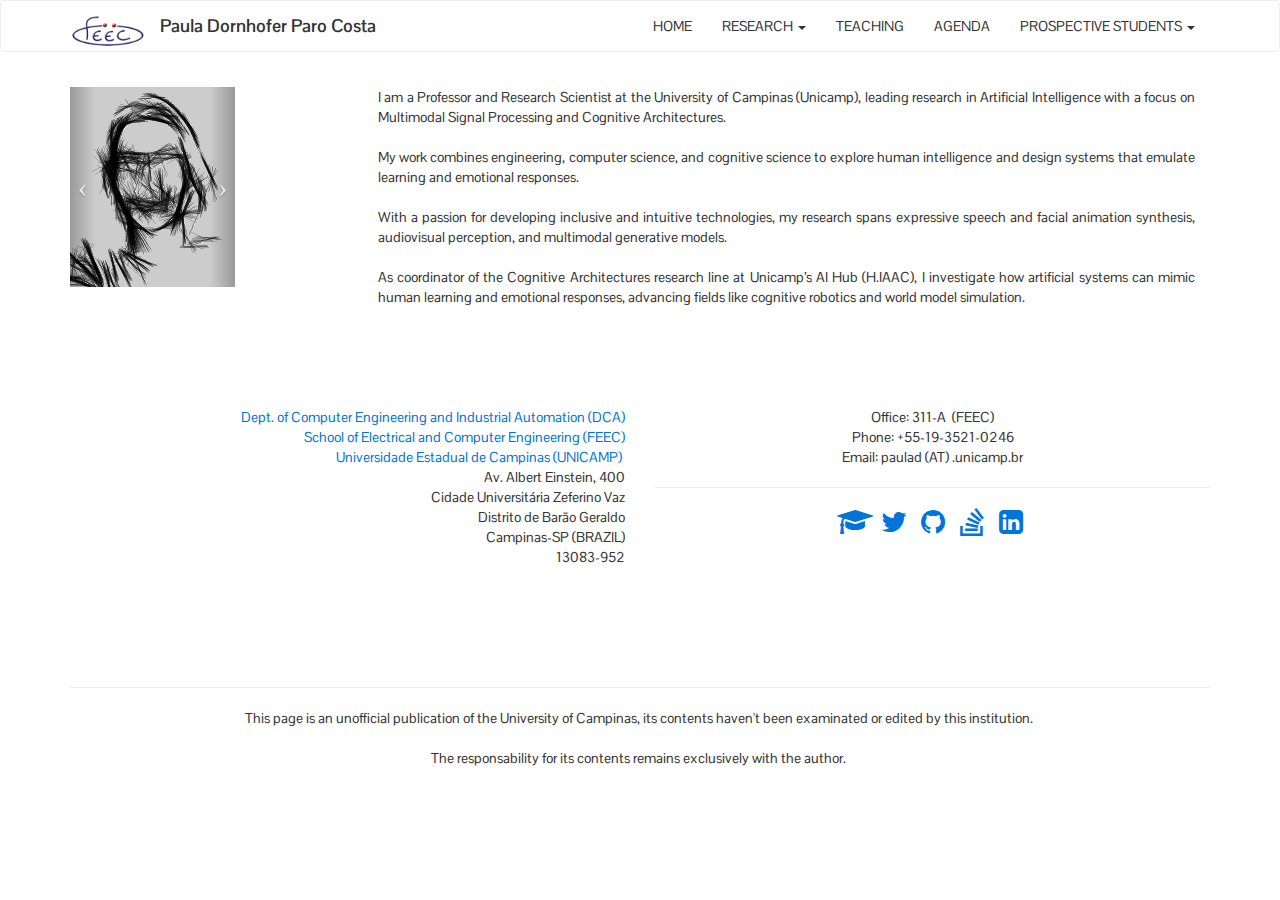
<file: index.html>
<!DOCTYPE html>
<html>

<head>
  <title>Paula Paro Costa</title>
  <meta charset="utf-8">
  <meta name="viewport" content="width=device-width, initial-scale=1">
  <title>Paula Paro Costa</title>
  <meta charset="utf-8">
  <meta name="viewport" content="width=device-width, initial-scale=1">
  <script type="text/javascript" src="https://cdnjs.cloudflare.com/ajax/libs/jquery/2.0.3/jquery.min.js"></script>
  <script type="text/javascript" src="https://netdna.bootstrapcdn.com/bootstrap/3.3.4/js/bootstrap.min.js"></script>
  <link href="https://cdnjs.cloudflare.com/ajax/libs/font-awesome/4.3.0/css/font-awesome.min.css" rel="stylesheet" type="text/css">
  <link href="./paula.css" rel="stylesheet" type="text/css">
</head>

<body>
  <!--<style>
      p {font-size: 15px;}
    </style> -->
  <!-- Navbar -->
  <nav class="navbar navbar-default">
    <div class="container">
      <div class="navbar-header">
        <button type="button" class="navbar-toggle" data-toggle="collapse" data-target="#myNavbar">
          <span class="icon-bar"></span>
          <span class="icon-bar"></span>
          <span class="icon-bar"></span>
        </button>
        <a class="navbar-brand"><img height="30" alt="Brand" src="./images/feec.png"></a>
        <a class="navbar-brand" href="./index.html"><b>Paula Dornhofer Paro Costa</b></a>
      </div>
      <div class="collapse navbar-collapse" id="myNavbar">
        <ul class="nav navbar-nav navbar-right">
          <li>
            <a href="./index.html">HOME</a>
          </li>
          <li class="dropdown">
            <a href="./research.html" class="dropdown-toggle" data-toggle="dropdown">RESEARCH <span class="caret"></span></a>
            <ul class="dropdown-menu">
              <!-- <li>
               <a href="#projects">Projects</a>
              </li> -->
              <li>
                <a href="./research.html#publications">Publications</a>
              </li>
              <li>
                <a href="./research.html#patents">Patents &amp; Software</a>
              </li>

              <li>
                <a href="./research.html#data">Data</a>
              </li>
              <li>
                <a href="./research.html#media">Press &amp; Media</a>
              </li>
            </ul>
          </li>
          <li>
            <a href="teaching.html">TEACHING</a>
          </li>
          <li>
            <a href="agenda.html">AGENDA</a>
          </li>
          <li class="dropdown">
            <a href="prospective.html"class="dropdown-toggle" data-toggle="dropdown">PROSPECTIVE STUDENTS <span class="caret"></span></a>
            <ul class="dropdown-menu">
              <!-- <li>
               <a href="#projects">Projects</a>
              </li> -->
              <li>
                <a href="./prospective.html#graduate">Graduate Studies</a>
              </li>
              <li>
                <a href="./prospective.html#IC">Iniciação Científica</a>
              </li>

              <li>
                <a href="./prospective.html#TFC">Trabalho de Fim de Curso</a>
              </li>
             
            </ul>
          </li>
        </ul>
      </div>
    </div>
  </nav>
  
  
  <div class="section">
    <div class="container">
      <div class="row">
        <div class="col-md-2 hidden-xs">
          <div id="fullcarousel-example" data-interval="3000" class="carousel slide" data-ride="carousel">
            <div class="carousel-inner">
              <div class="item active">
                <img src="./images/avatar1.png">
              </div>
              <div class="item">
                <img src="./images/avatar3.png">
              </div>
              <div class="item">
                <img src="./images/avatar2.png">
              </div>
              <div class="item">
                <img src="./images/avatar4.png">
              </div>
            </div>
            <a class="left carousel-control" href="#carousel-example-generic" data-slide="prev"><i class="icon-prev fa fa-angle-left"></i></a>
            <a class="right carousel-control" href="#carousel-example-generic" data-slide="next"><i class="icon-next fa fa-angle-right"></i> </a>
          </div>
        </div>
        <div class="col-md-1"></div>
        <div class="col-md-9">
         <div class="col-md-12">
            <p class="text-justify">I am a Professor and Research Scientist at the University of Campinas (Unicamp), leading research in Artificial Intelligence with a focus on Multimodal Signal Processing and Cognitive Architectures. <br>
            <br> My work combines engineering, computer science, and cognitive science to explore human intelligence and design systems that emulate learning and emotional responses. <br>
            <br> With a passion for developing inclusive and intuitive technologies, my research spans expressive speech and facial animation synthesis, audiovisual perception, and multimodal generative models. <br>
            <br> As coordinator of the Cognitive Architectures research line at Unicamp’s AI Hub (H.IAAC), I investigate how artificial systems can mimic human learning and emotional responses, advancing fields like cognitive robotics and world model simulation.</p>
    </div>

        </div>
      </div>
    </div>
  </div>
  <footer class="section">
    <div class="background-image" style="background-image : url(./images/unicamp.png')"></div>
    <div class="container">
      <div class="row">
        <div class="col-sm-6 col-md-6">
          <p class="text-right">
            <br>
            <a href="http://www.fee.unicamp.br/dca">Dept. of Computer Engineering and Industrial Automation (DCA)</a>
            <br>
            <a href="http://www.fee.unicamp.br">School of Electrical and Computer Engineering (FEEC) <br></a>
            <a href="http://www.unicamp.br">Universidade Estadual de Campinas (UNICAMP)</a>&nbsp; <br>Av. Albert Einstein, 400 <br>Cidade Universitária Zeferino Vaz <br>Distrito de Barão Geraldo <br>Campinas-SP (BRAZIL) <br>13083-952 <br>
            <br>
          </p>
        </div>
        <div class="col-sm-6 col-md-6">
          <p class="text-center">
            <br>Office: 311-A &nbsp;(FEEC) <br>Phone: +55-19-3521-0246 <br>Email: paulad (AT) .unicamp.br <br>
          </p>
          <hr>
          <div class="col-md-12 text-center">
            <a href="http://www.researchgate.net/profile/Paula_Costa3"><i class="fa fa-2x fa-fw fa-mortar-board"></i></a>
            <a href="http://twitter.com/pdpcosta"><i class="fa fa-2x fa-fw fa-twitter"></i></a>
            <a href="https://github.com/pdpcosta"><i class="fa fa-2x fa-fw fa-github"></i></a>
            <a href="http://stackoverflow.com/users/2167844/pdpcosta "><i class="fa fa-2x fa-fw edin-square hub fa-stack-overflow"></i></a>
            <a href="http://br.linkedin.com/in/pdpcosta"><i class="fa fa-2x fa-fw edin-square hub fa-linkedin-square"></i></a>
          </div>
        </div>
      </div>
    </div>
  </footer>
  <div class="section">
    <div class="container">
      <div class="row">
        <div class="col-md-12">
          <hr>
        </div>
      </div>
      <div class="row">
        <div class="col-md-12">
          <p class="text-center">This page is an unofficial publication of the University of Campinas, its contents haven't been examinated or edited by this institution.&nbsp; <br>
            <br>The responsability for its contents remains&nbsp;exclusively with the author.&nbsp;</p>
        </div>
      </div>
    </div>
  </div>
</body>

</html>
</file>
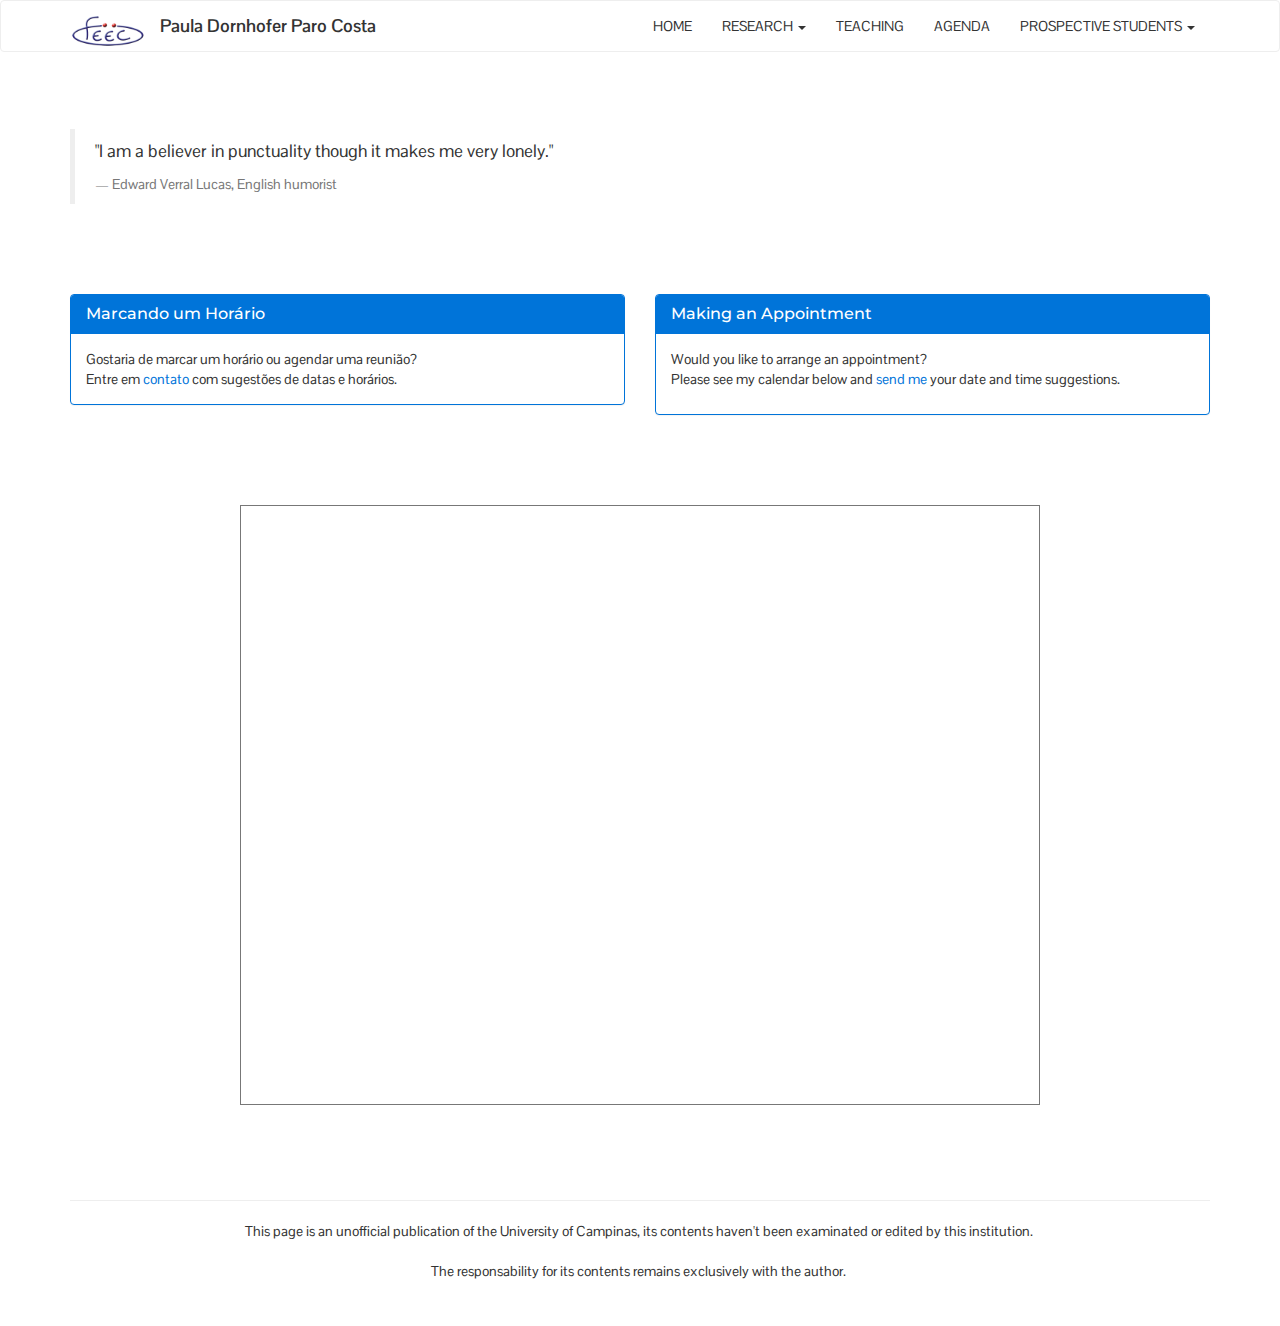
<file: agenda.html>
<!DOCTYPE html>
<html>

<head>
  <title>Paula Paro Costa</title>
  <meta charset="utf-8">
  <meta name="viewport" content="width=device-width, initial-scale=1">
  <title>Paula Paro Costa</title>
  <meta charset="utf-8">
  <meta name="viewport" content="width=device-width, initial-scale=1">
  <script type="text/javascript" src="https://cdnjs.cloudflare.com/ajax/libs/jquery/2.0.3/jquery.min.js"></script>
  <script type="text/javascript" src="https://netdna.bootstrapcdn.com/bootstrap/3.3.4/js/bootstrap.min.js"></script>
  <link href="https://cdnjs.cloudflare.com/ajax/libs/font-awesome/4.3.0/css/font-awesome.min.css" rel="stylesheet" type="text/css">
  <link href="./paula.css" rel="stylesheet" type="text/css">
</head>

<body>
  <!--<style>
      p {font-size: 15px;}
    </style> -->
  <!-- Navbar -->
  <nav class="navbar navbar-default">
    <div class="container">
      <div class="navbar-header">
        <button type="button" class="navbar-toggle" data-toggle="collapse" data-target="#myNavbar">
          <span class="icon-bar"></span>
          <span class="icon-bar"></span>
          <span class="icon-bar"></span>
        </button>
        <a class="navbar-brand"><img height="30" alt="Brand" src="./images/feec.png"></a>
        <a class="navbar-brand" href="./index.html"><b>Paula Dornhofer Paro Costa</b></a>
      </div>
      <div class="collapse navbar-collapse" id="myNavbar">
        <ul class="nav navbar-nav navbar-right">
          <li>
            <a href="./index.html">HOME</a>
          </li>
          <li class="dropdown">
            <a href="./research.html" class="dropdown-toggle" data-toggle="dropdown">RESEARCH <span class="caret"></span></a>
            <ul class="dropdown-menu">
              <!-- <li>
               <a href="#projects">Projects</a>
              </li> -->
              <li>
                <a href="./research.html#publications">Publications</a>
              </li>
              <li>
                <a href="./research.html#patents">Patents &amp; Software</a>
              </li>

              <li>
                <a href="./research.html#data">Data</a>
              </li>
              <li>
                <a href="./research.html#media">Press &amp; Media</a>
              </li>
            </ul>
          </li>
          <li>
            <a href="teaching.html">TEACHING</a>
          </li>
          <li>
            <a href="agenda.html">AGENDA</a>
          </li>
          <li class="dropdown">
            <a href="prospective.html"class="dropdown-toggle" data-toggle="dropdown">PROSPECTIVE STUDENTS <span class="caret"></span></a>
            <ul class="dropdown-menu">
              <!-- <li>
               <a href="#projects">Projects</a>
              </li> -->
              <li>
                <a href="./prospective.html#graduate">Graduate Studies</a>
              </li>
              <li>
                <a href="./prospective.html#IC">Iniciação Científica</a>
              </li>

              <li>
                <a href="./prospective.html#TFC">Trabalho de Fim de Curso</a>
              </li>
             
            </ul>
          </li>
        </ul>
      </div>
    </div>
  </nav>
  
  <div id="fix-for-navbar-fixed-top-spacing" style="height: 42px;">&nbsp;</div>
  
  <div class="section">
    <div class="container">
      <div class="row">
        <div class="col-md-12">
          <blockquote>
            <p>"I am a believer in punctuality though it makes me very lonely."</p>
            <footer>Edward Verral Lucas, English humorist </footer>
          </blockquote>
        </div>
      </div>
    </div>
  </div>
  <div class="section">
    <div class="container">
      <div class="row">
        <div class="col-md-6">
          <div class="panel panel-primary">
            <div class="panel-heading">
              <h3 class="panel-title">Marcando um Horário</h3>
            </div>
            <div class="panel-body">Gostaria de marcar um horário ou agendar uma reunião? <br>Entre em <a href="mailto:paulad@unicamp.br">contato</a> com sugestões de datas e horários. <br>
            </div>
          </div>
        </div>
        <div class="col-md-6">
          <div class="panel panel-primary">
            <div class="panel-heading">
              <h3 class="panel-title">Making an Appointment</h3>
            </div>
            <div class="panel-body">
              <p>Would you like to arrange an appointment? <b></b>
                <br>Please see my calendar below and <a href="mailto:paulad@unicamp.br">send me</a> your date and time suggestions.</p>
            </div>
          </div>
        </div>
      </div>
    </div>
  </div>
  <div class="section">
    <div class="container">
      <div class="row">
        <div class="col-md-12 text-center">
          <iframe src="https://calendar.google.com/calendar/b/1/embed?title=Paula%20Dornhofer%20Paro%20Costa&amp;showTitle=0&amp;showDate=0&amp;showPrint=0&amp;showTabs=0&amp;showCalendars=0&amp;mode=WEEK&amp;height=600&amp;wkst=1&amp;bgcolor=%23ffffff&amp;src=paulad%40unicamp.br&amp;color=%231B887A&amp;ctz=America%2FSao_Paulo" style="border:solid 1px #777" width="800" height="600" frameborder="0" scrolling="no"></iframe>
        </div>
      </div>
    </div>
  </div>
  <div class="section">
    <div class="container">
      <div class="row">
        <div class="col-md-12">
          <hr>
        </div>
      </div>
      <div class="row">
        <div class="col-md-12">
          <p class="text-center">This page is an unofficial publication of the University of Campinas, its contents haven't been examinated or edited by this institution.&nbsp; <br>
            <br>The responsability for its contents remains&nbsp;exclusively with the author.&nbsp;</p>
        </div>
      </div>
    </div>
  </div>
  
</body>

</html>
</file>
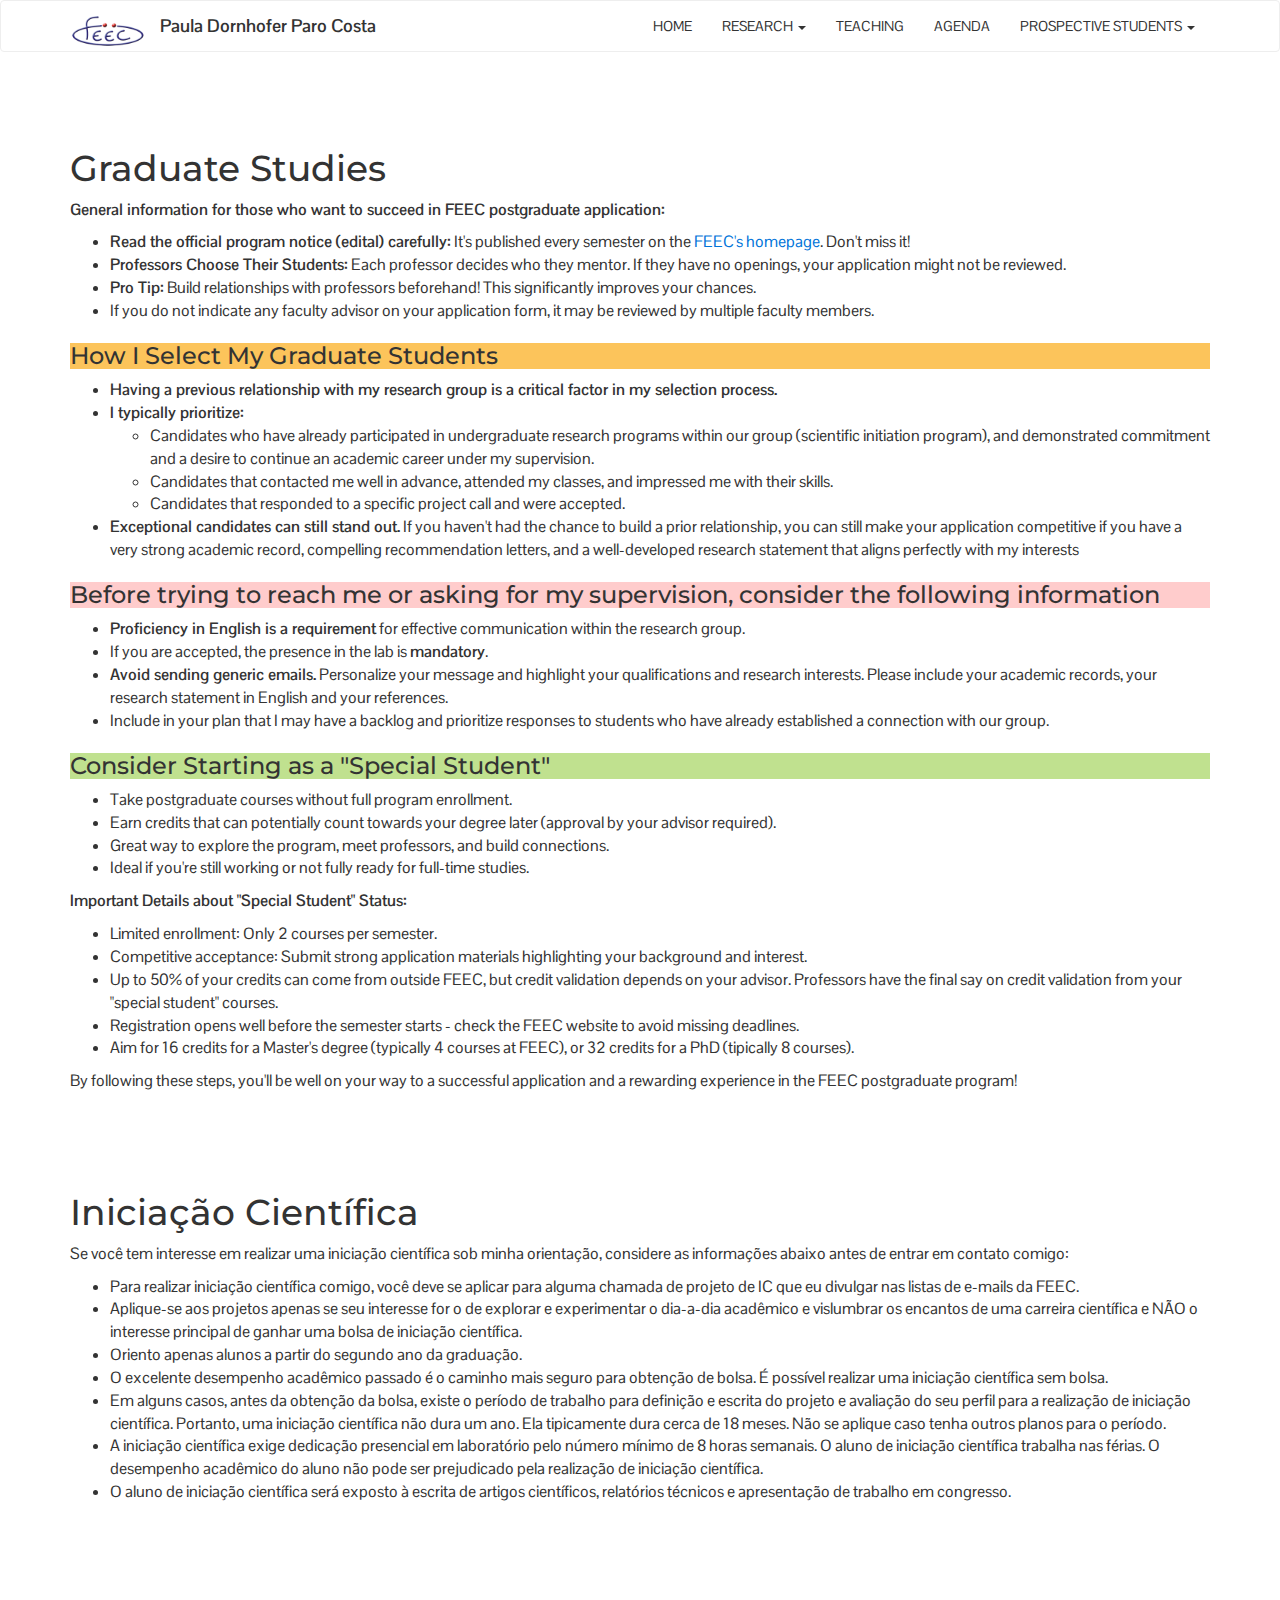
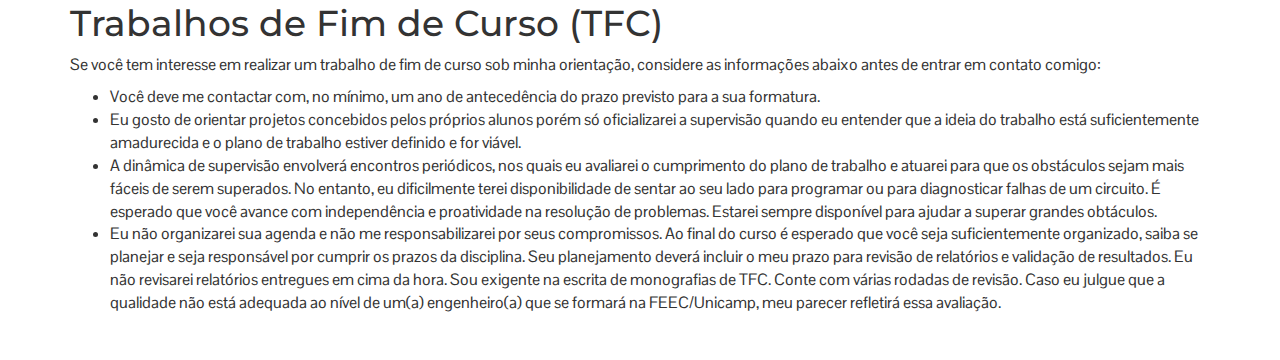
<file: prospective.html>
<!DOCTYPE html>
<html>

<head>
  <title>Paula Paro Costa</title>
  <meta charset="utf-8">
  <meta name="viewport" content="width=device-width, initial-scale=1">
  <title>Paula Paro Costa</title>
  <meta charset="utf-8">
  <meta name="viewport" content="width=device-width, initial-scale=1">
  <script type="text/javascript" src="https://cdnjs.cloudflare.com/ajax/libs/jquery/2.0.3/jquery.min.js"></script>
  <script type="text/javascript" src="https://netdna.bootstrapcdn.com/bootstrap/3.3.4/js/bootstrap.min.js"></script>
  <link href="https://cdnjs.cloudflare.com/ajax/libs/font-awesome/4.3.0/css/font-awesome.min.css" rel="stylesheet" type="text/css">
  <link href="./paula.css" rel="stylesheet" type="text/css">
</head>

<body>
  <!--<style>
      p {font-size: 15px;}
    </style> -->
  <!-- Navbar -->
  <nav class="navbar navbar-default">
    <div class="container">
      <div class="navbar-header">
        <button type="button" class="navbar-toggle" data-toggle="collapse" data-target="#myNavbar">
          <span class="icon-bar"></span>
          <span class="icon-bar"></span>
          <span class="icon-bar"></span>
        </button>
        <a class="navbar-brand"><img height="30" alt="Brand" src="./images/feec.png"></a>
        <a class="navbar-brand" href="./index.html"><b>Paula Dornhofer Paro Costa</b></a>
      </div>
      <div class="collapse navbar-collapse" id="myNavbar">
        <ul class="nav navbar-nav navbar-right">
          <li>
            <a href="./index.html">HOME</a>
          </li>
          <li class="dropdown">
            <a href="./research.html" class="dropdown-toggle" data-toggle="dropdown">RESEARCH <span class="caret"></span></a>
            <ul class="dropdown-menu">
              <!-- <li>
               <a href="#projects">Projects</a>
              </li> -->
              <li>
                <a href="./research.html#publications">Publications</a>
              </li>
              <li>
                <a href="./research.html#patents">Patents &amp; Software</a>
              </li>

              <li>
                <a href="./research.html#data">Data</a>
              </li>
              <li>
                <a href="./research.html#media">Press &amp; Media</a>
              </li>
            </ul>
          </li>
          <li>
            <a href="teaching.html">TEACHING</a>
          </li>
          <li>
            <a href="agenda.html">AGENDA</a>
          </li>
          <li class="dropdown">
            <a href="prospective.html"class="dropdown-toggle" data-toggle="dropdown">PROSPECTIVE STUDENTS <span class="caret"></span></a>
            <ul class="dropdown-menu">
              <!-- <li>
               <a href="#projects">Projects</a>
              </li> -->
              <li>
                <a href="./prospective.html#graduate">Graduate Studies</a>
              </li>
              <li>
                <a href="./prospective.html#IC">Iniciação Científica</a>
              </li>

              <li>
                <a href="./prospective.html#TFC">Trabalho de Fim de Curso</a>
              </li>
             
            </ul>
          </li>
        </ul>
      </div>
    </div>
  </nav>
    <div id="fix-for-navbar-fixed-top-spacing" style="height: 42px;">&nbsp;</div>
  <!--  <div class="section">
    <div class="container">
      <div class="row">
        <div class="col-md-12">
          <blockquote>
            <p>"Das Leben muss nicht leicht sein, wenn es nur inhaltsreich ist." (A vida não precisa ser fácil se for rica em conteúdo.)</p>
            <footer>Lise Meitner, Austrian physicist </footer>
          </blockquote>
        </div>
      </div>
    </div>
  </div> -->
 
   <div class="section" id="graduate">
    <div class="container">
      <div class="row">
        <div class="col-md-12">
          <h1>Graduate Studies</h1>
        </div>
      </div>
      <div class="row">
        <div class="col-md-12">
          <font size="3">
      
           
  <p><b>General information for those who want to succeed in FEEC postgraduate application:</b></p>
  <ul>
    <li><b>Read the official program notice (edital) carefully:</b> It's published every semester on the <a href="https://www.fee.unicamp.br/pos-graduacao/alunos-ingressantes/">FEEC's homepage</a>. Don't miss it!</li>
    <li><b>Professors Choose Their Students:</b> Each professor decides who they mentor. If they have no openings, your application might not be reviewed. </li>
    <li><b>Pro Tip:</b> Build relationships with professors beforehand! This significantly improves your chances.
    <li>If you do not indicate any faculty advisor on your application form, it may be reviewed by multiple faculty members.
  
  </li>
  </ul>

<div style="background-color: rgb(252, 196, 91); padding: 0px;">
  <h3>How I Select My Graduate Students</h3>
</div>
<ul>
  <li>
    <b>Having a previous relationship with my research group is a critical factor in my selection process.</b> 
  </li>
  <li>
   <b>I typically prioritize:</b> 
    <ul>
      <li>Candidates who have already participated in undergraduate research programs within our group (scientific initiation program), and demonstrated commitment and a desire to continue an academic career under my supervision.</li>
      <li>Candidates that contacted me well in advance, attended my classes, and impressed me with their skills.</li>
      <li>Candidates that responded to a specific project call and were accepted.</li>
    </ul>
    <li>
      <b>Exceptional candidates can still stand out.</b> If you haven't had the chance to build a prior relationship, you can still make your application competitive if you have a very strong academic record, compelling recommendation letters, and a well-developed research statement that aligns perfectly with my interests 
    </li>
   </li>
</ul>
<div style="background-color: rgb(255, 204, 204); padding: 0px;">
  <h3>Before trying to reach me or asking for my supervision, consider the following information</h3>
</div>
    <ul>
      <li><b>Proficiency in English is a requirement</b> for effective communication within the research group.</li></li>
      <li>If you are accepted, the presence in the lab is <b>mandatory</b>.</li>
      <li><b>Avoid sending generic emails.</b>
        Personalize your message and highlight your qualifications and research interests. 
        Please include your academic records, your research statement in English and your references.</li>
      <li>Include in your plan that I may have a backlog and prioritize responses to students who have already established a connection with our group. </li>  
    </ul>
  </li>
 
</ul>

  <div style="background-color: rgb(192, 225, 143); padding: 0px;">
    <h3>Consider Starting as a "Special Student"</h3>
  </div>
  <ul>
    <li>Take postgraduate courses without full program enrollment.</li>
    <li>Earn credits that can potentially count towards your degree later (approval by your advisor required).</li>
    <li>Great way to explore the program, meet professors, and build connections.</li>
    <li>Ideal if you're still working or not fully ready for full-time studies.</li>
  </ul>
<p> <b>
  Important Details about "Special Student" Status:
</b></p>
  <ul>
    <li>Limited enrollment: Only 2 courses per semester.</li>
    <li>Competitive acceptance: Submit strong application materials highlighting your background and interest.</li>
    <li>Up to 50% of your credits can come from outside FEEC, but credit validation depends on your advisor. Professors have the final say on credit validation from your "special student" courses.</li>
    <li>Registration opens well before the semester starts - check the FEEC website to avoid missing deadlines.</li>
    <li>Aim for 16 credits for a Master's degree (typically 4 courses at FEEC), or 32 credits for a PhD (tipically 8 courses).</li>
   
  </ul>

  
  <p>By following these steps, you'll be well on your way to a successful application and a rewarding experience in the FEEC postgraduate program!</p>
  
          </font>
        </div>
        <font <p="" contenteditable="true"></font>
      </div>
      <font <p="" contenteditable="true"></font>
    </div>
    <font <p="" contenteditable="true"></font>
  </div>
  <font <p="" contenteditable="true">
    

    <div class="section" id="IC">
      <div class="container">
        <div class="row">
          <div class="col-md-12">
            <h1>Iniciação Científica</h1>
          </div>
        </div>
        <div class="row">
          <div class="col-md-12">
            <font size="3">
              <p>Se você tem interesse em realizar uma iniciação científica sob minha orientação, considere as informações abaixo antes de entrar em contato comigo: <br>
              </p>
              <ul>
                <li>Para realizar iniciação científica comigo, você deve se aplicar para alguma chamada de projeto de IC que eu divulgar nas listas de e-mails da FEEC.</li>
                <li>Aplique-se aos projetos apenas se seu interesse for o de explorar e experimentar o dia-a-dia acadêmico e vislumbrar os encantos de uma carreira científica e NÃO o interesse principal de ganhar uma bolsa de iniciação científica.</li>
                <li>Oriento apenas alunos a partir do segundo ano da graduação.</li>
                <li>O excelente desempenho acadêmico passado é o caminho mais seguro para obtenção de bolsa. É possível realizar uma iniciação científica sem bolsa. <br>
                </li>
                <li>Em alguns casos, antes da obtenção da bolsa, existe o período de trabalho para definição e escrita do projeto e avaliação do seu perfil para a realização de iniciação científica. Portanto, uma iniciação científica não dura um ano. Ela tipicamente dura cerca de 18 meses. Não se aplique caso tenha outros planos para o período.
                </li>
                <li>A iniciação científica exige dedicação presencial em laboratório pelo número mínimo de 8 horas semanais. O aluno de iniciação científica trabalha nas férias. O desempenho acadêmico do aluno não pode ser prejudicado pela realização de iniciação científica. <br>
                </li>
                <li>O aluno de iniciação científica será exposto à escrita de artigos científicos, relatórios técnicos e apresentação de trabalho em congresso. <br>
                </li>
              </ul>
            </font>
          </div>
        </div>
      </div>
    </div>
    <div class="section" id="TFC">
      <div class="container">
        <div class="row">
          <div class="col-md-12">
            <h1>Trabalhos de Fim de Curso (TFC)</h1>
          </div>
        </div>
        <div class="row">
          <div class="col-md-12">
            <font size="3">
              <p>Se você tem interesse em realizar um trabalho de fim de curso sob minha orientação, considere as informações abaixo antes de entrar em contato comigo: <br>
              </p>
              <ul>
                <li>Você deve me contactar com, no mínimo, um ano de antecedência do prazo previsto para a sua formatura.</li>
                <li>Eu gosto de orientar projetos concebidos pelos próprios alunos porém só oficializarei a supervisão quando eu entender que a ideia do trabalho está suficientemente amadurecida e o plano de trabalho estiver definido e for viável.</li>
                <li>A dinâmica de supervisão envolverá encontros periódicos, nos quais eu avaliarei o cumprimento do plano de trabalho e atuarei para que os obstáculos sejam mais fáceis de serem superados. No entanto, eu dificilmente terei disponibilidade de sentar ao seu lado para programar ou para diagnosticar falhas de um circuito. É esperado que você avance com independência e proatividade na resolução de problemas. Estarei sempre disponível para ajudar a superar grandes obtáculos. <br>
                </li>
                <li>Eu não organizarei sua agenda e não me responsabilizarei por seus compromissos. Ao final do curso é esperado que você seja suficientemente organizado, saiba se planejar e seja responsável por cumprir os prazos da disciplina. Seu planejamento deverá incluir o meu prazo para revisão de relatórios e validação de resultados. Eu não revisarei relatórios entregues em cima da hora. Sou exigente na escrita de monografias de TFC. Conte com várias rodadas de revisão. Caso eu julgue que a qualidade não está adequada ao nível de um(a) engenheiro(a) que se formará na FEEC/Unicamp, meu parecer refletirá essa avaliação. <br>
                </li>
              </ul>
            </font>
          </div>
        </div>
      </div>
    </div>
  </font>

</body>

</html>
</file>
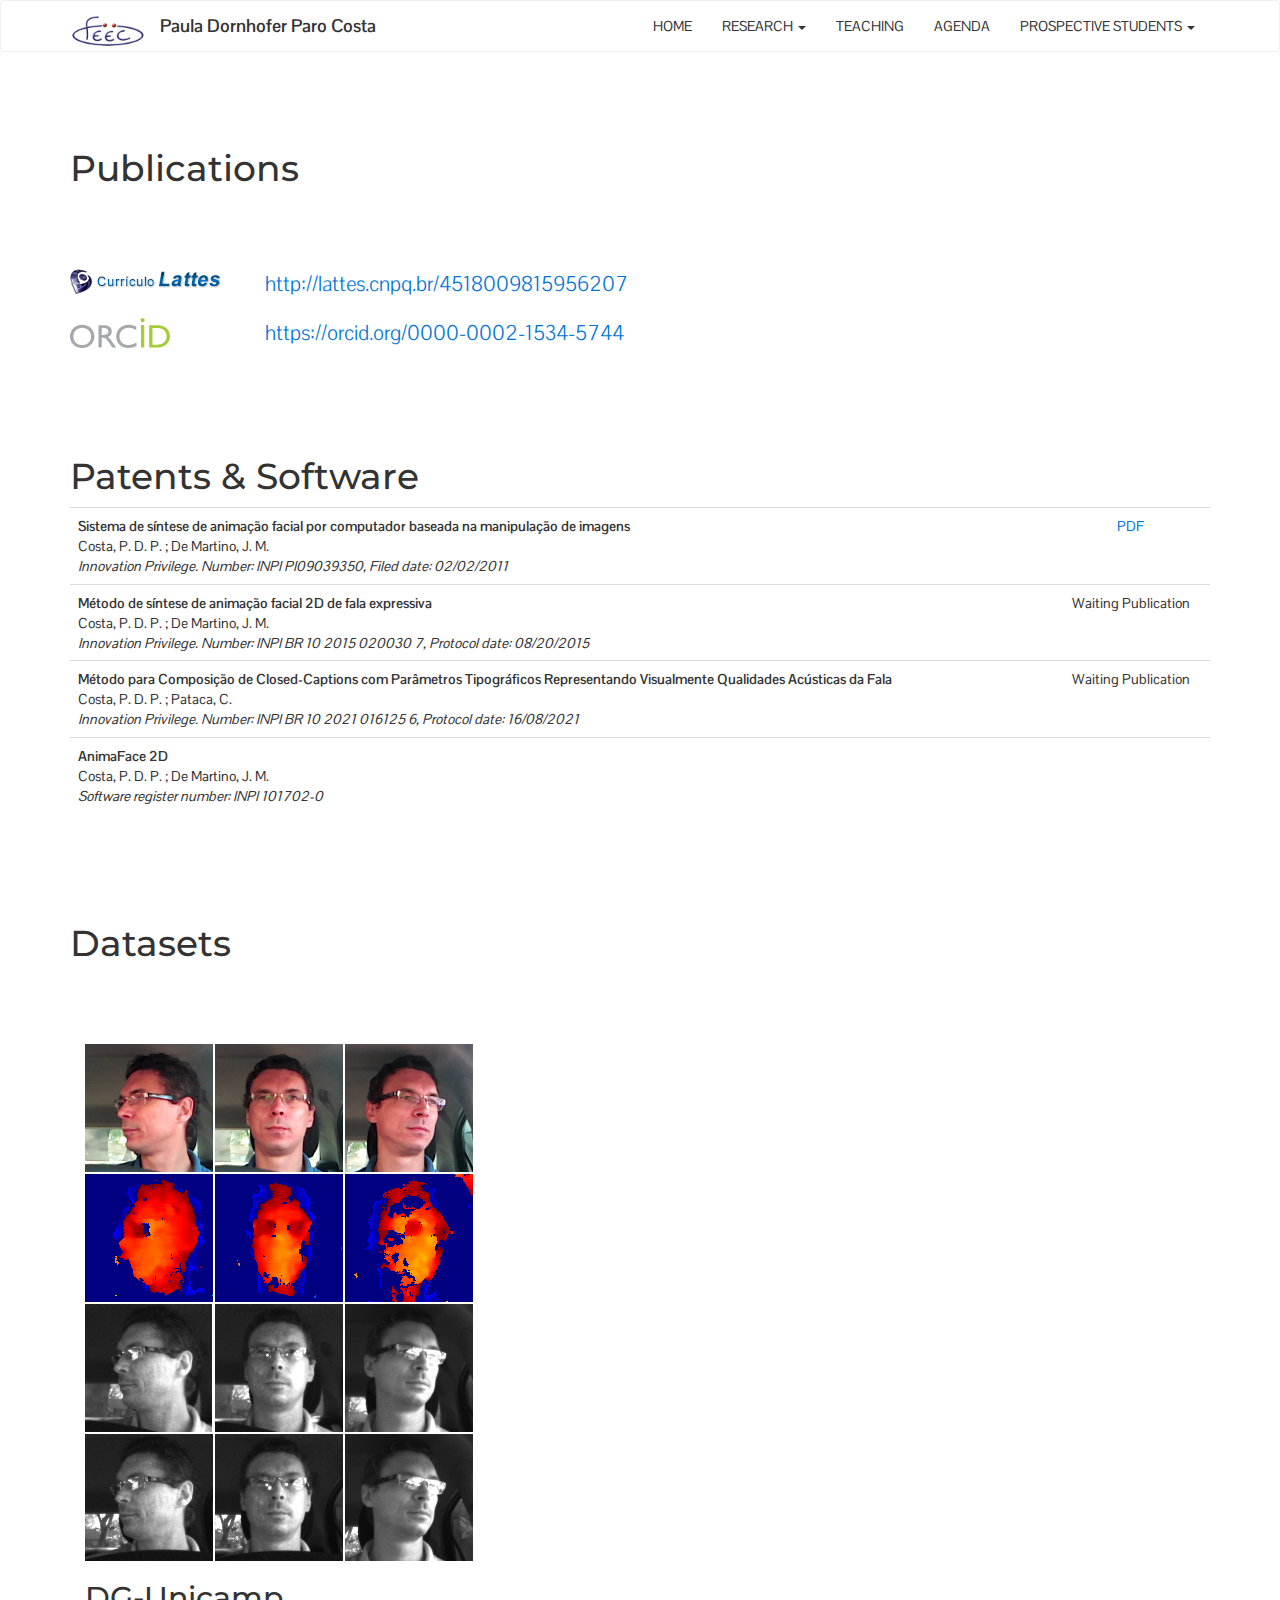
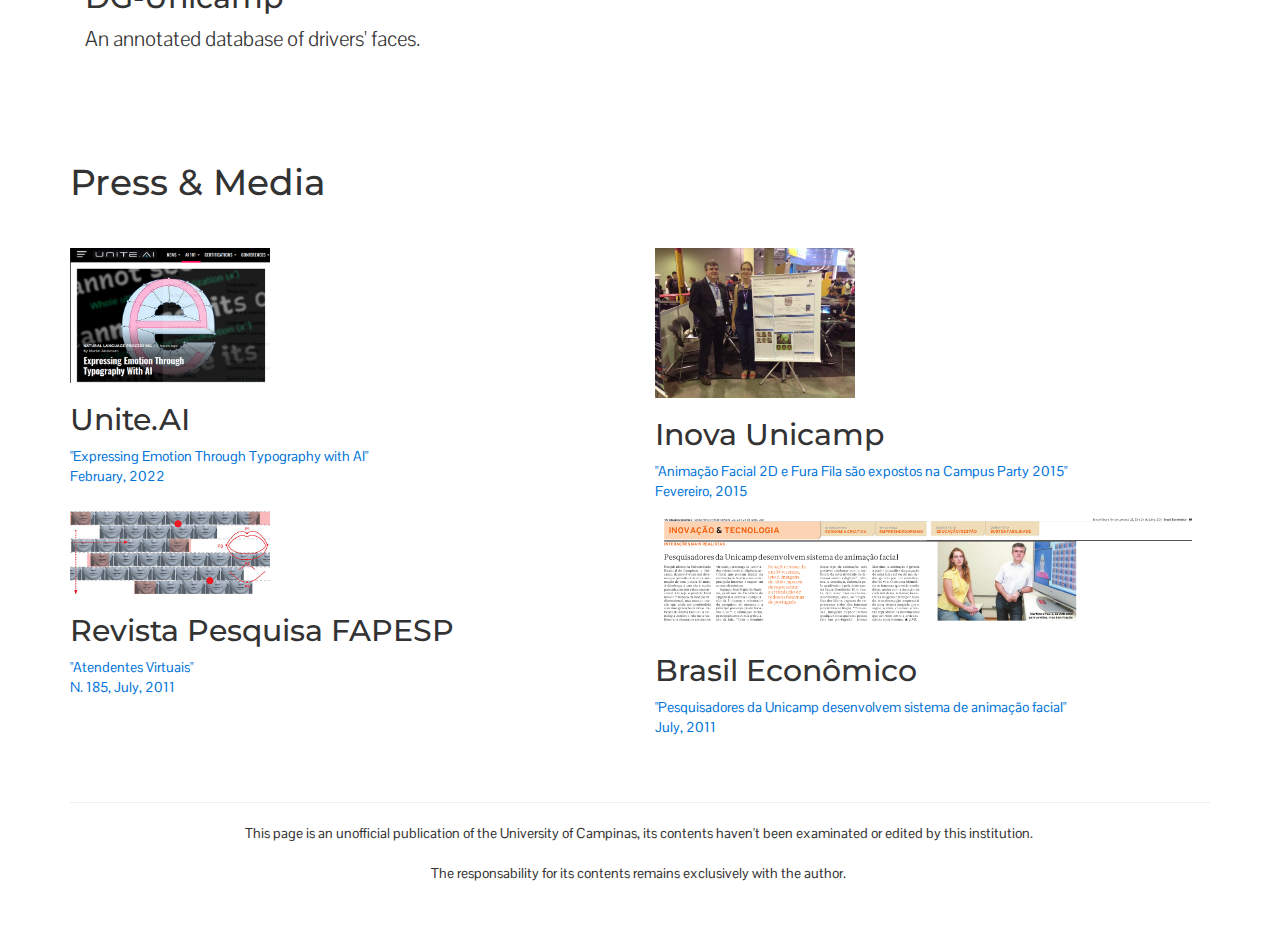
<file: research.html>
<!DOCTYPE html>
<html>

<head>
  <title>Paula Paro Costa</title>
  <meta charset="utf-8">
  <meta name="viewport" content="width=device-width, initial-scale=1">
  <title>Paula Paro Costa</title>
  <meta charset="utf-8">
  <meta name="viewport" content="width=device-width, initial-scale=1">
  <script type="text/javascript" src="https://cdnjs.cloudflare.com/ajax/libs/jquery/2.0.3/jquery.min.js"></script>
  <script type="text/javascript" src="https://netdna.bootstrapcdn.com/bootstrap/3.3.4/js/bootstrap.min.js"></script>
  <link href="https://cdnjs.cloudflare.com/ajax/libs/font-awesome/4.3.0/css/font-awesome.min.css" rel="stylesheet" type="text/css">
  <link href="./paula.css" rel="stylesheet" type="text/css">
</head>

<body>
  <!--<style>
      p {font-size: 15px;}
    </style> -->
  <!-- Navbar -->
  <nav class="navbar navbar-default">
    <div class="container">
      <div class="navbar-header">
        <button type="button" class="navbar-toggle" data-toggle="collapse" data-target="#myNavbar">
          <span class="icon-bar"></span>
          <span class="icon-bar"></span>
          <span class="icon-bar"></span>
        </button>
        <a class="navbar-brand"><img height="30" alt="Brand" src="./images/feec.png"></a>
        <a class="navbar-brand" href="./index.html"><b>Paula Dornhofer Paro Costa</b></a>
      </div>
      <div class="collapse navbar-collapse" id="myNavbar">
        <ul class="nav navbar-nav navbar-right">
          <li>
            <a href="./index.html">HOME</a>
          </li>
          <li class="dropdown">
            <a href="./research.html" class="dropdown-toggle" data-toggle="dropdown">RESEARCH <span class="caret"></span></a>
            <ul class="dropdown-menu">
              <!-- <li>
               <a href="#projects">Projects</a>
              </li> -->
              <li>
                <a href="./research.html#publications">Publications</a>
              </li>
              <li>
                <a href="./research.html#patents">Patents &amp; Software</a>
              </li>

              <li>
                <a href="./research.html#data">Data</a>
              </li>
              <li>
                <a href="./research.html#media">Press &amp; Media</a>
              </li>
            </ul>
          </li>
          <li>
            <a href="teaching.html">TEACHING</a>
          </li>
          <li>
            <a href="agenda.html">AGENDA</a>
          </li>
          <li class="dropdown">
            <a href="prospective.html"class="dropdown-toggle" data-toggle="dropdown">PROSPECTIVE STUDENTS <span class="caret"></span></a>
            <ul class="dropdown-menu">
              <!-- <li>
               <a href="#projects">Projects</a>
              </li> -->
              <li>
                <a href="./prospective.html#graduate">Graduate Studies</a>
              </li>
              <li>
                <a href="./prospective.html#IC">Iniciação Científica</a>
              </li>

              <li>
                <a href="./prospective.html#TFC">Trabalho de Fim de Curso</a>
              </li>
             
            </ul>
          </li>
        </ul>
      </div>
    </div>
  </nav>
    
  <div id="fix-for-navbar-fixed-top-spacing" style="height: 42px;">&nbsp;</div>
  <div class="section" id="publications">
    <div class="container">
      <div class="row">
        <div class="col-md-12">
          <h1>Publications</h1>
        </div>
      </div>
    </div>
  </div>
  <div class="section">
    <div class="container">
      <div class="row">
        <div class="col-md-2">
          <a href="http://lattes.cnpq.br/4518009815956207"><img src="./images/lattes.png" class="img-responsive"></a>
        </div>
        <div class="col-md-10">
          <p class="lead">
            <a href="http://lattes.cnpq.br/4518009815956207">http://lattes.cnpq.br/4518009815956207</a>
          </p>
        </div>
      </div>
      <div class="row">
        <div class="col-md-2">
          <a href="https://orcid.org/0000-0002-1534-5744"><img src="./images/orcid.logo.svg" class="img-responsive" width="100"></a>
        </div>
        <div class="col-md-10">
          <p class="lead">
            <a href="https://orcid.org/0000-0002-1534-5744">https://orcid.org/0000-0002-1534-5744</a>
          </p>
        </div>
      </div>
    </div>
  </div>
  <div class="section" id="patents">
    <div class="container">
      <div class="row">
        <div class="col-md-12">
          <h1>Patents &amp; Software</h1>
        </div>
      </div>
    </div>
    <div class="container">
      <div class="row">
        <div class="col-md-12 text-center">
          <table class="table" white-space="nowrap">
            <!--- <thead>
                <tr>
                  <th>#</th>
                  <th>First Name</th>
                  <th>Last Name</th>
                  <th>Username</th>
                </tr>
              </thead> -->
            <tbody>
              <tr>
               <td align="left">
                  <strong>Sistema de síntese de animação facial por computador baseada na manipulação de imagens</strong>
                  <br>Costa, P. D. P. ; De Martino, J. M. <br>
                  <em>Innovation Privilege. Number: INPI PI09039350, Filed date: 02/02/2011</em>
                </td>
                <td align="center">
                  <a class="urllink" href="pdf/PI0903935.pdf" title="" rel="nofollow">PDF</a>
                </td>
              </tr>
              <tr>
                <td align="left">
                  <strong>Método de síntese de animação facial 2D de fala expressiva</strong>
                  <br>Costa, P. D. P. ; De Martino, J. M. <br>
                  <em>Innovation Privilege. Number: INPI BR 10 2015 020030 7, Protocol date: 08/20/2015</em>
                </td>
                <td align="center">Waiting Publication</td>
              </tr>
              <tr>
              <tr>
                <td align="left">
                  <strong>Método para Composição de Closed-Captions com Parâmetros Tipográficos Representando Visualmente Qualidades Acústicas da Fala</strong>
                  <br>Costa, P. D. P. ; Pataca, C. <br>
                  <em>Innovation Privilege. Number: INPI BR 10 2021 016125 6, Protocol date: 16/08/2021</em>
                </td>
                <td align="center">Waiting Publication</td>
              </tr>
              <tr>
                <td align="left">
                  <strong>AnimaFace 2D</strong>
                  <br>Costa, P. D. P. ; De Martino, J. M. <br>
                  <em>Software register number: INPI 101702-0</em>
                </td>
                <td align="center"></td>
              </tr>
            </tbody>
          </table>
        </div>
      </div>
    </div>
  </div>
  <div class="section" id="data">
    <div class="container">
      <div class="row">
        <div class="col-md-12">
          <h1>Datasets</h1>
        </div>
      </div>
    </div>
  </div>
  <div class="section">
    <div class="container">
      <div class="row">
        <div class="col-md-6">
          <div class="col-md-12">
            <a href="./DG-Unicamp/dg.html"><img src="./images/DG-Unicamp.png" class="img-responsive"></a>
            <h2>DG-Unicamp</h2>
            <p class="lead">An annotated database of drivers' faces.</p>
          </div>
        </div>
      </div>
      <div class="row">
      </div>
    </div>
  </div>
  <div class="section" id="media">
    <div class="container">
      <div class="row">
        <div class="col-md-12">
          <h1 class="">Press &amp; Media</h1>
        </div>
      </div>
    </div>
  </div>
  <div class="py-5">
    <div class="container">
      <div class="row">
        <div class="col-md-6">
          <a href="http://revistapesquisa.fapesp.br/2011/07/12/atendentes-virtuais/"><img src="images/2022_02_uniteai.png" class="img-responsive" width="200"></a>
          <h2>Unite.AI</h2>
          <p>
            <a href="https://www.unite.ai/expressing-emotion-through-typography-with-ai/">"Expressing Emotion Through Typography with AI" <br>February, 2022</a>
          </p>
        </div>
        <div class="col-md-6">
          <a href="http://www.inova.unicamp.br/noticia/3420"><img src="./images/2015campusparty.JPG" class="img-responsive" width="200"></a>
          <h2>Inova Unicamp</h2>
          <p>
            <a href="http://www.inova.unicamp.br/noticia/3420">"Animação Facial 2D e Fura Fila são expostos na Campus Party 2015" <br>Fevereiro, 2015</a>
          </p>
        </div>
        <div class="col-md-6">
          <a href="https://www.inova.unicamp.br/2015/02/3420/"><img src="./images/2011_07_pesquisafapesp.jpg" class="img-responsive"></a>
          <h2>Revista Pesquisa FAPESP</h2>
          <p>
            <a href="http://revistapesquisa.fapesp.br/2011/07/12/atendentes-virtuais/">"Atendentes Virtuais" <br>N. 185, July, 2011</a>
          </p>
        </div>
        <div class="col-md-6">
          <a href="./images/2011_07_jornalbe.png"><img src="./images/2011_07_jornalbe.png" class="img-responsive"></a>
          <h2>Brasil Econômico</h2>
          <p>
            <a href="./images/2011_07_jornalbe.png">"Pesquisadores da Unicamp desenvolvem sistema de animação facial" <br>July, 2011</a>
          </p>
        </div>
      </div>
    </div>
  </div>
  <div class="section">
    <div class="container">
      <div class="row">
        <div class="col-md-12">
          <hr>
        </div>
      </div>
      <div class="row">
        <div class="col-md-12">
          <p class="text-center">This page is an unofficial publication of the University of Campinas, its contents haven't been examinated or edited by this institution.&nbsp; <br>
            <br>The responsability for its contents remains&nbsp;exclusively with the author.&nbsp;</p>
        </div>
      </div>
    </div>
  </div>
  
</body>

</html>
</file>
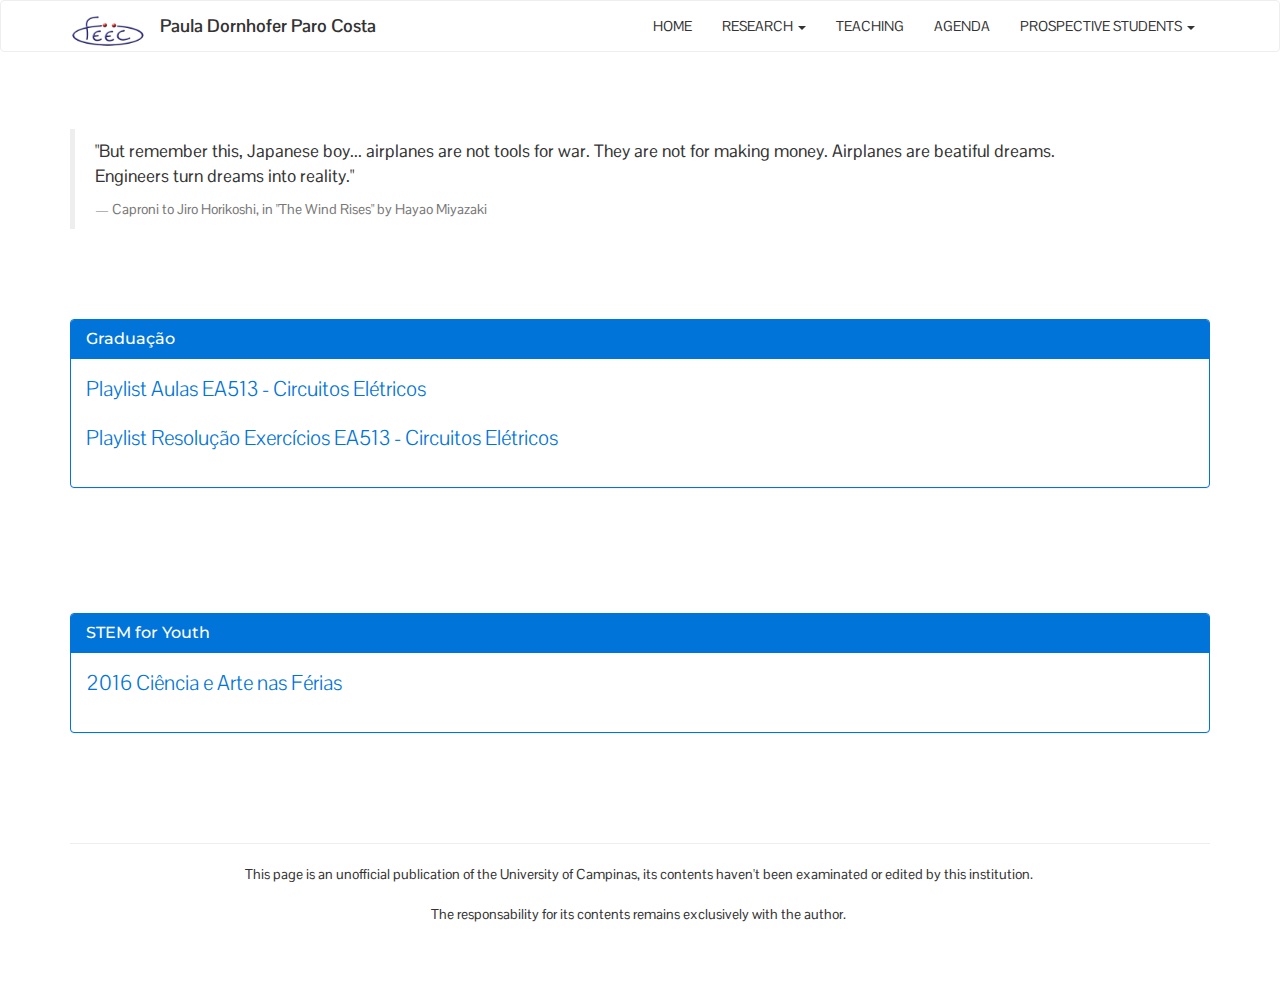
<file: teaching.html>
<!DOCTYPE html>
<html>

<head>
  <title>Paula Paro Costa</title>
  <meta charset="utf-8">
  <meta name="viewport" content="width=device-width, initial-scale=1">
  <title>Paula Paro Costa</title>
  <meta charset="utf-8">
  <meta name="viewport" content="width=device-width, initial-scale=1">
  <script type="text/javascript" src="https://cdnjs.cloudflare.com/ajax/libs/jquery/2.0.3/jquery.min.js"></script>
  <script type="text/javascript" src="https://netdna.bootstrapcdn.com/bootstrap/3.3.4/js/bootstrap.min.js"></script>
  <link href="https://cdnjs.cloudflare.com/ajax/libs/font-awesome/4.3.0/css/font-awesome.min.css" rel="stylesheet" type="text/css">
  <link href="./paula.css" rel="stylesheet" type="text/css">
</head>

<body>
  <!--<style>
      p {font-size: 15px;}
    </style> -->
  <!-- Navbar -->
  <nav class="navbar navbar-default">
    <div class="container">
      <div class="navbar-header">
        <button type="button" class="navbar-toggle" data-toggle="collapse" data-target="#myNavbar">
          <span class="icon-bar"></span>
          <span class="icon-bar"></span>
          <span class="icon-bar"></span>
        </button>
        <a class="navbar-brand"><img height="30" alt="Brand" src="./images/feec.png"></a>
        <a class="navbar-brand" href="./index.html"><b>Paula Dornhofer Paro Costa</b></a>
      </div>
      <div class="collapse navbar-collapse" id="myNavbar">
        <ul class="nav navbar-nav navbar-right">
          <li>
            <a href="./index.html">HOME</a>
          </li>
          <li class="dropdown">
            <a href="./research.html" class="dropdown-toggle" data-toggle="dropdown">RESEARCH <span class="caret"></span></a>
            <ul class="dropdown-menu">
              <!-- <li>
               <a href="#projects">Projects</a>
              </li> -->
              <li>
                <a href="./research.html#publications">Publications</a>
              </li>
              <li>
                <a href="./research.html#patents">Patents &amp; Software</a>
              </li>

              <li>
                <a href="./research.html#data">Data</a>
              </li>
              <li>
                <a href="./research.html#media">Press &amp; Media</a>
              </li>
            </ul>
          </li>
          <li>
            <a href="teaching.html">TEACHING</a>
          </li>
          <li>
            <a href="agenda.html">AGENDA</a>
          </li>
          <li class="dropdown">
            <a href="prospective.html"class="dropdown-toggle" data-toggle="dropdown">PROSPECTIVE STUDENTS <span class="caret"></span></a>
            <ul class="dropdown-menu">
              <!-- <li>
               <a href="#projects">Projects</a>
              </li> -->
              <li>
                <a href="./prospective.html#graduate">Graduate Studies</a>
              </li>
              <li>
                <a href="./prospective.html#IC">Iniciação Científica</a>
              </li>

              <li>
                <a href="./prospective.html#TFC">Trabalho de Fim de Curso</a>
              </li>
             
            </ul>
          </li>
        </ul>
      </div>
    </div>
  </nav>
  <div id="fix-for-navbar-fixed-top-spacing" style="height: 42px;">&nbsp;</div>
  
  <div class="section">
    <div class="container">
      <div class="row">
        <div class="col-md-12">
          <blockquote>
            <p>"But remember this, Japanese boy... airplanes are not tools for war. They are not for making money. Airplanes are beatiful dreams.&nbsp; <br>Engineers turn dreams&nbsp;into reality."</p>
            <footer>Caproni to Jiro Horikoshi, in "The Wind Rises" by Hayao Miyazaki</footer>
          </blockquote>
        </div>
      </div>
    </div>
  </div>
  <div class="section">
    <div class="container">
      <div class="row">
        <div class="col-md-12">
          <div class="panel panel-primary">
            <div class="panel-heading">
              <h3 class="panel-title">Graduação</h3>
            </div>
            <div class="panel-body">
              <p class="lead">
                <a href="https://youtube.com/playlist?list=PL_RQ9BgWBXBGef4l0kI8bUvCGT-P38NOG">Playlist Aulas EA513 - Circuitos Elétricos</a>
              </p>
              <p class="lead">
                <a href="https://youtube.com/playlist?list=PL_RQ9BgWBXBFJsYE51c3FAtSJ6CxoX-s3">Playlist Resolução Exercícios EA513 - Circuitos Elétricos</a>
              </p>
            </div>
          </div>
        </div>
      </div>
    </div>
  </div>
  <div class="section">
    <!---    <div class="container">
      <div class="row">
        <div class="col-md-12">
          <div class="panel panel-primary">
            <div class="panel-heading">
              <h3 class="panel-title">Graduation</h3>
            </div>
            <div class="panel-body">
              <p class="lead">2S2018 - IA369Y - Computação Afetiva</p>
              <p class="lead">2S2017 - IA369Y - Computação Afetiva</p>
              <p class="lead">1S2017 - IA369W - Visualização de Dados</p>
            </div>
          </div>
        </div>
      </div>
    </div>
  </div> --->
    <div class="section">
      <div class="container">
        <div class="row">
          <div class="col-md-12">
            <div class="panel panel-primary">
              <div class="panel-heading">
                <h3 class="panel-title">STEM for Youth</h3>
              </div>
              <div class="panel-body">
                <p class="lead">
                  <a href="http://www.caf.fee.unicamp.br">2016 Ciência e Arte nas Férias</a>
                </p>
              </div>
            </div>
          </div>
        </div>
      </div>
    </div>
    <div class="section">
      <div class="container">
        <div class="row">
          <div class="col-md-12">
            <hr>
          </div>
        </div>
        <div class="row">
          <div class="col-md-12">
            <p class="text-center">This page is an unofficial publication of the University of Campinas, its contents haven't been examinated or edited by this institution.&nbsp; <br>
              <br>The responsability for its contents remains&nbsp;exclusively with the author.&nbsp;</p>
          </div>
        </div>
      </div>
    </div>

  </div>
</body>

</html>
</file>
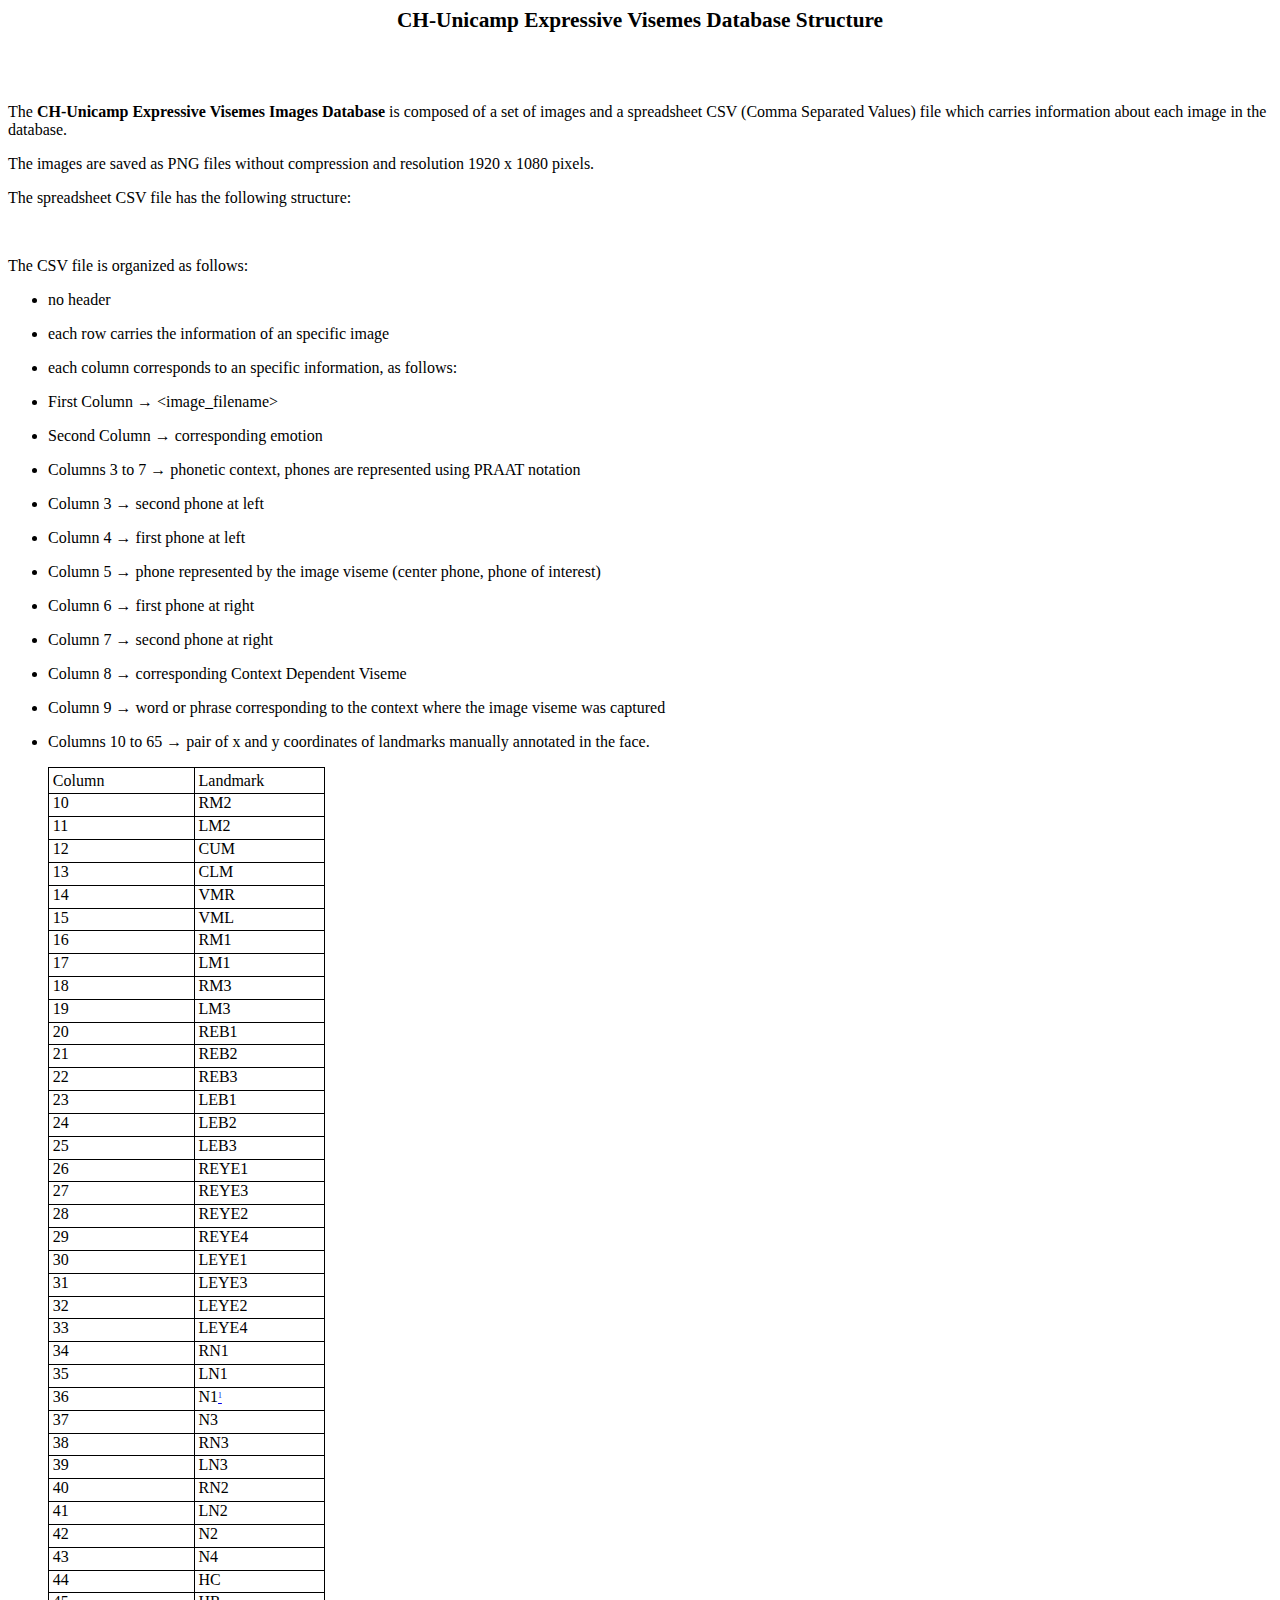
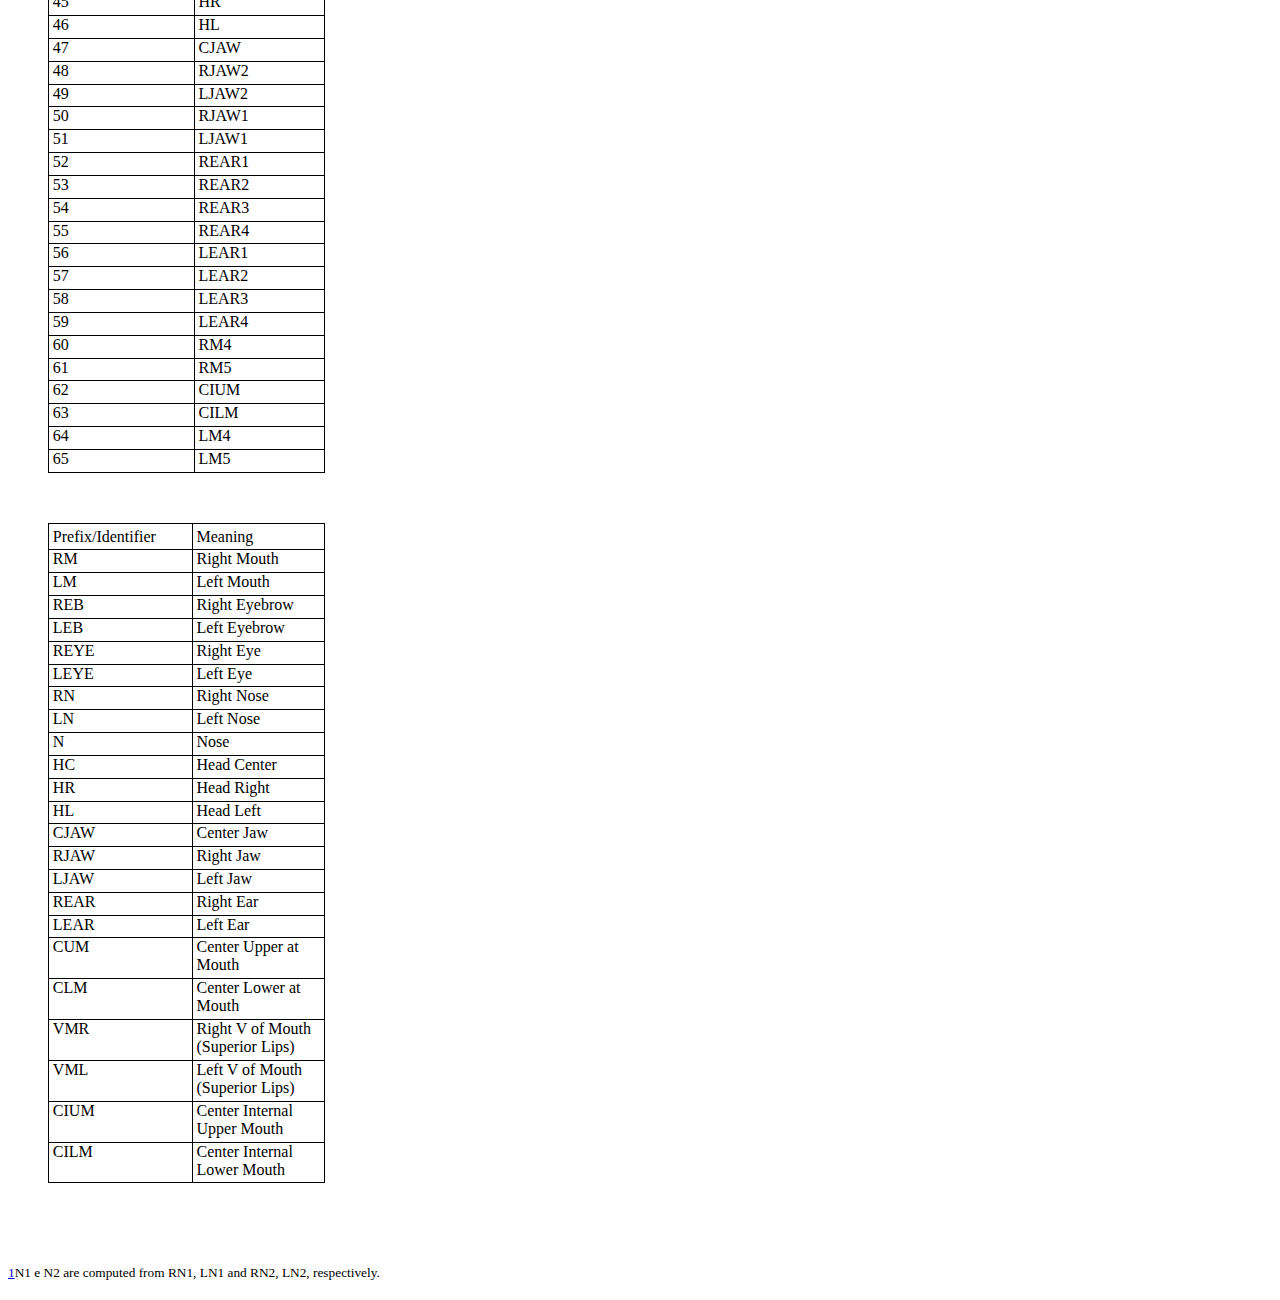
<file: CH-Unicamp/structure.html>
<!DOCTYPE HTML PUBLIC "-//W3C//DTD HTML 4.0 Transitional//EN">
<html>
<head>
	<meta http-equiv="content-type" content="text/html; charset=utf-8">
	<title></title>
	<meta name="generator" content="LibreOffice 4.2.7.2 (Linux)">
	<meta name="author" content="Paula Costa">
	<meta name="created" content="20130516;0">
	<meta name="changedby" content="Paula Costa">
	<meta name="changed" content="20150123;152258187884789">
	<meta name="changedby" content="Paula Costa">
	<style type="text/css">
	<!--
		@page { size: 8.5in 11in; margin: 0.79in }
		p { margin-bottom: 0.08in }
		td p { margin-bottom: 0in }
		p.sdfootnote { margin-left: 0.24in; text-indent: -0.24in; margin-bottom: 0in; font-size: 10pt }
		h2.western { font-family: "Albany", sans-serif; font-size: 16pt }
		h2.cjk { font-family: "Droid Sans Fallback"; font-size: 16pt }
		h2.ctl { font-family: "FreeSans"; font-size: 16pt }
		a:link { so-language: zxx }
		a.sdfootnoteanc { font-size: 57% }
	-->
	</style>
</head>
<body lang="en-US" dir="ltr" style="background: transparent">
<h2 class="western" align="center"><font face="Times New Roman, serif">CH-Unicamp
Expressive Visemes Database Structure</font></h2>
<p><br><br>
</p>
<p style="margin-bottom: 0in">The <b>CH-Unicamp Expressive Visemes
</b><b>Images </b><b>Database</b> is composed of a set of images and
a spreadsheet CSV (Comma Separated Values) file which carries
information about each image in the database.</p>
<p style="margin-bottom: 0in">The images are saved as PNG files
without compression and resolution 1920 x 1080 pixels.</p>
<p style="margin-bottom: 0in">The spreadsheet CSV file has the
following structure:</p>
<p style="margin-bottom: 0in"><br>
</p>
<p style="margin-bottom: 0in">The CSV file is organized as follows:</p>
<ul>
	<li><p style="margin-bottom: 0in">no header</p>
	<li><p style="margin-bottom: 0in">each row carries the information
	of an specific image</p>
	<li><p style="margin-bottom: 0in">each column corresponds to an
	specific information, as follows:</p>
	<li><p style="margin-bottom: 0in">First Column → &lt;image_filename&gt;</p>
	<li><p style="margin-bottom: 0in">Second Column → corresponding
	emotion</p>
	<li><p style="margin-bottom: 0in">Columns 3 to 7 → phonetic
	context, phones are represented using PRAAT notation</p>
	<li><p style="margin-bottom: 0in">Column 3 → second phone at left</p>
	<li><p style="margin-bottom: 0in">Column 4 → first phone at left</p>
	<li><p style="margin-bottom: 0in">Column 5 → phone represented by
	the image viseme (center phone, phone of interest)</p>
	<li><p style="margin-bottom: 0in">Column 6 → first phone at right</p>
	<li><p style="margin-bottom: 0in">Column 7 → second phone at right</p>
	<li><p style="margin-bottom: 0in">Column 8 → corresponding Context
	Dependent Viseme</p>
	<li><p style="margin-bottom: 0in">Column 9 → word or phrase
	corresponding to the context where the image viseme was captured</p>
	<li><p style="margin-bottom: 0in">Columns 10 to 65 → pair of x and
	y coordinates of landmarks manually annotated in the face.</p>
</ul>
<dl>
	<dl>
		<dl>
			<dl>
				<dl>
					<dd>
					<table width="277" cellpadding="4" cellspacing="0">
						<col width="139">
						<col width="120">
						<tr valign="top">
							<td width="139" style="border-top: 1px solid #000000; border-bottom: 1px solid #000000; border-left: 1px solid #000000; border-right: none; padding-top: 0.04in; padding-bottom: 0.04in; padding-left: 0.04in; padding-right: 0in">
								<p>Column</p>
							</td>
							<td width="120" style="border: 1px solid #000000; padding: 0.04in">
								<p>Landmark</p>
							</td>
						</tr>
						<tr valign="top">
							<td width="139" style="border-top: none; border-bottom: 1px solid #000000; border-left: 1px solid #000000; border-right: none; padding-top: 0in; padding-bottom: 0.04in; padding-left: 0.04in; padding-right: 0in">
								<p>10</p>
							</td>
							<td width="120" style="border-top: none; border-bottom: 1px solid #000000; border-left: 1px solid #000000; border-right: 1px solid #000000; padding-top: 0in; padding-bottom: 0.04in; padding-left: 0.04in; padding-right: 0.04in">
								<p>RM2</p>
							</td>
						</tr>
						<tr valign="top">
							<td width="139" style="border-top: none; border-bottom: 1px solid #000000; border-left: 1px solid #000000; border-right: none; padding-top: 0in; padding-bottom: 0.04in; padding-left: 0.04in; padding-right: 0in">
								<p>11</p>
							</td>
							<td width="120" style="border-top: none; border-bottom: 1px solid #000000; border-left: 1px solid #000000; border-right: 1px solid #000000; padding-top: 0in; padding-bottom: 0.04in; padding-left: 0.04in; padding-right: 0.04in">
								<p>LM2</p>
							</td>
						</tr>
						<tr valign="top">
							<td width="139" style="border-top: none; border-bottom: 1px solid #000000; border-left: 1px solid #000000; border-right: none; padding-top: 0in; padding-bottom: 0.04in; padding-left: 0.04in; padding-right: 0in">
								<p>12</p>
							</td>
							<td width="120" style="border-top: none; border-bottom: 1px solid #000000; border-left: 1px solid #000000; border-right: 1px solid #000000; padding-top: 0in; padding-bottom: 0.04in; padding-left: 0.04in; padding-right: 0.04in">
								<p>CUM</p>
							</td>
						</tr>
						<tr valign="top">
							<td width="139" style="border-top: none; border-bottom: 1px solid #000000; border-left: 1px solid #000000; border-right: none; padding-top: 0in; padding-bottom: 0.04in; padding-left: 0.04in; padding-right: 0in">
								<p>13</p>
							</td>
							<td width="120" style="border-top: none; border-bottom: 1px solid #000000; border-left: 1px solid #000000; border-right: 1px solid #000000; padding-top: 0in; padding-bottom: 0.04in; padding-left: 0.04in; padding-right: 0.04in">
								<p>CLM</p>
							</td>
						</tr>
						<tr valign="top">
							<td width="139" style="border-top: none; border-bottom: 1px solid #000000; border-left: 1px solid #000000; border-right: none; padding-top: 0in; padding-bottom: 0.04in; padding-left: 0.04in; padding-right: 0in">
								<p>14</p>
							</td>
							<td width="120" style="border-top: none; border-bottom: 1px solid #000000; border-left: 1px solid #000000; border-right: 1px solid #000000; padding-top: 0in; padding-bottom: 0.04in; padding-left: 0.04in; padding-right: 0.04in">
								<p>VMR</p>
							</td>
						</tr>
						<tr valign="top">
							<td width="139" style="border-top: none; border-bottom: 1px solid #000000; border-left: 1px solid #000000; border-right: none; padding-top: 0in; padding-bottom: 0.04in; padding-left: 0.04in; padding-right: 0in">
								<p>15</p>
							</td>
							<td width="120" style="border-top: none; border-bottom: 1px solid #000000; border-left: 1px solid #000000; border-right: 1px solid #000000; padding-top: 0in; padding-bottom: 0.04in; padding-left: 0.04in; padding-right: 0.04in">
								<p>VML</p>
							</td>
						</tr>
						<tr valign="top">
							<td width="139" style="border-top: none; border-bottom: 1px solid #000000; border-left: 1px solid #000000; border-right: none; padding-top: 0in; padding-bottom: 0.04in; padding-left: 0.04in; padding-right: 0in">
								<p>16</p>
							</td>
							<td width="120" style="border-top: none; border-bottom: 1px solid #000000; border-left: 1px solid #000000; border-right: 1px solid #000000; padding-top: 0in; padding-bottom: 0.04in; padding-left: 0.04in; padding-right: 0.04in">
								<p>RM1</p>
							</td>
						</tr>
						<tr valign="top">
							<td width="139" style="border-top: none; border-bottom: 1px solid #000000; border-left: 1px solid #000000; border-right: none; padding-top: 0in; padding-bottom: 0.04in; padding-left: 0.04in; padding-right: 0in">
								<p>17</p>
							</td>
							<td width="120" style="border-top: none; border-bottom: 1px solid #000000; border-left: 1px solid #000000; border-right: 1px solid #000000; padding-top: 0in; padding-bottom: 0.04in; padding-left: 0.04in; padding-right: 0.04in">
								<p>LM1</p>
							</td>
						</tr>
						<tr valign="top">
							<td width="139" style="border-top: none; border-bottom: 1px solid #000000; border-left: 1px solid #000000; border-right: none; padding-top: 0in; padding-bottom: 0.04in; padding-left: 0.04in; padding-right: 0in">
								<p>18</p>
							</td>
							<td width="120" style="border-top: none; border-bottom: 1px solid #000000; border-left: 1px solid #000000; border-right: 1px solid #000000; padding-top: 0in; padding-bottom: 0.04in; padding-left: 0.04in; padding-right: 0.04in">
								<p>RM3</p>
							</td>
						</tr>
						<tr valign="top">
							<td width="139" style="border-top: none; border-bottom: 1px solid #000000; border-left: 1px solid #000000; border-right: none; padding-top: 0in; padding-bottom: 0.04in; padding-left: 0.04in; padding-right: 0in">
								<p>19</p>
							</td>
							<td width="120" style="border-top: none; border-bottom: 1px solid #000000; border-left: 1px solid #000000; border-right: 1px solid #000000; padding-top: 0in; padding-bottom: 0.04in; padding-left: 0.04in; padding-right: 0.04in">
								<p>LM3</p>
							</td>
						</tr>
						<tr valign="top">
							<td width="139" style="border-top: none; border-bottom: 1px solid #000000; border-left: 1px solid #000000; border-right: none; padding-top: 0in; padding-bottom: 0.04in; padding-left: 0.04in; padding-right: 0in">
								<p>20</p>
							</td>
							<td width="120" style="border-top: none; border-bottom: 1px solid #000000; border-left: 1px solid #000000; border-right: 1px solid #000000; padding-top: 0in; padding-bottom: 0.04in; padding-left: 0.04in; padding-right: 0.04in">
								<p>REB1</p>
							</td>
						</tr>
						<tr valign="top">
							<td width="139" style="border-top: none; border-bottom: 1px solid #000000; border-left: 1px solid #000000; border-right: none; padding-top: 0in; padding-bottom: 0.04in; padding-left: 0.04in; padding-right: 0in">
								<p>21</p>
							</td>
							<td width="120" style="border-top: none; border-bottom: 1px solid #000000; border-left: 1px solid #000000; border-right: 1px solid #000000; padding-top: 0in; padding-bottom: 0.04in; padding-left: 0.04in; padding-right: 0.04in">
								<p>REB2</p>
							</td>
						</tr>
						<tr valign="top">
							<td width="139" style="border-top: none; border-bottom: 1px solid #000000; border-left: 1px solid #000000; border-right: none; padding-top: 0in; padding-bottom: 0.04in; padding-left: 0.04in; padding-right: 0in">
								<p>22</p>
							</td>
							<td width="120" style="border-top: none; border-bottom: 1px solid #000000; border-left: 1px solid #000000; border-right: 1px solid #000000; padding-top: 0in; padding-bottom: 0.04in; padding-left: 0.04in; padding-right: 0.04in">
								<p>REB3</p>
							</td>
						</tr>
						<tr valign="top">
							<td width="139" style="border-top: none; border-bottom: 1px solid #000000; border-left: 1px solid #000000; border-right: none; padding-top: 0in; padding-bottom: 0.04in; padding-left: 0.04in; padding-right: 0in">
								<p>23</p>
							</td>
							<td width="120" style="border-top: none; border-bottom: 1px solid #000000; border-left: 1px solid #000000; border-right: 1px solid #000000; padding-top: 0in; padding-bottom: 0.04in; padding-left: 0.04in; padding-right: 0.04in">
								<p>LEB1</p>
							</td>
						</tr>
						<tr valign="top">
							<td width="139" style="border-top: none; border-bottom: 1px solid #000000; border-left: 1px solid #000000; border-right: none; padding-top: 0in; padding-bottom: 0.04in; padding-left: 0.04in; padding-right: 0in">
								<p>24</p>
							</td>
							<td width="120" style="border-top: none; border-bottom: 1px solid #000000; border-left: 1px solid #000000; border-right: 1px solid #000000; padding-top: 0in; padding-bottom: 0.04in; padding-left: 0.04in; padding-right: 0.04in">
								<p>LEB2</p>
							</td>
						</tr>
						<tr valign="top">
							<td width="139" style="border-top: none; border-bottom: 1px solid #000000; border-left: 1px solid #000000; border-right: none; padding-top: 0in; padding-bottom: 0.04in; padding-left: 0.04in; padding-right: 0in">
								<p>25</p>
							</td>
							<td width="120" style="border-top: none; border-bottom: 1px solid #000000; border-left: 1px solid #000000; border-right: 1px solid #000000; padding-top: 0in; padding-bottom: 0.04in; padding-left: 0.04in; padding-right: 0.04in">
								<p>LEB3</p>
							</td>
						</tr>
						<tr valign="top">
							<td width="139" style="border-top: none; border-bottom: 1px solid #000000; border-left: 1px solid #000000; border-right: none; padding-top: 0in; padding-bottom: 0.04in; padding-left: 0.04in; padding-right: 0in">
								<p>26</p>
							</td>
							<td width="120" style="border-top: none; border-bottom: 1px solid #000000; border-left: 1px solid #000000; border-right: 1px solid #000000; padding-top: 0in; padding-bottom: 0.04in; padding-left: 0.04in; padding-right: 0.04in">
								<p>REYE1</p>
							</td>
						</tr>
						<tr valign="top">
							<td width="139" style="border-top: none; border-bottom: 1px solid #000000; border-left: 1px solid #000000; border-right: none; padding-top: 0in; padding-bottom: 0.04in; padding-left: 0.04in; padding-right: 0in">
								<p>27</p>
							</td>
							<td width="120" style="border-top: none; border-bottom: 1px solid #000000; border-left: 1px solid #000000; border-right: 1px solid #000000; padding-top: 0in; padding-bottom: 0.04in; padding-left: 0.04in; padding-right: 0.04in">
								<p>REYE3</p>
							</td>
						</tr>
						<tr valign="top">
							<td width="139" style="border-top: none; border-bottom: 1px solid #000000; border-left: 1px solid #000000; border-right: none; padding-top: 0in; padding-bottom: 0.04in; padding-left: 0.04in; padding-right: 0in">
								<p>28</p>
							</td>
							<td width="120" style="border-top: none; border-bottom: 1px solid #000000; border-left: 1px solid #000000; border-right: 1px solid #000000; padding-top: 0in; padding-bottom: 0.04in; padding-left: 0.04in; padding-right: 0.04in">
								<p>REYE2</p>
							</td>
						</tr>
						<tr valign="top">
							<td width="139" style="border-top: none; border-bottom: 1px solid #000000; border-left: 1px solid #000000; border-right: none; padding-top: 0in; padding-bottom: 0.04in; padding-left: 0.04in; padding-right: 0in">
								<p>29</p>
							</td>
							<td width="120" style="border-top: none; border-bottom: 1px solid #000000; border-left: 1px solid #000000; border-right: 1px solid #000000; padding-top: 0in; padding-bottom: 0.04in; padding-left: 0.04in; padding-right: 0.04in">
								<p>REYE4</p>
							</td>
						</tr>
						<tr valign="top">
							<td width="139" style="border-top: none; border-bottom: 1px solid #000000; border-left: 1px solid #000000; border-right: none; padding-top: 0in; padding-bottom: 0.04in; padding-left: 0.04in; padding-right: 0in">
								<p>30</p>
							</td>
							<td width="120" style="border-top: none; border-bottom: 1px solid #000000; border-left: 1px solid #000000; border-right: 1px solid #000000; padding-top: 0in; padding-bottom: 0.04in; padding-left: 0.04in; padding-right: 0.04in">
								<p>LEYE1</p>
							</td>
						</tr>
						<tr valign="top">
							<td width="139" style="border-top: none; border-bottom: 1px solid #000000; border-left: 1px solid #000000; border-right: none; padding-top: 0in; padding-bottom: 0.04in; padding-left: 0.04in; padding-right: 0in">
								<p>31</p>
							</td>
							<td width="120" style="border-top: none; border-bottom: 1px solid #000000; border-left: 1px solid #000000; border-right: 1px solid #000000; padding-top: 0in; padding-bottom: 0.04in; padding-left: 0.04in; padding-right: 0.04in">
								<p>LEYE3</p>
							</td>
						</tr>
						<tr valign="top">
							<td width="139" style="border-top: none; border-bottom: 1px solid #000000; border-left: 1px solid #000000; border-right: none; padding-top: 0in; padding-bottom: 0.04in; padding-left: 0.04in; padding-right: 0in">
								<p>32</p>
							</td>
							<td width="120" style="border-top: none; border-bottom: 1px solid #000000; border-left: 1px solid #000000; border-right: 1px solid #000000; padding-top: 0in; padding-bottom: 0.04in; padding-left: 0.04in; padding-right: 0.04in">
								<p>LEYE2</p>
							</td>
						</tr>
						<tr valign="top">
							<td width="139" style="border-top: none; border-bottom: 1px solid #000000; border-left: 1px solid #000000; border-right: none; padding-top: 0in; padding-bottom: 0.04in; padding-left: 0.04in; padding-right: 0in">
								<p>33</p>
							</td>
							<td width="120" style="border-top: none; border-bottom: 1px solid #000000; border-left: 1px solid #000000; border-right: 1px solid #000000; padding-top: 0in; padding-bottom: 0.04in; padding-left: 0.04in; padding-right: 0.04in">
								<p>LEYE4</p>
							</td>
						</tr>
						<tr valign="top">
							<td width="139" style="border-top: none; border-bottom: 1px solid #000000; border-left: 1px solid #000000; border-right: none; padding-top: 0in; padding-bottom: 0.04in; padding-left: 0.04in; padding-right: 0in">
								<p>34</p>
							</td>
							<td width="120" style="border-top: none; border-bottom: 1px solid #000000; border-left: 1px solid #000000; border-right: 1px solid #000000; padding-top: 0in; padding-bottom: 0.04in; padding-left: 0.04in; padding-right: 0.04in">
								<p>RN1</p>
							</td>
						</tr>
						<tr valign="top">
							<td width="139" style="border-top: none; border-bottom: 1px solid #000000; border-left: 1px solid #000000; border-right: none; padding-top: 0in; padding-bottom: 0.04in; padding-left: 0.04in; padding-right: 0in">
								<p>35</p>
							</td>
							<td width="120" style="border-top: none; border-bottom: 1px solid #000000; border-left: 1px solid #000000; border-right: 1px solid #000000; padding-top: 0in; padding-bottom: 0.04in; padding-left: 0.04in; padding-right: 0.04in">
								<p>LN1</p>
							</td>
						</tr>
						<tr valign="top">
							<td width="139" style="border-top: none; border-bottom: 1px solid #000000; border-left: 1px solid #000000; border-right: none; padding-top: 0in; padding-bottom: 0.04in; padding-left: 0.04in; padding-right: 0in">
								<p>36</p>
							</td>
							<td width="120" style="border-top: none; border-bottom: 1px solid #000000; border-left: 1px solid #000000; border-right: 1px solid #000000; padding-top: 0in; padding-bottom: 0.04in; padding-left: 0.04in; padding-right: 0.04in">
								<p>N1<a class="sdfootnoteanc" name="sdfootnote1anc" href="#sdfootnote1sym"><sup>1</sup></a></p>
							</td>
						</tr>
						<tr valign="top">
							<td width="139" style="border-top: none; border-bottom: 1px solid #000000; border-left: 1px solid #000000; border-right: none; padding-top: 0in; padding-bottom: 0.04in; padding-left: 0.04in; padding-right: 0in">
								<p>37</p>
							</td>
							<td width="120" style="border-top: none; border-bottom: 1px solid #000000; border-left: 1px solid #000000; border-right: 1px solid #000000; padding-top: 0in; padding-bottom: 0.04in; padding-left: 0.04in; padding-right: 0.04in">
								<p>N3</p>
							</td>
						</tr>
						<tr valign="top">
							<td width="139" style="border-top: none; border-bottom: 1px solid #000000; border-left: 1px solid #000000; border-right: none; padding-top: 0in; padding-bottom: 0.04in; padding-left: 0.04in; padding-right: 0in">
								<p>38</p>
							</td>
							<td width="120" style="border-top: none; border-bottom: 1px solid #000000; border-left: 1px solid #000000; border-right: 1px solid #000000; padding-top: 0in; padding-bottom: 0.04in; padding-left: 0.04in; padding-right: 0.04in">
								<p>RN3</p>
							</td>
						</tr>
						<tr valign="top">
							<td width="139" style="border-top: none; border-bottom: 1px solid #000000; border-left: 1px solid #000000; border-right: none; padding-top: 0in; padding-bottom: 0.04in; padding-left: 0.04in; padding-right: 0in">
								<p>39</p>
							</td>
							<td width="120" style="border-top: none; border-bottom: 1px solid #000000; border-left: 1px solid #000000; border-right: 1px solid #000000; padding-top: 0in; padding-bottom: 0.04in; padding-left: 0.04in; padding-right: 0.04in">
								<p>LN3</p>
							</td>
						</tr>
						<tr valign="top">
							<td width="139" style="border-top: none; border-bottom: 1px solid #000000; border-left: 1px solid #000000; border-right: none; padding-top: 0in; padding-bottom: 0.04in; padding-left: 0.04in; padding-right: 0in">
								<p>40</p>
							</td>
							<td width="120" style="border-top: none; border-bottom: 1px solid #000000; border-left: 1px solid #000000; border-right: 1px solid #000000; padding-top: 0in; padding-bottom: 0.04in; padding-left: 0.04in; padding-right: 0.04in">
								<p>RN2</p>
							</td>
						</tr>
						<tr valign="top">
							<td width="139" style="border-top: none; border-bottom: 1px solid #000000; border-left: 1px solid #000000; border-right: none; padding-top: 0in; padding-bottom: 0.04in; padding-left: 0.04in; padding-right: 0in">
								<p>41</p>
							</td>
							<td width="120" style="border-top: none; border-bottom: 1px solid #000000; border-left: 1px solid #000000; border-right: 1px solid #000000; padding-top: 0in; padding-bottom: 0.04in; padding-left: 0.04in; padding-right: 0.04in">
								<p>LN2</p>
							</td>
						</tr>
						<tr valign="top">
							<td width="139" style="border-top: none; border-bottom: 1px solid #000000; border-left: 1px solid #000000; border-right: none; padding-top: 0in; padding-bottom: 0.04in; padding-left: 0.04in; padding-right: 0in">
								<p>42</p>
							</td>
							<td width="120" style="border-top: none; border-bottom: 1px solid #000000; border-left: 1px solid #000000; border-right: 1px solid #000000; padding-top: 0in; padding-bottom: 0.04in; padding-left: 0.04in; padding-right: 0.04in">
								<p>N2</p>
							</td>
						</tr>
						<tr valign="top">
							<td width="139" style="border-top: none; border-bottom: 1px solid #000000; border-left: 1px solid #000000; border-right: none; padding-top: 0in; padding-bottom: 0.04in; padding-left: 0.04in; padding-right: 0in">
								<p>43</p>
							</td>
							<td width="120" style="border-top: none; border-bottom: 1px solid #000000; border-left: 1px solid #000000; border-right: 1px solid #000000; padding-top: 0in; padding-bottom: 0.04in; padding-left: 0.04in; padding-right: 0.04in">
								<p>N4</p>
							</td>
						</tr>
						<tr valign="top">
							<td width="139" style="border-top: none; border-bottom: 1px solid #000000; border-left: 1px solid #000000; border-right: none; padding-top: 0in; padding-bottom: 0.04in; padding-left: 0.04in; padding-right: 0in">
								<p>44</p>
							</td>
							<td width="120" style="border-top: none; border-bottom: 1px solid #000000; border-left: 1px solid #000000; border-right: 1px solid #000000; padding-top: 0in; padding-bottom: 0.04in; padding-left: 0.04in; padding-right: 0.04in">
								<p>HC</p>
							</td>
						</tr>
						<tr valign="top">
							<td width="139" style="border-top: none; border-bottom: 1px solid #000000; border-left: 1px solid #000000; border-right: none; padding-top: 0in; padding-bottom: 0.04in; padding-left: 0.04in; padding-right: 0in">
								<p>45</p>
							</td>
							<td width="120" style="border-top: none; border-bottom: 1px solid #000000; border-left: 1px solid #000000; border-right: 1px solid #000000; padding-top: 0in; padding-bottom: 0.04in; padding-left: 0.04in; padding-right: 0.04in">
								<p>HR</p>
							</td>
						</tr>
						<tr valign="top">
							<td width="139" style="border-top: none; border-bottom: 1px solid #000000; border-left: 1px solid #000000; border-right: none; padding-top: 0in; padding-bottom: 0.04in; padding-left: 0.04in; padding-right: 0in">
								<p>46</p>
							</td>
							<td width="120" style="border-top: none; border-bottom: 1px solid #000000; border-left: 1px solid #000000; border-right: 1px solid #000000; padding-top: 0in; padding-bottom: 0.04in; padding-left: 0.04in; padding-right: 0.04in">
								<p>HL</p>
							</td>
						</tr>
						<tr valign="top">
							<td width="139" style="border-top: none; border-bottom: 1px solid #000000; border-left: 1px solid #000000; border-right: none; padding-top: 0in; padding-bottom: 0.04in; padding-left: 0.04in; padding-right: 0in">
								<p>47</p>
							</td>
							<td width="120" style="border-top: none; border-bottom: 1px solid #000000; border-left: 1px solid #000000; border-right: 1px solid #000000; padding-top: 0in; padding-bottom: 0.04in; padding-left: 0.04in; padding-right: 0.04in">
								<p>CJAW</p>
							</td>
						</tr>
						<tr valign="top">
							<td width="139" style="border-top: none; border-bottom: 1px solid #000000; border-left: 1px solid #000000; border-right: none; padding-top: 0in; padding-bottom: 0.04in; padding-left: 0.04in; padding-right: 0in">
								<p>48</p>
							</td>
							<td width="120" style="border-top: none; border-bottom: 1px solid #000000; border-left: 1px solid #000000; border-right: 1px solid #000000; padding-top: 0in; padding-bottom: 0.04in; padding-left: 0.04in; padding-right: 0.04in">
								<p>RJAW2</p>
							</td>
						</tr>
						<tr valign="top">
							<td width="139" style="border-top: none; border-bottom: 1px solid #000000; border-left: 1px solid #000000; border-right: none; padding-top: 0in; padding-bottom: 0.04in; padding-left: 0.04in; padding-right: 0in">
								<p>49</p>
							</td>
							<td width="120" style="border-top: none; border-bottom: 1px solid #000000; border-left: 1px solid #000000; border-right: 1px solid #000000; padding-top: 0in; padding-bottom: 0.04in; padding-left: 0.04in; padding-right: 0.04in">
								<p>LJAW2</p>
							</td>
						</tr>
						<tr valign="top">
							<td width="139" style="border-top: none; border-bottom: 1px solid #000000; border-left: 1px solid #000000; border-right: none; padding-top: 0in; padding-bottom: 0.04in; padding-left: 0.04in; padding-right: 0in">
								<p>50</p>
							</td>
							<td width="120" style="border-top: none; border-bottom: 1px solid #000000; border-left: 1px solid #000000; border-right: 1px solid #000000; padding-top: 0in; padding-bottom: 0.04in; padding-left: 0.04in; padding-right: 0.04in">
								<p>RJAW1</p>
							</td>
						</tr>
						<tr valign="top">
							<td width="139" style="border-top: none; border-bottom: 1px solid #000000; border-left: 1px solid #000000; border-right: none; padding-top: 0in; padding-bottom: 0.04in; padding-left: 0.04in; padding-right: 0in">
								<p>51</p>
							</td>
							<td width="120" style="border-top: none; border-bottom: 1px solid #000000; border-left: 1px solid #000000; border-right: 1px solid #000000; padding-top: 0in; padding-bottom: 0.04in; padding-left: 0.04in; padding-right: 0.04in">
								<p>LJAW1</p>
							</td>
						</tr>
						<tr valign="top">
							<td width="139" style="border-top: none; border-bottom: 1px solid #000000; border-left: 1px solid #000000; border-right: none; padding-top: 0in; padding-bottom: 0.04in; padding-left: 0.04in; padding-right: 0in">
								<p>52</p>
							</td>
							<td width="120" style="border-top: none; border-bottom: 1px solid #000000; border-left: 1px solid #000000; border-right: 1px solid #000000; padding-top: 0in; padding-bottom: 0.04in; padding-left: 0.04in; padding-right: 0.04in">
								<p>REAR1</p>
							</td>
						</tr>
						<tr valign="top">
							<td width="139" style="border-top: none; border-bottom: 1px solid #000000; border-left: 1px solid #000000; border-right: none; padding-top: 0in; padding-bottom: 0.04in; padding-left: 0.04in; padding-right: 0in">
								<p>53</p>
							</td>
							<td width="120" style="border-top: none; border-bottom: 1px solid #000000; border-left: 1px solid #000000; border-right: 1px solid #000000; padding-top: 0in; padding-bottom: 0.04in; padding-left: 0.04in; padding-right: 0.04in">
								<p>REAR2</p>
							</td>
						</tr>
						<tr valign="top">
							<td width="139" style="border-top: none; border-bottom: 1px solid #000000; border-left: 1px solid #000000; border-right: none; padding-top: 0in; padding-bottom: 0.04in; padding-left: 0.04in; padding-right: 0in">
								<p>54</p>
							</td>
							<td width="120" style="border-top: none; border-bottom: 1px solid #000000; border-left: 1px solid #000000; border-right: 1px solid #000000; padding-top: 0in; padding-bottom: 0.04in; padding-left: 0.04in; padding-right: 0.04in">
								<p>REAR3</p>
							</td>
						</tr>
						<tr valign="top">
							<td width="139" style="border-top: none; border-bottom: 1px solid #000000; border-left: 1px solid #000000; border-right: none; padding-top: 0in; padding-bottom: 0.04in; padding-left: 0.04in; padding-right: 0in">
								<p>55</p>
							</td>
							<td width="120" style="border-top: none; border-bottom: 1px solid #000000; border-left: 1px solid #000000; border-right: 1px solid #000000; padding-top: 0in; padding-bottom: 0.04in; padding-left: 0.04in; padding-right: 0.04in">
								<p>REAR4</p>
							</td>
						</tr>
						<tr valign="top">
							<td width="139" style="border-top: none; border-bottom: 1px solid #000000; border-left: 1px solid #000000; border-right: none; padding-top: 0in; padding-bottom: 0.04in; padding-left: 0.04in; padding-right: 0in">
								<p>56</p>
							</td>
							<td width="120" style="border-top: none; border-bottom: 1px solid #000000; border-left: 1px solid #000000; border-right: 1px solid #000000; padding-top: 0in; padding-bottom: 0.04in; padding-left: 0.04in; padding-right: 0.04in">
								<p>LEAR1</p>
							</td>
						</tr>
						<tr valign="top">
							<td width="139" style="border-top: none; border-bottom: 1px solid #000000; border-left: 1px solid #000000; border-right: none; padding-top: 0in; padding-bottom: 0.04in; padding-left: 0.04in; padding-right: 0in">
								<p>57</p>
							</td>
							<td width="120" style="border-top: none; border-bottom: 1px solid #000000; border-left: 1px solid #000000; border-right: 1px solid #000000; padding-top: 0in; padding-bottom: 0.04in; padding-left: 0.04in; padding-right: 0.04in">
								<p>LEAR2</p>
							</td>
						</tr>
						<tr valign="top">
							<td width="139" style="border-top: none; border-bottom: 1px solid #000000; border-left: 1px solid #000000; border-right: none; padding-top: 0in; padding-bottom: 0.04in; padding-left: 0.04in; padding-right: 0in">
								<p>58</p>
							</td>
							<td width="120" style="border-top: none; border-bottom: 1px solid #000000; border-left: 1px solid #000000; border-right: 1px solid #000000; padding-top: 0in; padding-bottom: 0.04in; padding-left: 0.04in; padding-right: 0.04in">
								<p>LEAR3</p>
							</td>
						</tr>
						<tr valign="top">
							<td width="139" style="border-top: none; border-bottom: 1px solid #000000; border-left: 1px solid #000000; border-right: none; padding-top: 0in; padding-bottom: 0.04in; padding-left: 0.04in; padding-right: 0in">
								<p>59</p>
							</td>
							<td width="120" style="border-top: none; border-bottom: 1px solid #000000; border-left: 1px solid #000000; border-right: 1px solid #000000; padding-top: 0in; padding-bottom: 0.04in; padding-left: 0.04in; padding-right: 0.04in">
								<p>LEAR4</p>
							</td>
						</tr>
						<tr valign="top">
							<td width="139" style="border-top: none; border-bottom: 1px solid #000000; border-left: 1px solid #000000; border-right: none; padding-top: 0in; padding-bottom: 0.04in; padding-left: 0.04in; padding-right: 0in">
								<p>60</p>
							</td>
							<td width="120" style="border-top: none; border-bottom: 1px solid #000000; border-left: 1px solid #000000; border-right: 1px solid #000000; padding-top: 0in; padding-bottom: 0.04in; padding-left: 0.04in; padding-right: 0.04in">
								<p>RM4</p>
							</td>
						</tr>
						<tr valign="top">
							<td width="139" style="border-top: none; border-bottom: 1px solid #000000; border-left: 1px solid #000000; border-right: none; padding-top: 0in; padding-bottom: 0.04in; padding-left: 0.04in; padding-right: 0in">
								<p>61</p>
							</td>
							<td width="120" style="border-top: none; border-bottom: 1px solid #000000; border-left: 1px solid #000000; border-right: 1px solid #000000; padding-top: 0in; padding-bottom: 0.04in; padding-left: 0.04in; padding-right: 0.04in">
								<p>RM5</p>
							</td>
						</tr>
						<tr valign="top">
							<td width="139" style="border-top: none; border-bottom: 1px solid #000000; border-left: 1px solid #000000; border-right: none; padding-top: 0in; padding-bottom: 0.04in; padding-left: 0.04in; padding-right: 0in">
								<p>62</p>
							</td>
							<td width="120" style="border-top: none; border-bottom: 1px solid #000000; border-left: 1px solid #000000; border-right: 1px solid #000000; padding-top: 0in; padding-bottom: 0.04in; padding-left: 0.04in; padding-right: 0.04in">
								<p>CIUM</p>
							</td>
						</tr>
						<tr valign="top">
							<td width="139" style="border-top: none; border-bottom: 1px solid #000000; border-left: 1px solid #000000; border-right: none; padding-top: 0in; padding-bottom: 0.04in; padding-left: 0.04in; padding-right: 0in">
								<p>63</p>
							</td>
							<td width="120" style="border-top: none; border-bottom: 1px solid #000000; border-left: 1px solid #000000; border-right: 1px solid #000000; padding-top: 0in; padding-bottom: 0.04in; padding-left: 0.04in; padding-right: 0.04in">
								<p>CILM</p>
							</td>
						</tr>
						<tr valign="top">
							<td width="139" style="border-top: none; border-bottom: 1px solid #000000; border-left: 1px solid #000000; border-right: none; padding-top: 0in; padding-bottom: 0.04in; padding-left: 0.04in; padding-right: 0in">
								<p>64</p>
							</td>
							<td width="120" style="border-top: none; border-bottom: 1px solid #000000; border-left: 1px solid #000000; border-right: 1px solid #000000; padding-top: 0in; padding-bottom: 0.04in; padding-left: 0.04in; padding-right: 0.04in">
								<p>LM4</p>
							</td>
						</tr>
						<tr valign="top">
							<td width="139" style="border-top: none; border-bottom: 1px solid #000000; border-left: 1px solid #000000; border-right: none; padding-top: 0in; padding-bottom: 0.04in; padding-left: 0.04in; padding-right: 0in">
								<p>65</p>
							</td>
							<td width="120" style="border-top: none; border-bottom: 1px solid #000000; border-left: 1px solid #000000; border-right: 1px solid #000000; padding-top: 0in; padding-bottom: 0.04in; padding-left: 0.04in; padding-right: 0.04in">
								<p>LM5</p>
							</td>
						</tr>
					</table>
				</dl>
			</dl>
		</dl>
	</dl>
</dl>
<p style="margin-bottom: 0in"><br>
</p>
<dl>
	<dl>
		<dl>
			<dl>
				<dl>
					<dd>
					<table width="277" cellpadding="4" cellspacing="0">
						<col width="137">
						<col width="122">
						<tr valign="top">
							<td width="137" style="border-top: 1px solid #000000; border-bottom: 1px solid #000000; border-left: 1px solid #000000; border-right: none; padding-top: 0.04in; padding-bottom: 0.04in; padding-left: 0.04in; padding-right: 0in">
								<p>Prefix/Identifier</p>
							</td>
							<td width="122" style="border: 1px solid #000000; padding: 0.04in">
								<p>Meaning</p>
							</td>
						</tr>
						<tr valign="top">
							<td width="137" style="border-top: none; border-bottom: 1px solid #000000; border-left: 1px solid #000000; border-right: none; padding-top: 0in; padding-bottom: 0.04in; padding-left: 0.04in; padding-right: 0in">
								<p>RM</p>
							</td>
							<td width="122" style="border-top: none; border-bottom: 1px solid #000000; border-left: 1px solid #000000; border-right: 1px solid #000000; padding-top: 0in; padding-bottom: 0.04in; padding-left: 0.04in; padding-right: 0.04in">
								<p>Right Mouth</p>
							</td>
						</tr>
						<tr valign="top">
							<td width="137" style="border-top: none; border-bottom: 1px solid #000000; border-left: 1px solid #000000; border-right: none; padding-top: 0in; padding-bottom: 0.04in; padding-left: 0.04in; padding-right: 0in">
								<p>LM</p>
							</td>
							<td width="122" style="border-top: none; border-bottom: 1px solid #000000; border-left: 1px solid #000000; border-right: 1px solid #000000; padding-top: 0in; padding-bottom: 0.04in; padding-left: 0.04in; padding-right: 0.04in">
								<p>Left Mouth</p>
							</td>
						</tr>
						<tr valign="top">
							<td width="137" style="border-top: none; border-bottom: 1px solid #000000; border-left: 1px solid #000000; border-right: none; padding-top: 0in; padding-bottom: 0.04in; padding-left: 0.04in; padding-right: 0in">
								<p>REB</p>
							</td>
							<td width="122" style="border-top: none; border-bottom: 1px solid #000000; border-left: 1px solid #000000; border-right: 1px solid #000000; padding-top: 0in; padding-bottom: 0.04in; padding-left: 0.04in; padding-right: 0.04in">
								<p>Right Eyebrow</p>
							</td>
						</tr>
						<tr valign="top">
							<td width="137" style="border-top: none; border-bottom: 1px solid #000000; border-left: 1px solid #000000; border-right: none; padding-top: 0in; padding-bottom: 0.04in; padding-left: 0.04in; padding-right: 0in">
								<p>LEB</p>
							</td>
							<td width="122" style="border-top: none; border-bottom: 1px solid #000000; border-left: 1px solid #000000; border-right: 1px solid #000000; padding-top: 0in; padding-bottom: 0.04in; padding-left: 0.04in; padding-right: 0.04in">
								<p>Left Eyebrow</p>
							</td>
						</tr>
						<tr valign="top">
							<td width="137" style="border-top: none; border-bottom: 1px solid #000000; border-left: 1px solid #000000; border-right: none; padding-top: 0in; padding-bottom: 0.04in; padding-left: 0.04in; padding-right: 0in">
								<p>REYE</p>
							</td>
							<td width="122" style="border-top: none; border-bottom: 1px solid #000000; border-left: 1px solid #000000; border-right: 1px solid #000000; padding-top: 0in; padding-bottom: 0.04in; padding-left: 0.04in; padding-right: 0.04in">
								<p>Right Eye</p>
							</td>
						</tr>
						<tr valign="top">
							<td width="137" style="border-top: none; border-bottom: 1px solid #000000; border-left: 1px solid #000000; border-right: none; padding-top: 0in; padding-bottom: 0.04in; padding-left: 0.04in; padding-right: 0in">
								<p>LEYE</p>
							</td>
							<td width="122" style="border-top: none; border-bottom: 1px solid #000000; border-left: 1px solid #000000; border-right: 1px solid #000000; padding-top: 0in; padding-bottom: 0.04in; padding-left: 0.04in; padding-right: 0.04in">
								<p>Left Eye</p>
							</td>
						</tr>
						<tr valign="top">
							<td width="137" style="border-top: none; border-bottom: 1px solid #000000; border-left: 1px solid #000000; border-right: none; padding-top: 0in; padding-bottom: 0.04in; padding-left: 0.04in; padding-right: 0in">
								<p>RN</p>
							</td>
							<td width="122" style="border-top: none; border-bottom: 1px solid #000000; border-left: 1px solid #000000; border-right: 1px solid #000000; padding-top: 0in; padding-bottom: 0.04in; padding-left: 0.04in; padding-right: 0.04in">
								<p>Right Nose</p>
							</td>
						</tr>
						<tr valign="top">
							<td width="137" style="border-top: none; border-bottom: 1px solid #000000; border-left: 1px solid #000000; border-right: none; padding-top: 0in; padding-bottom: 0.04in; padding-left: 0.04in; padding-right: 0in">
								<p>LN</p>
							</td>
							<td width="122" style="border-top: none; border-bottom: 1px solid #000000; border-left: 1px solid #000000; border-right: 1px solid #000000; padding-top: 0in; padding-bottom: 0.04in; padding-left: 0.04in; padding-right: 0.04in">
								<p>Left Nose</p>
							</td>
						</tr>
						<tr valign="top">
							<td width="137" style="border-top: none; border-bottom: 1px solid #000000; border-left: 1px solid #000000; border-right: none; padding-top: 0in; padding-bottom: 0.04in; padding-left: 0.04in; padding-right: 0in">
								<p>N</p>
							</td>
							<td width="122" style="border-top: none; border-bottom: 1px solid #000000; border-left: 1px solid #000000; border-right: 1px solid #000000; padding-top: 0in; padding-bottom: 0.04in; padding-left: 0.04in; padding-right: 0.04in">
								<p>Nose</p>
							</td>
						</tr>
						<tr valign="top">
							<td width="137" style="border-top: none; border-bottom: 1px solid #000000; border-left: 1px solid #000000; border-right: none; padding-top: 0in; padding-bottom: 0.04in; padding-left: 0.04in; padding-right: 0in">
								<p>HC</p>
							</td>
							<td width="122" style="border-top: none; border-bottom: 1px solid #000000; border-left: 1px solid #000000; border-right: 1px solid #000000; padding-top: 0in; padding-bottom: 0.04in; padding-left: 0.04in; padding-right: 0.04in">
								<p>Head Center</p>
							</td>
						</tr>
						<tr valign="top">
							<td width="137" style="border-top: none; border-bottom: 1px solid #000000; border-left: 1px solid #000000; border-right: none; padding-top: 0in; padding-bottom: 0.04in; padding-left: 0.04in; padding-right: 0in">
								<p>HR</p>
							</td>
							<td width="122" style="border-top: none; border-bottom: 1px solid #000000; border-left: 1px solid #000000; border-right: 1px solid #000000; padding-top: 0in; padding-bottom: 0.04in; padding-left: 0.04in; padding-right: 0.04in">
								<p>Head Right</p>
							</td>
						</tr>
						<tr valign="top">
							<td width="137" style="border-top: none; border-bottom: 1px solid #000000; border-left: 1px solid #000000; border-right: none; padding-top: 0in; padding-bottom: 0.04in; padding-left: 0.04in; padding-right: 0in">
								<p>HL</p>
							</td>
							<td width="122" style="border-top: none; border-bottom: 1px solid #000000; border-left: 1px solid #000000; border-right: 1px solid #000000; padding-top: 0in; padding-bottom: 0.04in; padding-left: 0.04in; padding-right: 0.04in">
								<p>Head Left</p>
							</td>
						</tr>
						<tr valign="top">
							<td width="137" style="border-top: none; border-bottom: 1px solid #000000; border-left: 1px solid #000000; border-right: none; padding-top: 0in; padding-bottom: 0.04in; padding-left: 0.04in; padding-right: 0in">
								<p>CJAW</p>
							</td>
							<td width="122" style="border-top: none; border-bottom: 1px solid #000000; border-left: 1px solid #000000; border-right: 1px solid #000000; padding-top: 0in; padding-bottom: 0.04in; padding-left: 0.04in; padding-right: 0.04in">
								<p>Center Jaw</p>
							</td>
						</tr>
						<tr valign="top">
							<td width="137" style="border-top: none; border-bottom: 1px solid #000000; border-left: 1px solid #000000; border-right: none; padding-top: 0in; padding-bottom: 0.04in; padding-left: 0.04in; padding-right: 0in">
								<p>RJAW</p>
							</td>
							<td width="122" style="border-top: none; border-bottom: 1px solid #000000; border-left: 1px solid #000000; border-right: 1px solid #000000; padding-top: 0in; padding-bottom: 0.04in; padding-left: 0.04in; padding-right: 0.04in">
								<p>Right Jaw</p>
							</td>
						</tr>
						<tr valign="top">
							<td width="137" style="border-top: none; border-bottom: 1px solid #000000; border-left: 1px solid #000000; border-right: none; padding-top: 0in; padding-bottom: 0.04in; padding-left: 0.04in; padding-right: 0in">
								<p>LJAW</p>
							</td>
							<td width="122" style="border-top: none; border-bottom: 1px solid #000000; border-left: 1px solid #000000; border-right: 1px solid #000000; padding-top: 0in; padding-bottom: 0.04in; padding-left: 0.04in; padding-right: 0.04in">
								<p>Left Jaw</p>
							</td>
						</tr>
						<tr valign="top">
							<td width="137" style="border-top: none; border-bottom: 1px solid #000000; border-left: 1px solid #000000; border-right: none; padding-top: 0in; padding-bottom: 0.04in; padding-left: 0.04in; padding-right: 0in">
								<p>REAR</p>
							</td>
							<td width="122" style="border-top: none; border-bottom: 1px solid #000000; border-left: 1px solid #000000; border-right: 1px solid #000000; padding-top: 0in; padding-bottom: 0.04in; padding-left: 0.04in; padding-right: 0.04in">
								<p>Right Ear</p>
							</td>
						</tr>
						<tr valign="top">
							<td width="137" style="border-top: none; border-bottom: 1px solid #000000; border-left: 1px solid #000000; border-right: none; padding-top: 0in; padding-bottom: 0.04in; padding-left: 0.04in; padding-right: 0in">
								<p>LEAR</p>
							</td>
							<td width="122" style="border-top: none; border-bottom: 1px solid #000000; border-left: 1px solid #000000; border-right: 1px solid #000000; padding-top: 0in; padding-bottom: 0.04in; padding-left: 0.04in; padding-right: 0.04in">
								<p>Left Ear</p>
							</td>
						</tr>
						<tr valign="top">
							<td width="137" style="border-top: none; border-bottom: 1px solid #000000; border-left: 1px solid #000000; border-right: none; padding-top: 0in; padding-bottom: 0.04in; padding-left: 0.04in; padding-right: 0in">
								<p>CUM</p>
							</td>
							<td width="122" style="border-top: none; border-bottom: 1px solid #000000; border-left: 1px solid #000000; border-right: 1px solid #000000; padding-top: 0in; padding-bottom: 0.04in; padding-left: 0.04in; padding-right: 0.04in">
								<p>Center Upper at Mouth</p>
							</td>
						</tr>
						<tr valign="top">
							<td width="137" style="border-top: none; border-bottom: 1px solid #000000; border-left: 1px solid #000000; border-right: none; padding-top: 0in; padding-bottom: 0.04in; padding-left: 0.04in; padding-right: 0in">
								<p>CLM</p>
							</td>
							<td width="122" style="border-top: none; border-bottom: 1px solid #000000; border-left: 1px solid #000000; border-right: 1px solid #000000; padding-top: 0in; padding-bottom: 0.04in; padding-left: 0.04in; padding-right: 0.04in">
								<p>Center Lower at Mouth</p>
							</td>
						</tr>
						<tr valign="top">
							<td width="137" style="border-top: none; border-bottom: 1px solid #000000; border-left: 1px solid #000000; border-right: none; padding-top: 0in; padding-bottom: 0.04in; padding-left: 0.04in; padding-right: 0in">
								<p>VMR</p>
							</td>
							<td width="122" style="border-top: none; border-bottom: 1px solid #000000; border-left: 1px solid #000000; border-right: 1px solid #000000; padding-top: 0in; padding-bottom: 0.04in; padding-left: 0.04in; padding-right: 0.04in">
								<p>Right V of Mouth (Superior Lips)</p>
							</td>
						</tr>
						<tr valign="top">
							<td width="137" style="border-top: none; border-bottom: 1px solid #000000; border-left: 1px solid #000000; border-right: none; padding-top: 0in; padding-bottom: 0.04in; padding-left: 0.04in; padding-right: 0in">
								<p>VML</p>
							</td>
							<td width="122" style="border-top: none; border-bottom: 1px solid #000000; border-left: 1px solid #000000; border-right: 1px solid #000000; padding-top: 0in; padding-bottom: 0.04in; padding-left: 0.04in; padding-right: 0.04in">
								<p>Left V of Mouth (Superior Lips)</p>
							</td>
						</tr>
						<tr valign="top">
							<td width="137" style="border-top: none; border-bottom: 1px solid #000000; border-left: 1px solid #000000; border-right: none; padding-top: 0in; padding-bottom: 0.04in; padding-left: 0.04in; padding-right: 0in">
								<p>CIUM</p>
							</td>
							<td width="122" style="border-top: none; border-bottom: 1px solid #000000; border-left: 1px solid #000000; border-right: 1px solid #000000; padding-top: 0in; padding-bottom: 0.04in; padding-left: 0.04in; padding-right: 0.04in">
								<p>Center Internal Upper Mouth</p>
							</td>
						</tr>
						<tr valign="top">
							<td width="137" style="border-top: none; border-bottom: 1px solid #000000; border-left: 1px solid #000000; border-right: none; padding-top: 0in; padding-bottom: 0.04in; padding-left: 0.04in; padding-right: 0in">
								<p>CILM</p>
							</td>
							<td width="122" style="border-top: none; border-bottom: 1px solid #000000; border-left: 1px solid #000000; border-right: 1px solid #000000; padding-top: 0in; padding-bottom: 0.04in; padding-left: 0.04in; padding-right: 0.04in">
								<p>Center Internal Lower Mouth</p>
							</td>
						</tr>
					</table>
				</dl>
			</dl>
		</dl>
	</dl>
</dl>
<p style="margin-bottom: 0in"><br>
</p>
<p style="margin-bottom: 0in"><br>
</p>
<div id="sdfootnote1">
	<p class="sdfootnote" style="margin-bottom: 0.2in"><a class="sdfootnotesym" name="sdfootnote1sym" href="#sdfootnote1anc">1</a>N1
	e N2 are computed from RN1, LN1 and RN2, LN2, respectively.</p>
</div>
</body>
</html>
</file>
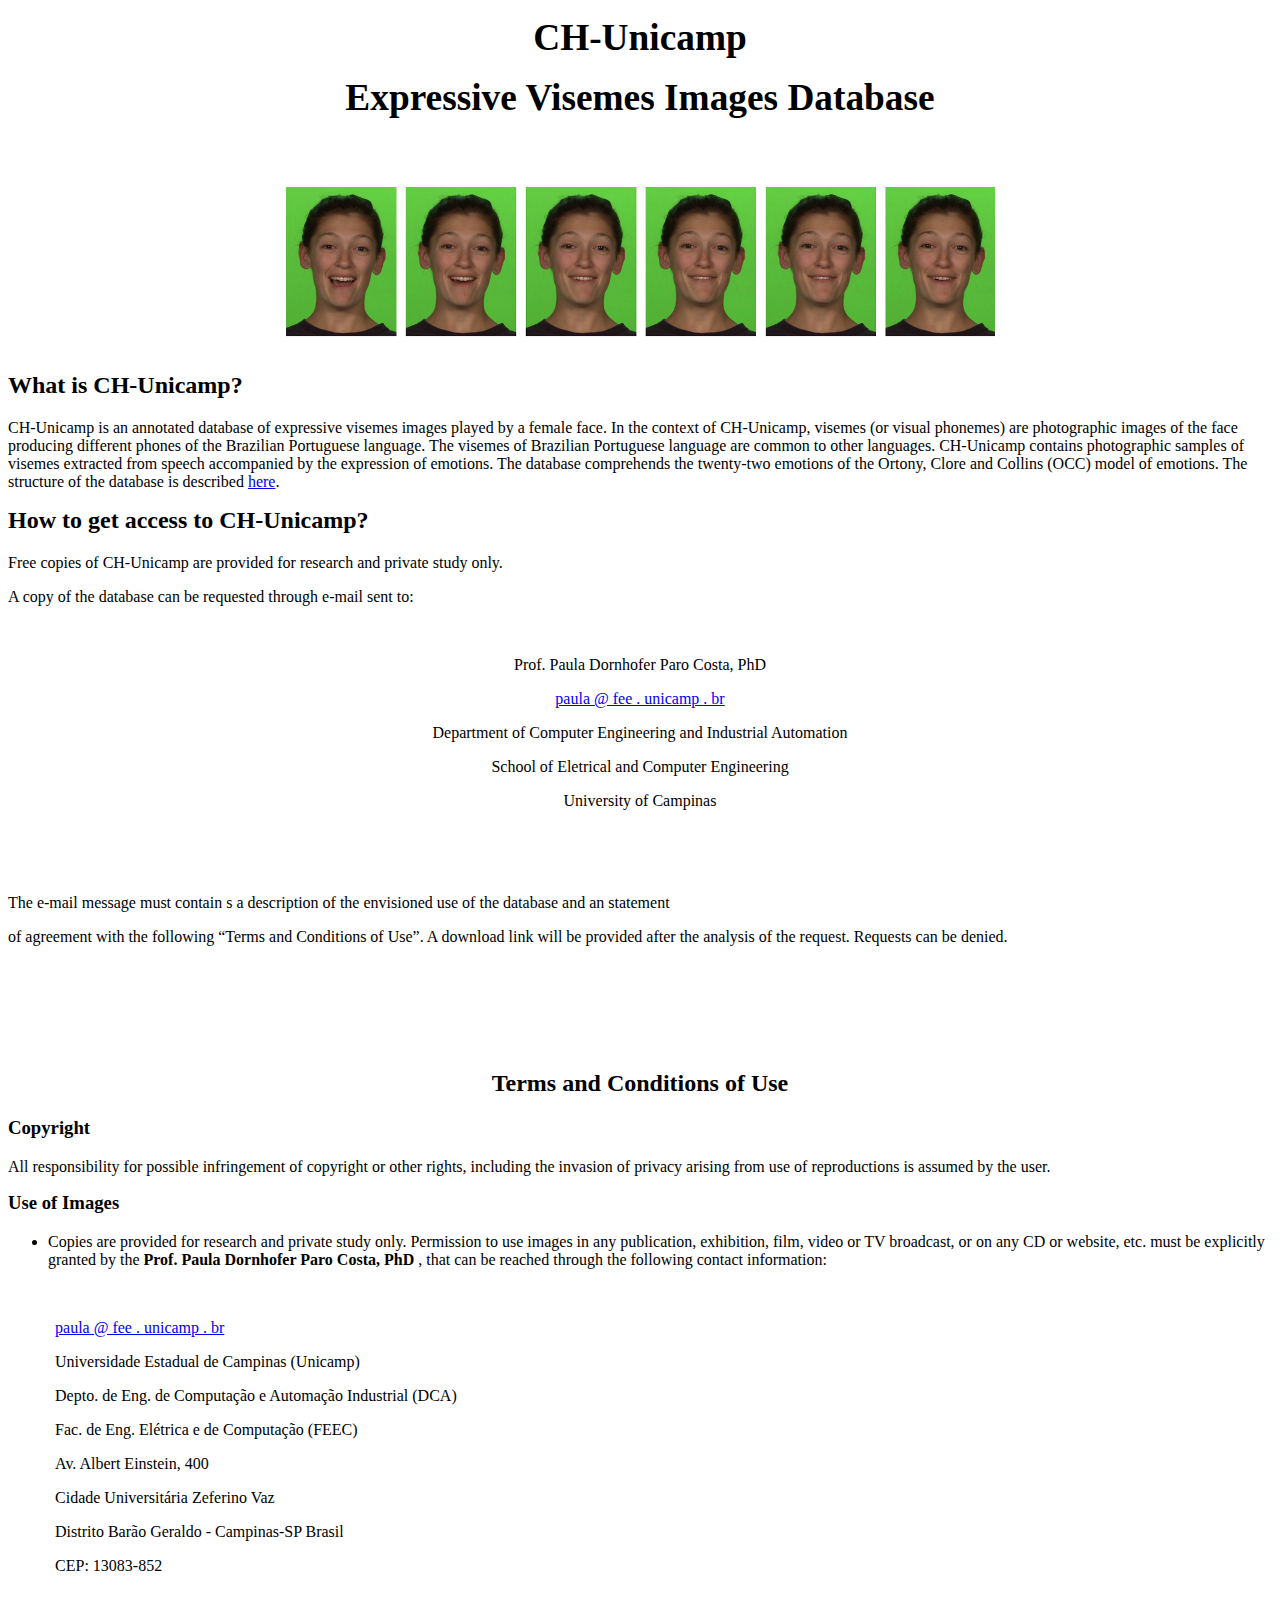
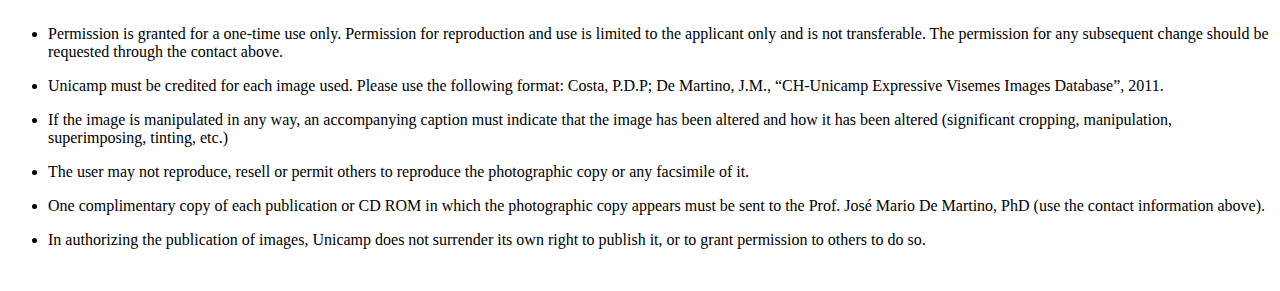
<file: CH-Unicamp/termsconditions.html>
<html><head>
    <meta http-equiv="content-type" content="text/html; charset=utf-8">
    <title></title>
    <meta name="generator" content="Bluefish 2.2.5">
    <meta name="author" content="Paula Costa">
    <meta name="created" content="20140131;144420000000000">
    <meta name="changedby" content="Paula Costa">
    <meta name="changed" content="20150123;150453847086980">
    <style type="text/css">
      <!--
            		@page { size: 8.5in 11in; margin: 0.79in }
            		p { margin-bottom: 0.08in }
            		h2 { margin-top: 0.17in }
            		h2.western { font-family: "Times New Roman", serif }
            		h2.cjk { font-family: "Droid Sans Fallback" }
            		h2.ctl { font-family: "Lohit Hindi" }
            		h3 { margin-top: 0.17in; color: #000000 }
            		h3.western { font-family: "Times New Roman", serif }
            		h3.cjk { font-family: "Droid Sans Fallback" }
            		h3.ctl { font-family: "Lohit Hindi" }
            		a:link { so-language: zxx }
            	-->
    </style>
  </head><body lang="en-US" dir="ltr">
    <p align="center" style="margin-top: 0.17in; page-break-after: avoid">
      <font face="Times New Roman, serif">
        <font size="6" style="font-size: 28pt">
          <b>CH-Unicamp</b>
        </font>
      </font>
    </p>
    <p align="center" style="margin-top: 0.17in; page-break-after: avoid">
      <font face="Times New Roman, serif">
        <font size="6" style="font-size: 28pt">
          <b>Expressive Visemes Images Database</b>
        </font>
      </font>
    </p>
    <p>
      <br>
      <br>
    </p>
    <div align="center">
      <p>
        <img src="visemes_selection.jpg" width="709" height="151" alt="" align="middle">
        <br>
        <br>
      </p>
    </div>
    <h2 class="western" align="left">What is CH-Unicamp?</h2>
    <p align="left">CH-Unicamp is an annotated database of expressive visemes images played
      by a female face. In the context of CH-Unicamp, visemes (or visual phonemes)
      are photographic images of the face producing different phones of the Brazilian
      Portuguese language. The visemes of Brazilian Portuguese language are common
      to other languages. CH-Unicamp contains photographic samples of visemes
      extracted from speech accompanied by the expression of emotions. The database
      comprehends the twenty-two emotions of the Ortony, Clore and Collins (OCC)
      model of emotions. The structure of the database is described
      <a href="structure.html">here</a>.</p>
    <h2 class="western" align="left">How to get access to CH-Unicamp?</h2>
    <p align="left" style="margin-bottom: 0in">Free copies of CH-Unicamp are provided for research and private study
      only.
      <span lang="en-US"></span>
    </p>
    <p align="left" style="margin-bottom: 0in">
      <span lang="en-US">A copy of the database can be requested through e-mail sent to:</span>
    </p>
    <p align="left" style="margin-bottom: 0in">
      <br>
    </p>
    <p align="center" style="margin-bottom: 0in">
      <span lang="en-US">Prof. Paula Dornhofer Paro Costa, PhD</span>
    </p>
    <p align="center" style="margin-bottom: 0in;">
      <a href="mailto:paulad@g.unicamp.br"><span lang="en-US"></span><span lang="en-US">paula @ fee . unicamp . br</span></a>
    </p>
    <p align="center" style="margin-bottom: 0in">
      <span lang="en-US">Department of Computer Engineering and Industrial Automation</span>
    </p>
    <p align="center" style="margin-bottom: 0in">
      <span lang="en-US">School of Eletrical and Computer Engineering</span>
    </p>
    <p align="center" style="margin-bottom: 0in">
      <span lang="en-US">University of Campinas</span>
    </p>
    <p align="left" style="margin-bottom: 0in">
      <br>
    </p>
    <p align="left" style="margin-bottom: 0in">
      <br>
    </p>
    <p align="left" style="margin-bottom: 0in">
      <span lang="en-US">The e-mail message must contain</span>
      <span lang="en-US">s</span>
      <span lang="en-US">a description of the envisioned use of the database and an statement</span>
    </p>
    <p align="left" style="margin-bottom: 0in">
      <span lang="en-US">of agreement</span>
      <span lang="en-US">with the</span>
      <span lang="en-US">following</span>
      <span lang="en-US">“Terms and Conditions of Use”.</span>
      <span lang="en-US">A download link will be provided after the analysis of the request. Requests
        can be denied.</span>
    </p>
    <p align="center" style="margin-bottom: 0in">
      <br>
    </p>
    <h2 class="western" align="center">
      <br>
      <br>
    </h2>
    <h2 class="western" align="center">Terms and Conditions of Use</h2>
    <h3 class="western">Copyright</h3>
    <p>All responsibility for possible infringement of copyright or other rights,
      including the invasion of privacy arising from use of reproductions is
      assumed by the user.</p>
    <h3 class="western">Use of Images</h3>
    <ul>
      <li>
        <p style="margin-bottom: 0in">Copies are provided for research and private study only. Permission to
          use images in any publication, exhibition, film, video or TV broadcast,
          or on any CD or website, etc. must be explicitly granted by the
          <b>Prof. Paula Dornhofer Paro Costa, PhD</b>
          <span style="font-weight: normal">, that can be reached through the following contact information:</span>
        </p>
      </li>
    </ul>
    <p style="margin-bottom: 0in">
      <br>
    </p>
    <p align="left" style="margin-left: 0.49in; margin-bottom: 0in">
      <a href="mailto:paulad@g.unicamp.br"><span style="font-weight: normal">paula @ fee . unicamp . br</span></a>
    </p>
    <p align="left" style="margin-left: 0.49in; margin-bottom: 0in; font-weight: normal">Universidade Estadual de Campinas (Unicamp)</p>
    <p align="left" style="margin-left: 0.49in; margin-bottom: 0in">Depto. de Eng. de Computação e Automação Industrial (DCA)</p>
    <p align="left" style="margin-left: 0.49in; margin-bottom: 0in">Fac. de Eng. Elétrica e de Computação (FEEC)</p>
    <p align="left" style="margin-left: 0.49in; margin-bottom: 0in">Av. Albert Einstein, 400</p>
    <p align="left" style="margin-left: 0.49in; margin-bottom: 0in">Cidade Universitária Zeferino Vaz</p>
    <p align="left" style="margin-left: 0.49in; margin-bottom: 0in">Distrito Barão Geraldo - Campinas-SP Brasil</p>
    <p align="left" style="margin-left: 0.49in; margin-bottom: 0in">CEP: 13083-852</p>
    <p align="left" style="margin-left: 0.49in; margin-bottom: 0in">
      <br>
    </p>
    <ul>
      <li>
        <p style="margin-bottom: 0in">Permission is granted for a one-time use only. Permission for reproduction
          and use is limited to the applicant only and is not transferable. The permission
          for any subsequent change should be requested through the contact above.</p>
      </li>
      <li>
        <p style="margin-bottom: 0in">Unicamp must be credited for each image used. Please use the following
          format: Costa, P.D.P; De Martino, J.M., “CH-Unicamp Expressive Visemes
          Images Database”, 2011.</p>
      </li>
      <li>
        <p style="margin-bottom: 0in">If the image is manipulated in any way, an accompanying caption must indicate
          that the image has been altered and how it has been altered (significant
          cropping, manipulation, superimposing, tinting, etc.)</p>
      </li>
      <li>
        <p style="margin-bottom: 0in">The user may not reproduce, resell or permit others to reproduce the photographic
          copy or any facsimile of it.</p>
      </li>
      <li>
        <p style="margin-bottom: 0in">One complimentary copy of each publication or CD ROM in which the photographic
          copy appears must be sent to the Prof. José Mario De Martino, PhD (use
          the contact information above).</p>
      </li>
      <li>
        <p style="margin-bottom: 0in">In authorizing the publication of images, Unicamp does not surrender its
          own right to publish it, or to grant permission to others to do so.</p>
      </li>
    </ul>
    <p style="margin-bottom: 0in">
      <br>
    </p>
  

</body></html>
</file>
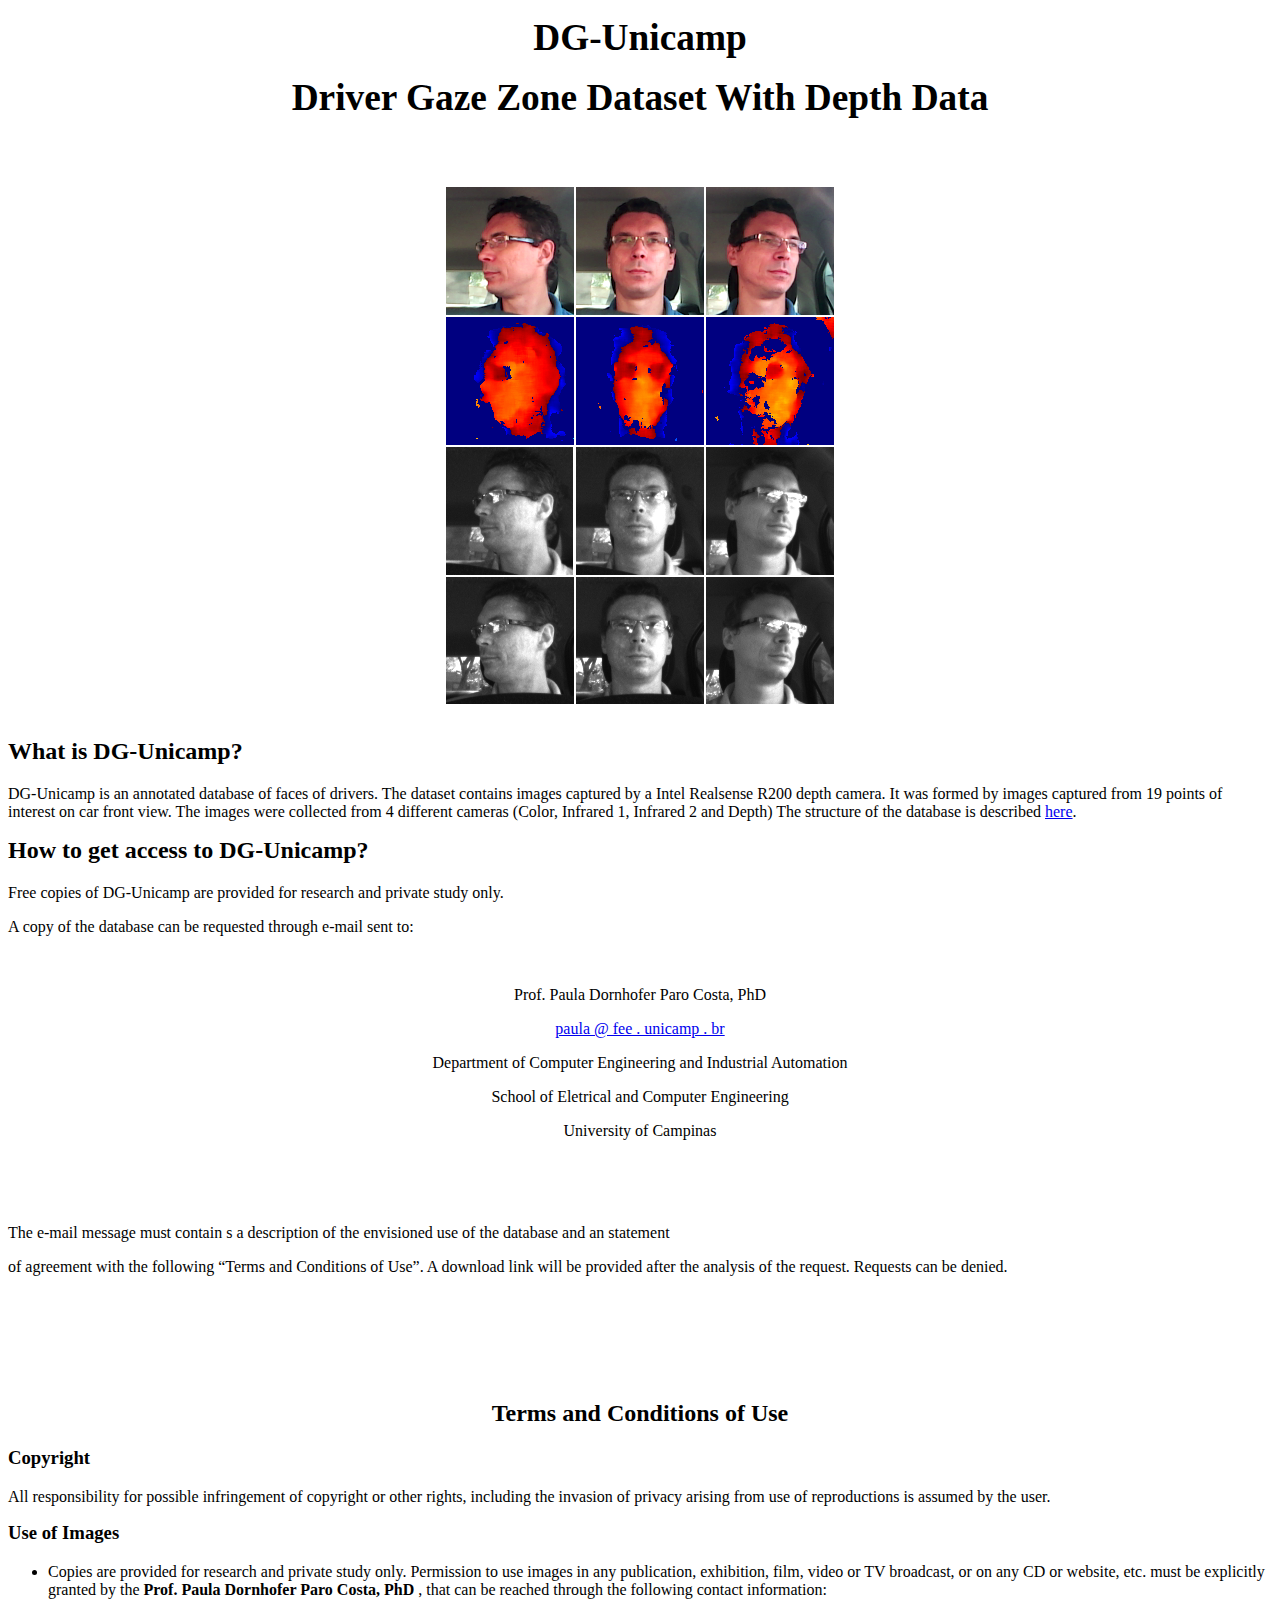
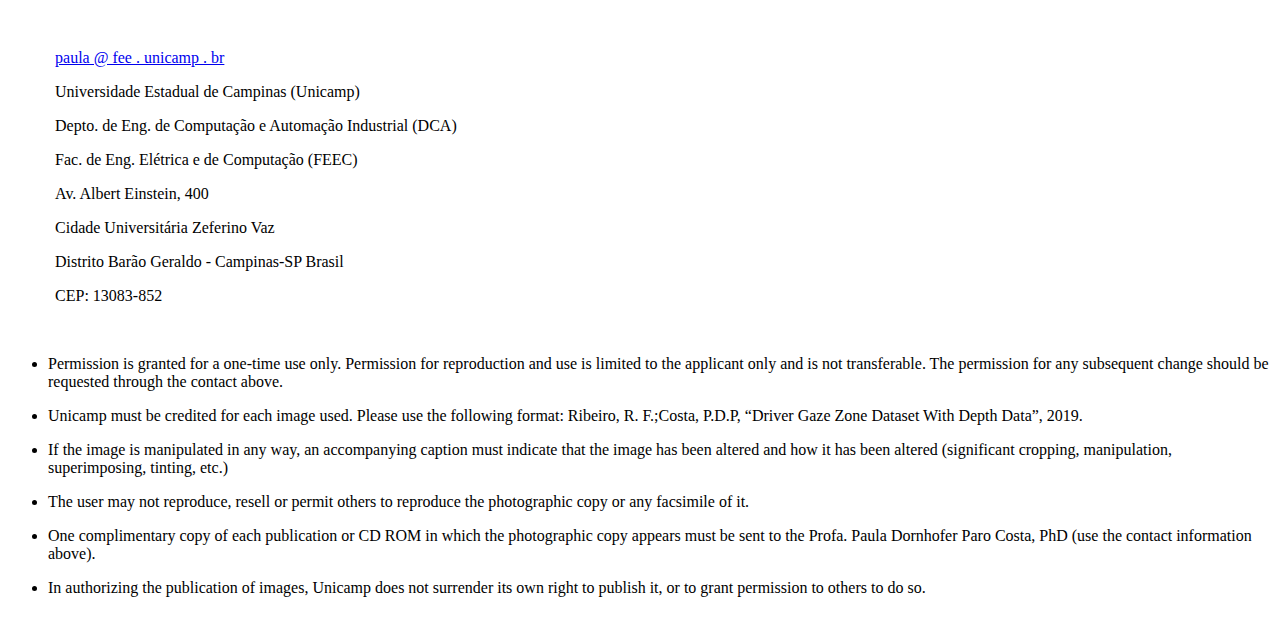
<file: DG-Unicamp/dg.html>
<!-- saved from url=(0068)http://www.dca.fee.unicamp.br/~paula/CH-Unicamp/termsconditions.html -->
<html class="gr__dca_fee_unicamp_br"><head><meta http-equiv="Content-Type" content="text/html; charset=UTF-8">
    
    <title></title>
    <meta name="generator" content="Bluefish 2.2.5">
    <meta name="author" content="Paula Costa">
    <meta name="created" content="201900226;144420000000000">
    <meta name="changedby" content="Paula Costa">
    <meta name="changed" content="201900226;150453847086980">
    <style type="text/css">
      <!--
            		@page { size: 8.5in 11in; margin: 0.79in }
            		p { margin-bottom: 0.08in }
            		h2 { margin-top: 0.17in }
            		h2.western { font-family: "Times New Roman", serif }
            		h2.cjk { font-family: "Droid Sans Fallback" }
            		h2.ctl { font-family: "Lohit Hindi" }
            		h3 { margin-top: 0.17in; color: #000000 }
            		h3.western { font-family: "Times New Roman", serif }
            		h3.cjk { font-family: "Droid Sans Fallback" }
            		h3.ctl { font-family: "Lohit Hindi" }
            		a:link { so-language: zxx }
            	-->
    </style>
  </head><body lang="en-US" dir="ltr" data-gr-c-s-loaded="true">
    <p align="center" style="margin-top: 0.17in; page-break-after: avoid">
      <font face="Times New Roman, serif">
        <font size="6" style="font-size: 28pt">
          <b>DG-Unicamp</b>
        </font>
      </font>
    </p>
    <p align="center" style="margin-top: 0.17in; page-break-after: avoid">
      <font face="Times New Roman, serif">
        <font size="6" style="font-size: 28pt">
          <b>Driver Gaze Zone Dataset With Depth Data</b>
        </font>
      </font>
    </p>
    <p>
      <br>
      <br>
    </p>
    <div align="center">
      <p>
        <img src="./termsconditions_files/data_samples.png" width="388" height="517" alt="" align="middle">
        <br>
        <br>
      </p>
    </div>
    <h2 class="western" align="left">What is DG-Unicamp?</h2>
    <p align="left">DG-Unicamp is an annotated database of faces of drivers. 
      The dataset contains images captured by a Intel Realsense R200 depth camera.
      It was formed by images captured from 19 points of interest on car front view. 
      The images were collected from 4 different cameras (Color, Infrared 1, Infrared 2 and Depth)
      The structure of the database is described
      <a href="http://www.dca.fee.unicamp.br/~paula/DG-Unicamp/structure.html">here</a>.</p>
    <h2 class="western" align="left">How to get access to DG-Unicamp?</h2>
    <p align="left" style="margin-bottom: 0in">Free copies of DG-Unicamp are provided for research and private study
      only.
      <span lang="en-US"></span>
    </p>
    <p align="left" style="margin-bottom: 0in">
      <span lang="en-US">A copy of the database can be requested through e-mail sent to:</span>
    </p>
    <p align="left" style="margin-bottom: 0in">
      <br>
    </p>
    <p align="center" style="margin-bottom: 0in">
      <span lang="en-US">Prof. Paula Dornhofer Paro Costa, PhD</span>
    </p>
    <p align="center" style="margin-bottom: 0in;">
      <a href="mailto:paulad@g.unicamp.br"><span lang="en-US"></span><span lang="en-US">paula @ fee . unicamp . br</span></a>
    </p>
    <p align="center" style="margin-bottom: 0in">
      <span lang="en-US">Department of Computer Engineering and Industrial Automation</span>
    </p>
    <p align="center" style="margin-bottom: 0in">
      <span lang="en-US">School of Eletrical and Computer Engineering</span>
    </p>
    <p align="center" style="margin-bottom: 0in">
      <span lang="en-US">University of Campinas</span>
    </p>
    <p align="left" style="margin-bottom: 0in">
      <br>
    </p>
    <p align="left" style="margin-bottom: 0in">
      <br>
    </p>
    <p align="left" style="margin-bottom: 0in">
      <span lang="en-US">The e-mail message must contain</span>
      <span lang="en-US">s</span>
      <span lang="en-US">a description of the envisioned use of the database and an statement</span>
    </p>
    <p align="left" style="margin-bottom: 0in">
      <span lang="en-US">of agreement</span>
      <span lang="en-US">with the</span>
      <span lang="en-US">following</span>
      <span lang="en-US">“Terms and Conditions of Use”.</span>
      <span lang="en-US">A download link will be provided after the analysis of the request. Requests
        can be denied.</span>
    </p>
    <p align="center" style="margin-bottom: 0in">
      <br>
    </p>
    <h2 class="western" align="center">
      <br>
      <br>
    </h2>
    <h2 class="western" align="center">Terms and Conditions of Use</h2>
    <h3 class="western">Copyright</h3>
    <p>All responsibility for possible infringement of copyright or other rights,
      including the invasion of privacy arising from use of reproductions is
      assumed by the user.</p>
    <h3 class="western">Use of Images</h3>
    <ul>
      <li>
        <p style="margin-bottom: 0in">Copies are provided for research and private study only. Permission to
          use images in any publication, exhibition, film, video or TV broadcast,
          or on any CD or website, etc. must be explicitly granted by the
          <b>Prof. Paula Dornhofer Paro Costa, PhD</b>
          <span style="font-weight: normal">, that can be reached through the following contact information:</span>
        </p>
      </li>
    </ul>
    <p style="margin-bottom: 0in">
      <br>
    </p>
    <p align="left" style="margin-left: 0.49in; margin-bottom: 0in">
      <a href="mailto:paulad@g.unicamp.br"><span style="font-weight: normal">paula @ fee . unicamp . br</span></a>
    </p>
    <p align="left" style="margin-left: 0.49in; margin-bottom: 0in; font-weight: normal">Universidade Estadual de Campinas (Unicamp)</p>
    <p align="left" style="margin-left: 0.49in; margin-bottom: 0in">Depto. de Eng. de Computação e Automação Industrial (DCA)</p>
    <p align="left" style="margin-left: 0.49in; margin-bottom: 0in">Fac. de Eng. Elétrica e de Computação (FEEC)</p>
    <p align="left" style="margin-left: 0.49in; margin-bottom: 0in">Av. Albert Einstein, 400</p>
    <p align="left" style="margin-left: 0.49in; margin-bottom: 0in">Cidade Universitária Zeferino Vaz</p>
    <p align="left" style="margin-left: 0.49in; margin-bottom: 0in">Distrito Barão Geraldo - Campinas-SP Brasil</p>
    <p align="left" style="margin-left: 0.49in; margin-bottom: 0in">CEP: 13083-852</p>
    <p align="left" style="margin-left: 0.49in; margin-bottom: 0in">
      <br>
    </p>
    <ul>
      <li>
        <p style="margin-bottom: 0in">Permission is granted for a one-time use only. Permission for reproduction
          and use is limited to the applicant only and is not transferable. The permission
          for any subsequent change should be requested through the contact above.</p>
      </li>
      <li>
        <p style="margin-bottom: 0in">Unicamp must be credited for each image used. Please use the following
          format: Ribeiro, R. F.;Costa, P.D.P, “Driver Gaze Zone Dataset With Depth Data”, 2019.</p>
      </li>
      <li>
        <p style="margin-bottom: 0in">If the image is manipulated in any way, an accompanying caption must indicate
          that the image has been altered and how it has been altered (significant
          cropping, manipulation, superimposing, tinting, etc.)</p>
      </li>
      <li>
        <p style="margin-bottom: 0in">The user may not reproduce, resell or permit others to reproduce the photographic
          copy or any facsimile of it.</p>
      </li>
      <li>
        <p style="margin-bottom: 0in">One complimentary copy of each publication or CD ROM in which the photographic
          copy appears must be sent to the Profa. Paula Dornhofer Paro Costa, PhD (use
          the contact information above).</p>
      </li>
      <li>
        <p style="margin-bottom: 0in">In authorizing the publication of images, Unicamp does not surrender its
          own right to publish it, or to grant permission to others to do so.</p>
      </li>
    </ul>
    <p style="margin-bottom: 0in">
      <br>
    </p>
  

</body><span class="gr__tooltip"><span class="gr__tooltip-content"></span><i class="gr__tooltip-logo"></i><span class="gr__triangle"></span></span></html>
</file>
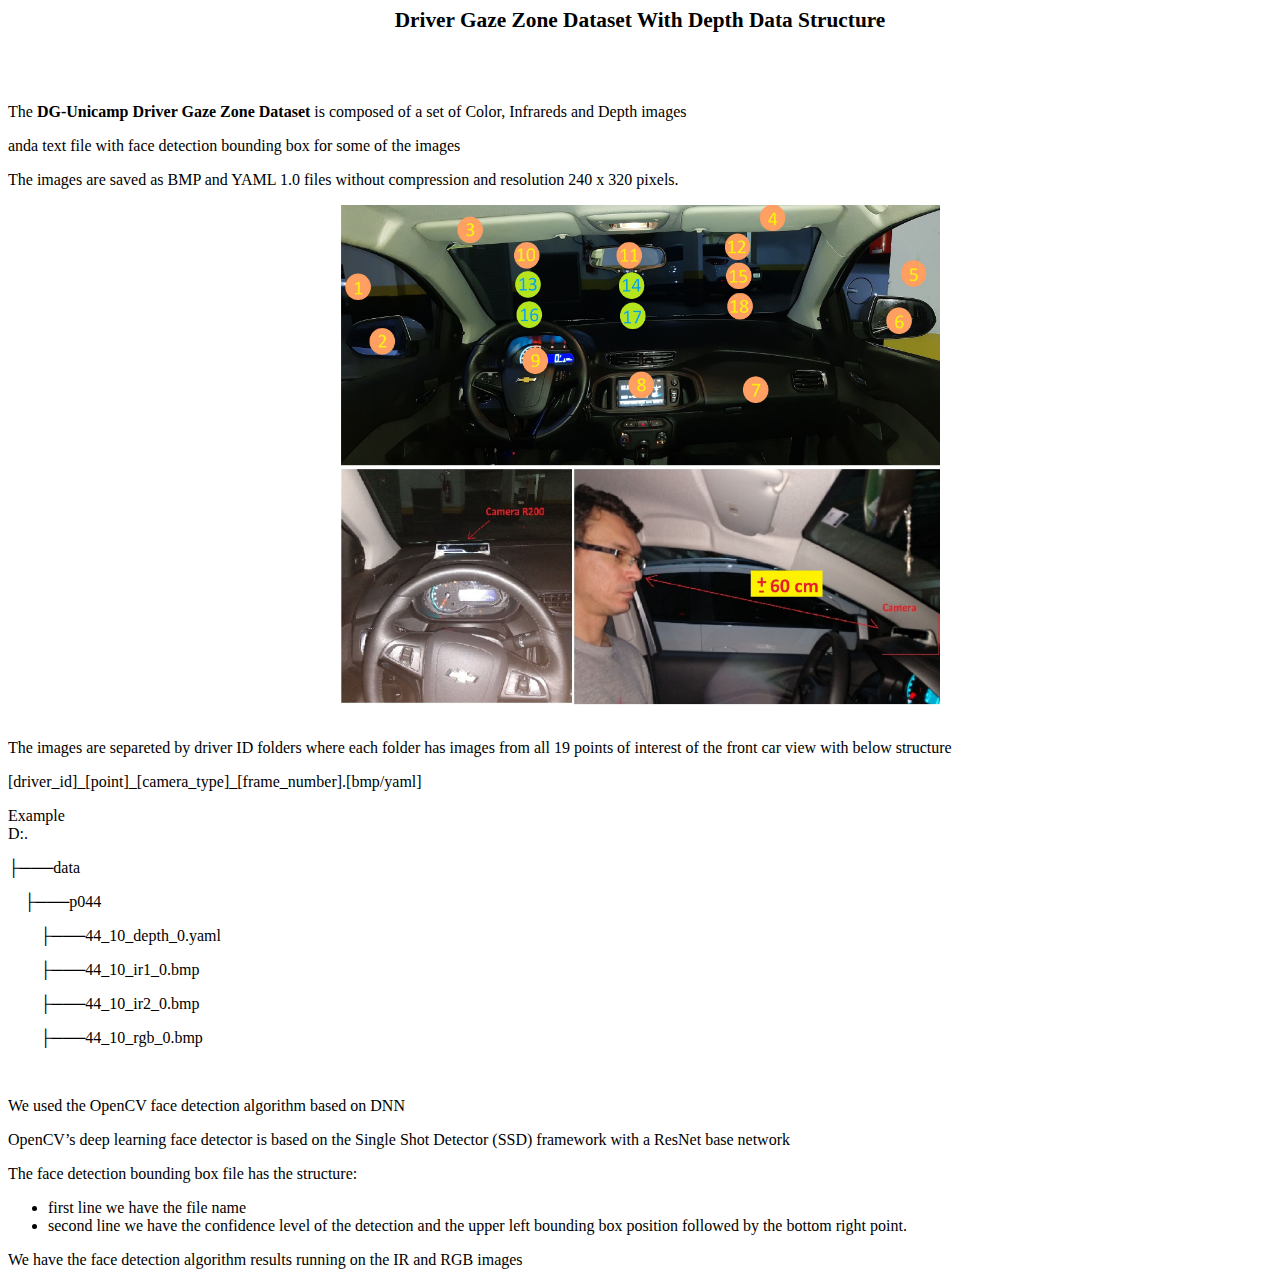
<file: DG-Unicamp/structure.html>
<!DOCTYPE html PUBLIC "-//W3C//DTD HTML 4.0 Transitional//EN">
<!-- saved from url=(0062)http://www.dca.fee.unicamp.br/~paula/CH-Unicamp/structure.html -->
<html class="gr__dca_fee_unicamp_br"><head><meta http-equiv="Content-Type" content="text/html; charset=UTF-8">
	
	<title></title>
	<meta name="generator" content="LibreOffice 4.2.7.2 (Linux)">
	<meta name="author" content="Paula Costa">
	<meta name="created" content="20130516;0">
	<meta name="changedby" content="Paula Costa">
	<meta name="changed" content="20150123;152258187884789">
	<meta name="changedby" content="Paula Costa">
	<style type="text/css">
	<!--
		@page { size: 8.5in 11in; margin: 0.79in }
		p { margin-bottom: 0.08in }
		td p { margin-bottom: 0in }
		p.sdfootnote { margin-left: 0.24in; text-indent: -0.24in; margin-bottom: 0in; font-size: 10pt }
		h2.western { font-family: "Albany", sans-serif; font-size: 16pt }
		h2.cjk { font-family: "Droid Sans Fallback"; font-size: 16pt }
		h2.ctl { font-family: "FreeSans"; font-size: 16pt }
		a:link { so-language: zxx }
		a.sdfootnoteanc { font-size: 57% }
	-->
	</style>
</head>
<body lang="en-US" dir="ltr" style="background: transparent" data-gr-c-s-loaded="true">
<h2 class="western" align="center"><font face="Times New Roman, serif">Driver Gaze Zone Dataset With Depth Data Structure</font></h2>
<p><br><br>
</p>
<p style="margin-bottom: 0in">The <b>DG-Unicamp Driver Gaze Zone Dataset</b> is composed of a set of Color, Infrareds and Depth images</p>
<p style="margin-bottom: 0in">anda text file with face detection bounding box for some of the images</p>
<p style="margin-bottom: 0in">The images are saved as BMP and YAML 1.0 files without compression and resolution 240 x 320 pixels.</p>
<div align="center">
  <p>
    <img src="./structure_files/car_points.jpg" width="600" height="500" alt="" align="middle">
    <br>
    <br>
  </p>
</div>
<p style="margin-bottom: 0in">The images are separeted by driver ID folders where each folder has images from all 19 points of interest of the front car view with below structure </p>
<p style="margin-bottom: 0in">[driver_id]_[point]_[camera_type]_[frame_number].[bmp/yaml]
</p>
<p style="margin-bottom: 0in">Example
</p>
D:.</p>
├───data</p>
&emsp;├───p044</p>
&emsp;&emsp;├───44_10_depth_0.yaml</p>
&emsp;&emsp;├───44_10_ir1_0.bmp</p>
&emsp;&emsp;├───44_10_ir2_0.bmp</p>
&emsp;&emsp;├───44_10_rgb_0.bmp</p>
</p>
<p style="margin-bottom: 0in"><br>
</p>
<p style="margin-bottom: 0in">We used the OpenCV face detection algorithm based on DNN
</p>
<p style="margin-bottom: 0in">OpenCV’s deep learning face detector is based on the Single Shot Detector (SSD) framework with a ResNet base network
</p>
<p style="margin-bottom: 0in">The face detection bounding box file has the structure:</p>

<ul>
  <li>first line we have the file name</li>
  <li>second line we have the confidence level of the detection and the upper left bounding box position followed by the bottom right point.</li>
</ul>
<p style="margin-bottom: 0in">We have the face detection algorithm results running on the IR and RGB images
</p>
<p style="margin-bottom: 0in">
</p>
<!--
<div id="sdfootnote1">
	<p class="sdfootnote" style="margin-bottom: 0.2in"><a class="sdfootnotesym" name="sdfootnote1sym" href="http://www.dca.fee.unicamp.br/~paula/CH-Unicamp/structure.html#sdfootnote1anc">1</a>N1
	e N2 are computed from RN1, LN1 and RN2, LN2, respectively.</p>
</div>
-->
</body><span class="gr__tooltip"><span class="gr__tooltip-content"></span><i class="gr__tooltip-logo"></i><span class="gr__triangle"></span></span></html>
</file>
<file: paula.css>
@import url('https://fonts.googleapis.com/css?family=Montserrat|Pontano Sans');
/*!
 * Default theme for Pingendo 
 * Homepage: http://pingendo.com  
 * Copyright 2015 Pingendo 
 * Licensed under MIT 
 * Based on Bootstrap v3.3.4
*/
/* Add custom CSS classes here 
 * 
 * img {
 *   box-shadow : 0px 0px 10px black !important;
 * }
*/
/*! normalize.css v3.0.2 | MIT License | git.io/normalize */
html {
  font-family: sans-serif;
  -ms-text-size-adjust: 100%;
  -webkit-text-size-adjust: 100%;
}
body {
  margin: 0;
}
article,
aside,
details,
figcaption,
figure,
footer,
header,
hgroup,
main,
menu,
nav,
section,
summary {
  display: block;
}
audio,
canvas,
progress,
video {
  display: inline-block;
  vertical-align: baseline;
}
audio:not([controls]) {
  display: none;
  height: 0;
}
[hidden],
template {
  display: none;
}
a {
  background-color: transparent;
}
a:active,
a:hover {
  outline: 0;
}
abbr[title] {
  border-bottom: 1px dotted;
}
b,
strong {
  font-weight: bold;
}
dfn {
  font-style: italic;
}
h1 {
  font-size: 2em;
  margin: 0.67em 0;
}
mark {
  background: #ff0;
  color: #000;
}
small {
  font-size: 80%;
}
sub,
sup {
  font-size: 75%;
  line-height: 0;
  position: relative;
  vertical-align: baseline;
}
sup {
  top: -0.5em;
}
sub {
  bottom: -0.25em;
}
img {
  border: 0;
}
svg:not(:root) {
  overflow: hidden;
}
figure {
  margin: 1em 40px;
}
hr {
  -moz-box-sizing: content-box;
  box-sizing: content-box;
  height: 0;
}
pre {
  overflow: auto;
}
code,
kbd,
pre,
samp {
  font-family: monospace, monospace;
  font-size: 1em;
}
button,
input,
optgroup,
select,
textarea {
  color: inherit;
  font: inherit;
  margin: 0;
}
button {
  overflow: visible;
}
button,
select {
  text-transform: none;
}
button,
html input[type="button"],
input[type="reset"],
input[type="submit"] {
  -webkit-appearance: button;
  cursor: pointer;
}
button[disabled],
html input[disabled] {
  cursor: default;
}
button::-moz-focus-inner,
input::-moz-focus-inner {
  border: 0;
  padding: 0;
}
input {
  line-height: normal;
}
input[type="checkbox"],
input[type="radio"] {
  box-sizing: border-box;
  padding: 0;
}
input[type="number"]::-webkit-inner-spin-button,
input[type="number"]::-webkit-outer-spin-button {
  height: auto;
}
input[type="search"] {
  -webkit-appearance: textfield;
  -moz-box-sizing: content-box;
  -webkit-box-sizing: content-box;
  box-sizing: content-box;
}
input[type="search"]::-webkit-search-cancel-button,
input[type="search"]::-webkit-search-decoration {
  -webkit-appearance: none;
}
fieldset {
  border: 1px solid #c0c0c0;
  margin: 0 2px;
  padding: 0.35em 0.625em 0.75em;
}
legend {
  border: 0;
  padding: 0;
}
textarea {
  overflow: auto;
}
optgroup {
  font-weight: bold;
}
table {
  border-collapse: collapse;
  border-spacing: 0;
}
td,
th {
  padding: 0;
}
/*! Source: https://github.com/h5bp/html5-boilerplate/blob/master/src/css/main.css */
@media print {
  *,
  *:before,
  *:after {
    background: transparent !important;
    color: #000 !important;
    box-shadow: none !important;
    text-shadow: none !important;
  }
  a,
  a:visited {
    text-decoration: underline;
  }
  a[href]:after {
    content: " (" attr(href) ")";
  }
  abbr[title]:after {
    content: " (" attr(title) ")";
  }
  a[href^="#"]:after,
  a[href^="javascript:"]:after {
    content: "";
  }
  pre,
  blockquote {
    border: 1px solid #999;
    page-break-inside: avoid;
  }
  thead {
    display: table-header-group;
  }
  tr,
  img {
    page-break-inside: avoid;
  }
  img {
    max-width: 100% !important;
  }
  p,
  h2,
  h3 {
    orphans: 3;
    widows: 3;
  }
  h2,
  h3 {
    page-break-after: avoid;
  }
  select {
    background: #fff !important;
  }
  .navbar {
    display: none;
  }
  .btn > .caret,
  .dropup > .btn > .caret {
    border-top-color: #000 !important;
  }
  .label {
    border: 1px solid #000;
  }
  .table {
    border-collapse: collapse !important;
  }
  .table td,
  .table th {
    background-color: #fff !important;
  }
  .table-bordered th,
  .table-bordered td {
    border: 1px solid #ddd !important;
  }
}
@font-face {
  font-family: 'Glyphicons Halflings';
  src: url('../fonts/glyphicons-halflings-regular.eot');
  src: url('../fonts/glyphicons-halflings-regular.eot?#iefix') format('embedded-opentype'), url('../fonts/glyphicons-halflings-regular.woff2') format('woff2'), url('../fonts/glyphicons-halflings-regular.woff') format('woff'), url('../fonts/glyphicons-halflings-regular.ttf') format('truetype'), url('../fonts/glyphicons-halflings-regular.svg#glyphicons_halflingsregular') format('svg');
}
.glyphicon {
  position: relative;
  top: 1px;
  display: inline-block;
  font-family: 'Glyphicons Halflings';
  font-style: normal;
  font-weight: normal;
  line-height: 1;
  -webkit-font-smoothing: antialiased;
  -moz-osx-font-smoothing: grayscale;
}
.glyphicon-asterisk:before {
  content: "\2a";
}
.glyphicon-plus:before {
  content: "\2b";
}
.glyphicon-euro:before,
.glyphicon-eur:before {
  content: "\20ac";
}
.glyphicon-minus:before {
  content: "\2212";
}
.glyphicon-cloud:before {
  content: "\2601";
}
.glyphicon-envelope:before {
  content: "\2709";
}
.glyphicon-pencil:before {
  content: "\270f";
}
.glyphicon-glass:before {
  content: "\e001";
}
.glyphicon-music:before {
  content: "\e002";
}
.glyphicon-search:before {
  content: "\e003";
}
.glyphicon-heart:before {
  content: "\e005";
}
.glyphicon-star:before {
  content: "\e006";
}
.glyphicon-star-empty:before {
  content: "\e007";
}
.glyphicon-user:before {
  content: "\e008";
}
.glyphicon-film:before {
  content: "\e009";
}
.glyphicon-th-large:before {
  content: "\e010";
}
.glyphicon-th:before {
  content: "\e011";
}
.glyphicon-th-list:before {
  content: "\e012";
}
.glyphicon-ok:before {
  content: "\e013";
}
.glyphicon-remove:before {
  content: "\e014";
}
.glyphicon-zoom-in:before {
  content: "\e015";
}
.glyphicon-zoom-out:before {
  content: "\e016";
}
.glyphicon-off:before {
  content: "\e017";
}
.glyphicon-signal:before {
  content: "\e018";
}
.glyphicon-cog:before {
  content: "\e019";
}
.glyphicon-trash:before {
  content: "\e020";
}
.glyphicon-home:before {
  content: "\e021";
}
.glyphicon-file:before {
  content: "\e022";
}
.glyphicon-time:before {
  content: "\e023";
}
.glyphicon-road:before {
  content: "\e024";
}
.glyphicon-download-alt:before {
  content: "\e025";
}
.glyphicon-download:before {
  content: "\e026";
}
.glyphicon-upload:before {
  content: "\e027";
}
.glyphicon-inbox:before {
  content: "\e028";
}
.glyphicon-play-circle:before {
  content: "\e029";
}
.glyphicon-repeat:before {
  content: "\e030";
}
.glyphicon-refresh:before {
  content: "\e031";
}
.glyphicon-list-alt:before {
  content: "\e032";
}
.glyphicon-lock:before {
  content: "\e033";
}
.glyphicon-flag:before {
  content: "\e034";
}
.glyphicon-headphones:before {
  content: "\e035";
}
.glyphicon-volume-off:before {
  content: "\e036";
}
.glyphicon-volume-down:before {
  content: "\e037";
}
.glyphicon-volume-up:before {
  content: "\e038";
}
.glyphicon-qrcode:before {
  content: "\e039";
}
.glyphicon-barcode:before {
  content: "\e040";
}
.glyphicon-tag:before {
  content: "\e041";
}
.glyphicon-tags:before {
  content: "\e042";
}
.glyphicon-book:before {
  content: "\e043";
}
.glyphicon-bookmark:before {
  content: "\e044";
}
.glyphicon-print:before {
  content: "\e045";
}
.glyphicon-camera:before {
  content: "\e046";
}
.glyphicon-font:before {
  content: "\e047";
}
.glyphicon-bold:before {
  content: "\e048";
}
.glyphicon-italic:before {
  content: "\e049";
}
.glyphicon-text-height:before {
  content: "\e050";
}
.glyphicon-text-width:before {
  content: "\e051";
}
.glyphicon-align-left:before {
  content: "\e052";
}
.glyphicon-align-center:before {
  content: "\e053";
}
.glyphicon-align-right:before {
  content: "\e054";
}
.glyphicon-align-justify:before {
  content: "\e055";
}
.glyphicon-list:before {
  content: "\e056";
}
.glyphicon-indent-left:before {
  content: "\e057";
}
.glyphicon-indent-right:before {
  content: "\e058";
}
.glyphicon-facetime-video:before {
  content: "\e059";
}
.glyphicon-picture:before {
  content: "\e060";
}
.glyphicon-map-marker:before {
  content: "\e062";
}
.glyphicon-adjust:before {
  content: "\e063";
}
.glyphicon-tint:before {
  content: "\e064";
}
.glyphicon-edit:before {
  content: "\e065";
}
.glyphicon-share:before {
  content: "\e066";
}
.glyphicon-check:before {
  content: "\e067";
}
.glyphicon-move:before {
  content: "\e068";
}
.glyphicon-step-backward:before {
  content: "\e069";
}
.glyphicon-fast-backward:before {
  content: "\e070";
}
.glyphicon-backward:before {
  content: "\e071";
}
.glyphicon-play:before {
  content: "\e072";
}
.glyphicon-pause:before {
  content: "\e073";
}
.glyphicon-stop:before {
  content: "\e074";
}
.glyphicon-forward:before {
  content: "\e075";
}
.glyphicon-fast-forward:before {
  content: "\e076";
}
.glyphicon-step-forward:before {
  content: "\e077";
}
.glyphicon-eject:before {
  content: "\e078";
}
.glyphicon-chevron-left:before {
  content: "\e079";
}
.glyphicon-chevron-right:before {
  content: "\e080";
}
.glyphicon-plus-sign:before {
  content: "\e081";
}
.glyphicon-minus-sign:before {
  content: "\e082";
}
.glyphicon-remove-sign:before {
  content: "\e083";
}
.glyphicon-ok-sign:before {
  content: "\e084";
}
.glyphicon-question-sign:before {
  content: "\e085";
}
.glyphicon-info-sign:before {
  content: "\e086";
}
.glyphicon-screenshot:before {
  content: "\e087";
}
.glyphicon-remove-circle:before {
  content: "\e088";
}
.glyphicon-ok-circle:before {
  content: "\e089";
}
.glyphicon-ban-circle:before {
  content: "\e090";
}
.glyphicon-arrow-left:before {
  content: "\e091";
}
.glyphicon-arrow-right:before {
  content: "\e092";
}
.glyphicon-arrow-up:before {
  content: "\e093";
}
.glyphicon-arrow-down:before {
  content: "\e094";
}
.glyphicon-share-alt:before {
  content: "\e095";
}
.glyphicon-resize-full:before {
  content: "\e096";
}
.glyphicon-resize-small:before {
  content: "\e097";
}
.glyphicon-exclamation-sign:before {
  content: "\e101";
}
.glyphicon-gift:before {
  content: "\e102";
}
.glyphicon-leaf:before {
  content: "\e103";
}
.glyphicon-fire:before {
  content: "\e104";
}
.glyphicon-eye-open:before {
  content: "\e105";
}
.glyphicon-eye-close:before {
  content: "\e106";
}
.glyphicon-warning-sign:before {
  content: "\e107";
}
.glyphicon-plane:before {
  content: "\e108";
}
.glyphicon-calendar:before {
  content: "\e109";
}
.glyphicon-random:before {
  content: "\e110";
}
.glyphicon-comment:before {
  content: "\e111";
}
.glyphicon-magnet:before {
  content: "\e112";
}
.glyphicon-chevron-up:before {
  content: "\e113";
}
.glyphicon-chevron-down:before {
  content: "\e114";
}
.glyphicon-retweet:before {
  content: "\e115";
}
.glyphicon-shopping-cart:before {
  content: "\e116";
}
.glyphicon-folder-close:before {
  content: "\e117";
}
.glyphicon-folder-open:before {
  content: "\e118";
}
.glyphicon-resize-vertical:before {
  content: "\e119";
}
.glyphicon-resize-horizontal:before {
  content: "\e120";
}
.glyphicon-hdd:before {
  content: "\e121";
}
.glyphicon-bullhorn:before {
  content: "\e122";
}
.glyphicon-bell:before {
  content: "\e123";
}
.glyphicon-certificate:before {
  content: "\e124";
}
.glyphicon-thumbs-up:before {
  content: "\e125";
}
.glyphicon-thumbs-down:before {
  content: "\e126";
}
.glyphicon-hand-right:before {
  content: "\e127";
}
.glyphicon-hand-left:before {
  content: "\e128";
}
.glyphicon-hand-up:before {
  content: "\e129";
}
.glyphicon-hand-down:before {
  content: "\e130";
}
.glyphicon-circle-arrow-right:before {
  content: "\e131";
}
.glyphicon-circle-arrow-left:before {
  content: "\e132";
}
.glyphicon-circle-arrow-up:before {
  content: "\e133";
}
.glyphicon-circle-arrow-down:before {
  content: "\e134";
}
.glyphicon-globe:before {
  content: "\e135";
}
.glyphicon-wrench:before {
  content: "\e136";
}
.glyphicon-tasks:before {
  content: "\e137";
}
.glyphicon-filter:before {
  content: "\e138";
}
.glyphicon-briefcase:before {
  content: "\e139";
}
.glyphicon-fullscreen:before {
  content: "\e140";
}
.glyphicon-dashboard:before {
  content: "\e141";
}
.glyphicon-paperclip:before {
  content: "\e142";
}
.glyphicon-heart-empty:before {
  content: "\e143";
}
.glyphicon-link:before {
  content: "\e144";
}
.glyphicon-phone:before {
  content: "\e145";
}
.glyphicon-pushpin:before {
  content: "\e146";
}
.glyphicon-usd:before {
  content: "\e148";
}
.glyphicon-gbp:before {
  content: "\e149";
}
.glyphicon-sort:before {
  content: "\e150";
}
.glyphicon-sort-by-alphabet:before {
  content: "\e151";
}
.glyphicon-sort-by-alphabet-alt:before {
  content: "\e152";
}
.glyphicon-sort-by-order:before {
  content: "\e153";
}
.glyphicon-sort-by-order-alt:before {
  content: "\e154";
}
.glyphicon-sort-by-attributes:before {
  content: "\e155";
}
.glyphicon-sort-by-attributes-alt:before {
  content: "\e156";
}
.glyphicon-unchecked:before {
  content: "\e157";
}
.glyphicon-expand:before {
  content: "\e158";
}
.glyphicon-collapse-down:before {
  content: "\e159";
}
.glyphicon-collapse-up:before {
  content: "\e160";
}
.glyphicon-log-in:before {
  content: "\e161";
}
.glyphicon-flash:before {
  content: "\e162";
}
.glyphicon-log-out:before {
  content: "\e163";
}
.glyphicon-new-window:before {
  content: "\e164";
}
.glyphicon-record:before {
  content: "\e165";
}
.glyphicon-save:before {
  content: "\e166";
}
.glyphicon-open:before {
  content: "\e167";
}
.glyphicon-saved:before {
  content: "\e168";
}
.glyphicon-import:before {
  content: "\e169";
}
.glyphicon-export:before {
  content: "\e170";
}
.glyphicon-send:before {
  content: "\e171";
}
.glyphicon-floppy-disk:before {
  content: "\e172";
}
.glyphicon-floppy-saved:before {
  content: "\e173";
}
.glyphicon-floppy-remove:before {
  content: "\e174";
}
.glyphicon-floppy-save:before {
  content: "\e175";
}
.glyphicon-floppy-open:before {
  content: "\e176";
}
.glyphicon-credit-card:before {
  content: "\e177";
}
.glyphicon-transfer:before {
  content: "\e178";
}
.glyphicon-cutlery:before {
  content: "\e179";
}
.glyphicon-header:before {
  content: "\e180";
}
.glyphicon-compressed:before {
  content: "\e181";
}
.glyphicon-earphone:before {
  content: "\e182";
}
.glyphicon-phone-alt:before {
  content: "\e183";
}
.glyphicon-tower:before {
  content: "\e184";
}
.glyphicon-stats:before {
  content: "\e185";
}
.glyphicon-sd-video:before {
  content: "\e186";
}
.glyphicon-hd-video:before {
  content: "\e187";
}
.glyphicon-subtitles:before {
  content: "\e188";
}
.glyphicon-sound-stereo:before {
  content: "\e189";
}
.glyphicon-sound-dolby:before {
  content: "\e190";
}
.glyphicon-sound-5-1:before {
  content: "\e191";
}
.glyphicon-sound-6-1:before {
  content: "\e192";
}
.glyphicon-sound-7-1:before {
  content: "\e193";
}
.glyphicon-copyright-mark:before {
  content: "\e194";
}
.glyphicon-registration-mark:before {
  content: "\e195";
}
.glyphicon-cloud-download:before {
  content: "\e197";
}
.glyphicon-cloud-upload:before {
  content: "\e198";
}
.glyphicon-tree-conifer:before {
  content: "\e199";
}
.glyphicon-tree-deciduous:before {
  content: "\e200";
}
.glyphicon-cd:before {
  content: "\e201";
}
.glyphicon-save-file:before {
  content: "\e202";
}
.glyphicon-open-file:before {
  content: "\e203";
}
.glyphicon-level-up:before {
  content: "\e204";
}
.glyphicon-copy:before {
  content: "\e205";
}
.glyphicon-paste:before {
  content: "\e206";
}
.glyphicon-alert:before {
  content: "\e209";
}
.glyphicon-equalizer:before {
  content: "\e210";
}
.glyphicon-king:before {
  content: "\e211";
}
.glyphicon-queen:before {
  content: "\e212";
}
.glyphicon-pawn:before {
  content: "\e213";
}
.glyphicon-bishop:before {
  content: "\e214";
}
.glyphicon-knight:before {
  content: "\e215";
}
.glyphicon-baby-formula:before {
  content: "\e216";
}
.glyphicon-tent:before {
  content: "\26fa";
}
.glyphicon-blackboard:before {
  content: "\e218";
}
.glyphicon-bed:before {
  content: "\e219";
}
.glyphicon-apple:before {
  content: "\f8ff";
}
.glyphicon-erase:before {
  content: "\e221";
}
.glyphicon-hourglass:before {
  content: "\231b";
}
.glyphicon-lamp:before {
  content: "\e223";
}
.glyphicon-duplicate:before {
  content: "\e224";
}
.glyphicon-piggy-bank:before {
  content: "\e225";
}
.glyphicon-scissors:before {
  content: "\e226";
}
.glyphicon-bitcoin:before {
  content: "\e227";
}
.glyphicon-btc:before {
  content: "\e227";
}
.glyphicon-xbt:before {
  content: "\e227";
}
.glyphicon-yen:before {
  content: "\00a5";
}
.glyphicon-jpy:before {
  content: "\00a5";
}
.glyphicon-ruble:before {
  content: "\20bd";
}
.glyphicon-rub:before {
  content: "\20bd";
}
.glyphicon-scale:before {
  content: "\e230";
}
.glyphicon-ice-lolly:before {
  content: "\e231";
}
.glyphicon-ice-lolly-tasted:before {
  content: "\e232";
}
.glyphicon-education:before {
  content: "\e233";
}
.glyphicon-option-horizontal:before {
  content: "\e234";
}
.glyphicon-option-vertical:before {
  content: "\e235";
}
.glyphicon-menu-hamburger:before {
  content: "\e236";
}
.glyphicon-modal-window:before {
  content: "\e237";
}
.glyphicon-oil:before {
  content: "\e238";
}
.glyphicon-grain:before {
  content: "\e239";
}
.glyphicon-sunglasses:before {
  content: "\e240";
}
.glyphicon-text-size:before {
  content: "\e241";
}
.glyphicon-text-color:before {
  content: "\e242";
}
.glyphicon-text-background:before {
  content: "\e243";
}
.glyphicon-object-align-top:before {
  content: "\e244";
}
.glyphicon-object-align-bottom:before {
  content: "\e245";
}
.glyphicon-object-align-horizontal:before {
  content: "\e246";
}
.glyphicon-object-align-left:before {
  content: "\e247";
}
.glyphicon-object-align-vertical:before {
  content: "\e248";
}
.glyphicon-object-align-right:before {
  content: "\e249";
}
.glyphicon-triangle-right:before {
  content: "\e250";
}
.glyphicon-triangle-left:before {
  content: "\e251";
}
.glyphicon-triangle-bottom:before {
  content: "\e252";
}
.glyphicon-triangle-top:before {
  content: "\e253";
}
.glyphicon-console:before {
  content: "\e254";
}
.glyphicon-superscript:before {
  content: "\e255";
}
.glyphicon-subscript:before {
  content: "\e256";
}
.glyphicon-menu-left:before {
  content: "\e257";
}
.glyphicon-menu-right:before {
  content: "\e258";
}
.glyphicon-menu-down:before {
  content: "\e259";
}
.glyphicon-menu-up:before {
  content: "\e260";
}
* {
  -webkit-box-sizing: border-box;
  -moz-box-sizing: border-box;
  box-sizing: border-box;
}
*:before,
*:after {
  -webkit-box-sizing: border-box;
  -moz-box-sizing: border-box;
  box-sizing: border-box;
}
html {
  font-size: 10px;
  -webkit-tap-highlight-color: rgba(0, 0, 0, 0);
}
body {
  font-family: Pontano Sans;
  font-size: 14px;
  line-height: 1.42857143;
  color: #333333;
  background-color: #ffffff;
}
input,
button,
select,
textarea {
  font-family: inherit;
  font-size: inherit;
  line-height: inherit;
}
a {
  color: #0074d9;
  text-decoration: none;
}
a:hover,
a:focus {
  color: #004b8d;
  text-decoration: underline;
}
a:focus {
  outline: thin dotted;
  outline: 5px auto -webkit-focus-ring-color;
  outline-offset: -2px;
}
figure {
  margin: 0;
}
img {
  vertical-align: middle;
}
.img-responsive,
.thumbnail > img,
.thumbnail a > img,
.carousel-inner > .item > img,
.carousel-inner > .item > a > img {
  display: block;
  max-width: 100%;
  height: auto;
}
.img-rounded {
  border-radius: 5px;
}
.img-thumbnail {
  padding: 4px;
  line-height: 1.42857143;
  background-color: #ffffff;
  border: 1px solid #dddddd;
  border-radius: 4px;
  -webkit-transition: all 0.2s ease-in-out;
  -o-transition: all 0.2s ease-in-out;
  transition: all 0.2s ease-in-out;
  display: inline-block;
  max-width: 100%;
  height: auto;
}
.img-circle {
  border-radius: 50%;
}
hr {
  margin-top: 20px;
  margin-bottom: 20px;
  border: 0;
  border-top: 1px solid #eeeeee;
}
.sr-only {
  position: absolute;
  width: 1px;
  height: 1px;
  margin: -1px;
  padding: 0;
  overflow: hidden;
  clip: rect(0, 0, 0, 0);
  border: 0;
}
.sr-only-focusable:active,
.sr-only-focusable:focus {
  position: static;
  width: auto;
  height: auto;
  margin: 0;
  overflow: visible;
  clip: auto;
}
[role="button"] {
  cursor: pointer;
}
h1,
h2,
h3,
h4,
h5,
h6,
.h1,
.h2,
.h3,
.h4,
.h5,
.h6 {
  font-family: Montserrat;
  font-weight: 500;
  line-height: 1.1;
  color: inherit;
}
h1 small,
h2 small,
h3 small,
h4 small,
h5 small,
h6 small,
.h1 small,
.h2 small,
.h3 small,
.h4 small,
.h5 small,
.h6 small,
h1 .small,
h2 .small,
h3 .small,
h4 .small,
h5 .small,
h6 .small,
.h1 .small,
.h2 .small,
.h3 .small,
.h4 .small,
.h5 .small,
.h6 .small {
  font-weight: normal;
  line-height: 1;
  color: #777777;
}
h1,
.h1,
h2,
.h2,
h3,
.h3 {
  margin-top: 20px;
  margin-bottom: 10px;
}
h1 small,
.h1 small,
h2 small,
.h2 small,
h3 small,
.h3 small,
h1 .small,
.h1 .small,
h2 .small,
.h2 .small,
h3 .small,
.h3 .small {
  font-size: 65%;
}
h4,
.h4,
h5,
.h5,
h6,
.h6 {
  margin-top: 10px;
  margin-bottom: 10px;
}
h4 small,
.h4 small,
h5 small,
.h5 small,
h6 small,
.h6 small,
h4 .small,
.h4 .small,
h5 .small,
.h5 .small,
h6 .small,
.h6 .small {
  font-size: 75%;
}
h1,
.h1 {
  font-size: 36px;
}
h2,
.h2 {
  font-size: 30px;
}
h3,
.h3 {
  font-size: 24px;
}
h4,
.h4 {
  font-size: 18px;
}
h5,
.h5 {
  font-size: 14px;
}
h6,
.h6 {
  font-size: 12px;
}
p {
  margin: 0 0 10px;
}
.lead {
  margin-bottom: 20px;
  font-size: 16px;
  font-weight: 300;
  line-height: 1.4;
}
@media (min-width: 768px) {
  .lead {
    font-size: 21px;
  }
}
small,
.small {
  font-size: 85%;
}
mark,
.mark {
  background-color: #f8d9ac;
  padding: .2em;
}
.text-left {
  text-align: left;
}
.text-right {
  text-align: right;
}
.text-center {
  text-align: center;
}
.text-justify {
  text-align: justify;
}
.text-nowrap {
  white-space: nowrap;
}
.text-lowercase {
  text-transform: lowercase;
}
.text-uppercase {
  text-transform: uppercase;
}
.text-capitalize {
  text-transform: capitalize;
}
.text-muted {
  color: #777777;
}
.text-primary {
  color: #0074d9;
}
a.text-primary:hover {
  color: #0059a6;
}
.text-success {
  color: #5cb85c;
}
a.text-success:hover {
  color: #449d44;
}
.text-info {
  color: #4dc1ff;
}
a.text-info:hover {
  color: #1aafff;
}
.text-warning {
  color: #f0ad4e;
}
a.text-warning:hover {
  color: #ec971f;
}
.text-danger {
  color: #d9534f;
}
a.text-danger:hover {
  color: #c9302c;
}
.bg-primary {
  color: #fff;
  background-color: #0074d9;
}
a.bg-primary:hover {
  background-color: #0059a6;
}
.bg-success {
  background-color: #a3d7a3;
}
a.bg-success:hover {
  background-color: #80c780;
}
.bg-info {
  background-color: #b3e5ff;
}
a.bg-info:hover {
  background-color: #80d3ff;
}
.bg-warning {
  background-color: #f8d9ac;
}
a.bg-warning:hover {
  background-color: #f4c37d;
}
.bg-danger {
  background-color: #eba5a3;
}
a.bg-danger:hover {
  background-color: #e27c79;
}
.page-header {
  padding-bottom: 9px;
  margin: 40px 0 20px;
  border-bottom: 1px solid #eeeeee;
}
ul,
ol {
  margin-top: 0;
  margin-bottom: 10px;
}
ul ul,
ol ul,
ul ol,
ol ol {
  margin-bottom: 0;
}
.list-unstyled {
  padding-left: 0;
  list-style: none;
}
.list-inline {
  padding-left: 0;
  list-style: none;
  margin-left: -5px;
}
.list-inline > li {
  display: inline-block;
  padding-left: 5px;
  padding-right: 5px;
}
dl {
  margin-top: 0;
  margin-bottom: 20px;
}
dt,
dd {
  line-height: 1.42857143;
}
dt {
  font-weight: bold;
}
dd {
  margin-left: 0;
}
@media (min-width: 768px) {
  .dl-horizontal dt {
    float: left;
    width: 160px;
    clear: left;
    text-align: right;
    overflow: hidden;
    text-overflow: ellipsis;
    white-space: nowrap;
  }
  .dl-horizontal dd {
    margin-left: 180px;
  }
}
abbr[title],
abbr[data-original-title] {
  cursor: help;
  border-bottom: 1px dotted #777777;
}
.initialism {
  font-size: 90%;
  text-transform: uppercase;
}
blockquote {
  padding: 10px 20px;
  margin: 0 0 20px;
  font-size: 17.5px;
  border-left: 5px solid #eeeeee;
}
blockquote p:last-child,
blockquote ul:last-child,
blockquote ol:last-child {
  margin-bottom: 0;
}
blockquote footer,
blockquote small,
blockquote .small {
  display: block;
  font-size: 80%;
  line-height: 1.42857143;
  color: #777777;
}
blockquote footer:before,
blockquote small:before,
blockquote .small:before {
  content: '\2014 \00A0';
}
.blockquote-reverse,
blockquote.pull-right {
  padding-right: 15px;
  padding-left: 0;
  border-right: 5px solid #eeeeee;
  border-left: 0;
  text-align: right;
}
.blockquote-reverse footer:before,
blockquote.pull-right footer:before,
.blockquote-reverse small:before,
blockquote.pull-right small:before,
.blockquote-reverse .small:before,
blockquote.pull-right .small:before {
  content: '';
}
.blockquote-reverse footer:after,
blockquote.pull-right footer:after,
.blockquote-reverse small:after,
blockquote.pull-right small:after,
.blockquote-reverse .small:after,
blockquote.pull-right .small:after {
  content: '\00A0 \2014';
}
address {
  margin-bottom: 20px;
  font-style: normal;
  line-height: 1.42857143;
}
code,
kbd,
pre,
samp {
  font-family: Menlo, Monaco, Consolas, "Courier New", monospace;
}
code {
  padding: 2px 4px;
  font-size: 90%;
  color: #c7254e;
  background-color: #f9f2f4;
  border-radius: 4px;
}
kbd {
  padding: 2px 4px;
  font-size: 90%;
  color: #ffffff;
  background-color: #333333;
  border-radius: 2px;
  box-shadow: inset 0 -1px 0 rgba(0, 0, 0, 0.25);
}
kbd kbd {
  padding: 0;
  font-size: 100%;
  font-weight: bold;
  box-shadow: none;
}
pre {
  display: block;
  padding: 9.5px;
  margin: 0 0 10px;
  font-size: 13px;
  line-height: 1.42857143;
  word-break: break-all;
  word-wrap: break-word;
  color: #333333;
  background-color: #f5f5f5;
  border: 1px solid #cccccc;
  border-radius: 4px;
}
pre code {
  padding: 0;
  font-size: inherit;
  color: inherit;
  white-space: pre-wrap;
  background-color: transparent;
  border-radius: 0;
}
.pre-scrollable {
  max-height: 340px;
  overflow-y: scroll;
}
.container {
  margin-right: auto;
  margin-left: auto;
  padding-left: 15px;
  padding-right: 15px;
}
@media (min-width: 768px) {
  .container {
    width: 750px;
  }
}
@media (min-width: 992px) {
  .container {
    width: 970px;
  }
}
@media (min-width: 1200px) {
  .container {
    width: 1170px;
  }
}
.container-fluid {
  margin-right: auto;
  margin-left: auto;
  padding-left: 15px;
  padding-right: 15px;
}
.row {
  margin-left: -15px;
  margin-right: -15px;
}
.col-xs-1, .col-sm-1, .col-md-1, .col-lg-1, .col-xs-2, .col-sm-2, .col-md-2, .col-lg-2, .col-xs-3, .col-sm-3, .col-md-3, .col-lg-3, .col-xs-4, .col-sm-4, .col-md-4, .col-lg-4, .col-xs-5, .col-sm-5, .col-md-5, .col-lg-5, .col-xs-6, .col-sm-6, .col-md-6, .col-lg-6, .col-xs-7, .col-sm-7, .col-md-7, .col-lg-7, .col-xs-8, .col-sm-8, .col-md-8, .col-lg-8, .col-xs-9, .col-sm-9, .col-md-9, .col-lg-9, .col-xs-10, .col-sm-10, .col-md-10, .col-lg-10, .col-xs-11, .col-sm-11, .col-md-11, .col-lg-11, .col-xs-12, .col-sm-12, .col-md-12, .col-lg-12 {
  position: relative;
  min-height: 1px;
  padding-left: 15px;
  padding-right: 15px;
}
.col-xs-1, .col-xs-2, .col-xs-3, .col-xs-4, .col-xs-5, .col-xs-6, .col-xs-7, .col-xs-8, .col-xs-9, .col-xs-10, .col-xs-11, .col-xs-12 {
  float: left;
}
.col-xs-12 {
  width: 100%;
}
.col-xs-11 {
  width: 91.66666667%;
}
.col-xs-10 {
  width: 83.33333333%;
}
.col-xs-9 {
  width: 75%;
}
.col-xs-8 {
  width: 66.66666667%;
}
.col-xs-7 {
  width: 58.33333333%;
}
.col-xs-6 {
  width: 50%;
}
.col-xs-5 {
  width: 41.66666667%;
}
.col-xs-4 {
  width: 33.33333333%;
}
.col-xs-3 {
  width: 25%;
}
.col-xs-2 {
  width: 16.66666667%;
}
.col-xs-1 {
  width: 8.33333333%;
}
.col-xs-pull-12 {
  right: 100%;
}
.col-xs-pull-11 {
  right: 91.66666667%;
}
.col-xs-pull-10 {
  right: 83.33333333%;
}
.col-xs-pull-9 {
  right: 75%;
}
.col-xs-pull-8 {
  right: 66.66666667%;
}
.col-xs-pull-7 {
  right: 58.33333333%;
}
.col-xs-pull-6 {
  right: 50%;
}
.col-xs-pull-5 {
  right: 41.66666667%;
}
.col-xs-pull-4 {
  right: 33.33333333%;
}
.col-xs-pull-3 {
  right: 25%;
}
.col-xs-pull-2 {
  right: 16.66666667%;
}
.col-xs-pull-1 {
  right: 8.33333333%;
}
.col-xs-pull-0 {
  right: auto;
}
.col-xs-push-12 {
  left: 100%;
}
.col-xs-push-11 {
  left: 91.66666667%;
}
.col-xs-push-10 {
  left: 83.33333333%;
}
.col-xs-push-9 {
  left: 75%;
}
.col-xs-push-8 {
  left: 66.66666667%;
}
.col-xs-push-7 {
  left: 58.33333333%;
}
.col-xs-push-6 {
  left: 50%;
}
.col-xs-push-5 {
  left: 41.66666667%;
}
.col-xs-push-4 {
  left: 33.33333333%;
}
.col-xs-push-3 {
  left: 25%;
}
.col-xs-push-2 {
  left: 16.66666667%;
}
.col-xs-push-1 {
  left: 8.33333333%;
}
.col-xs-push-0 {
  left: auto;
}
.col-xs-offset-12 {
  margin-left: 100%;
}
.col-xs-offset-11 {
  margin-left: 91.66666667%;
}
.col-xs-offset-10 {
  margin-left: 83.33333333%;
}
.col-xs-offset-9 {
  margin-left: 75%;
}
.col-xs-offset-8 {
  margin-left: 66.66666667%;
}
.col-xs-offset-7 {
  margin-left: 58.33333333%;
}
.col-xs-offset-6 {
  margin-left: 50%;
}
.col-xs-offset-5 {
  margin-left: 41.66666667%;
}
.col-xs-offset-4 {
  margin-left: 33.33333333%;
}
.col-xs-offset-3 {
  margin-left: 25%;
}
.col-xs-offset-2 {
  margin-left: 16.66666667%;
}
.col-xs-offset-1 {
  margin-left: 8.33333333%;
}
.col-xs-offset-0 {
  margin-left: 0%;
}
@media (min-width: 768px) {
  .col-sm-1, .col-sm-2, .col-sm-3, .col-sm-4, .col-sm-5, .col-sm-6, .col-sm-7, .col-sm-8, .col-sm-9, .col-sm-10, .col-sm-11, .col-sm-12 {
    float: left;
  }
  .col-sm-12 {
    width: 100%;
  }
  .col-sm-11 {
    width: 91.66666667%;
  }
  .col-sm-10 {
    width: 83.33333333%;
  }
  .col-sm-9 {
    width: 75%;
  }
  .col-sm-8 {
    width: 66.66666667%;
  }
  .col-sm-7 {
    width: 58.33333333%;
  }
  .col-sm-6 {
    width: 50%;
  }
  .col-sm-5 {
    width: 41.66666667%;
  }
  .col-sm-4 {
    width: 33.33333333%;
  }
  .col-sm-3 {
    width: 25%;
  }
  .col-sm-2 {
    width: 16.66666667%;
  }
  .col-sm-1 {
    width: 8.33333333%;
  }
  .col-sm-pull-12 {
    right: 100%;
  }
  .col-sm-pull-11 {
    right: 91.66666667%;
  }
  .col-sm-pull-10 {
    right: 83.33333333%;
  }
  .col-sm-pull-9 {
    right: 75%;
  }
  .col-sm-pull-8 {
    right: 66.66666667%;
  }
  .col-sm-pull-7 {
    right: 58.33333333%;
  }
  .col-sm-pull-6 {
    right: 50%;
  }
  .col-sm-pull-5 {
    right: 41.66666667%;
  }
  .col-sm-pull-4 {
    right: 33.33333333%;
  }
  .col-sm-pull-3 {
    right: 25%;
  }
  .col-sm-pull-2 {
    right: 16.66666667%;
  }
  .col-sm-pull-1 {
    right: 8.33333333%;
  }
  .col-sm-pull-0 {
    right: auto;
  }
  .col-sm-push-12 {
    left: 100%;
  }
  .col-sm-push-11 {
    left: 91.66666667%;
  }
  .col-sm-push-10 {
    left: 83.33333333%;
  }
  .col-sm-push-9 {
    left: 75%;
  }
  .col-sm-push-8 {
    left: 66.66666667%;
  }
  .col-sm-push-7 {
    left: 58.33333333%;
  }
  .col-sm-push-6 {
    left: 50%;
  }
  .col-sm-push-5 {
    left: 41.66666667%;
  }
  .col-sm-push-4 {
    left: 33.33333333%;
  }
  .col-sm-push-3 {
    left: 25%;
  }
  .col-sm-push-2 {
    left: 16.66666667%;
  }
  .col-sm-push-1 {
    left: 8.33333333%;
  }
  .col-sm-push-0 {
    left: auto;
  }
  .col-sm-offset-12 {
    margin-left: 100%;
  }
  .col-sm-offset-11 {
    margin-left: 91.66666667%;
  }
  .col-sm-offset-10 {
    margin-left: 83.33333333%;
  }
  .col-sm-offset-9 {
    margin-left: 75%;
  }
  .col-sm-offset-8 {
    margin-left: 66.66666667%;
  }
  .col-sm-offset-7 {
    margin-left: 58.33333333%;
  }
  .col-sm-offset-6 {
    margin-left: 50%;
  }
  .col-sm-offset-5 {
    margin-left: 41.66666667%;
  }
  .col-sm-offset-4 {
    margin-left: 33.33333333%;
  }
  .col-sm-offset-3 {
    margin-left: 25%;
  }
  .col-sm-offset-2 {
    margin-left: 16.66666667%;
  }
  .col-sm-offset-1 {
    margin-left: 8.33333333%;
  }
  .col-sm-offset-0 {
    margin-left: 0%;
  }
}
@media (min-width: 992px) {
  .col-md-1, .col-md-2, .col-md-3, .col-md-4, .col-md-5, .col-md-6, .col-md-7, .col-md-8, .col-md-9, .col-md-10, .col-md-11, .col-md-12 {
    float: left;
  }
  .col-md-12 {
    width: 100%;
  }
  .col-md-11 {
    width: 91.66666667%;
  }
  .col-md-10 {
    width: 83.33333333%;
  }
  .col-md-9 {
    width: 75%;
  }
  .col-md-8 {
    width: 66.66666667%;
  }
  .col-md-7 {
    width: 58.33333333%;
  }
  .col-md-6 {
    width: 50%;
  }
  .col-md-5 {
    width: 41.66666667%;
  }
  .col-md-4 {
    width: 33.33333333%;
  }
  .col-md-3 {
    width: 25%;
  }
  .col-md-2 {
    width: 16.66666667%;
  }
  .col-md-1 {
    width: 8.33333333%;
  }
  .col-md-pull-12 {
    right: 100%;
  }
  .col-md-pull-11 {
    right: 91.66666667%;
  }
  .col-md-pull-10 {
    right: 83.33333333%;
  }
  .col-md-pull-9 {
    right: 75%;
  }
  .col-md-pull-8 {
    right: 66.66666667%;
  }
  .col-md-pull-7 {
    right: 58.33333333%;
  }
  .col-md-pull-6 {
    right: 50%;
  }
  .col-md-pull-5 {
    right: 41.66666667%;
  }
  .col-md-pull-4 {
    right: 33.33333333%;
  }
  .col-md-pull-3 {
    right: 25%;
  }
  .col-md-pull-2 {
    right: 16.66666667%;
  }
  .col-md-pull-1 {
    right: 8.33333333%;
  }
  .col-md-pull-0 {
    right: auto;
  }
  .col-md-push-12 {
    left: 100%;
  }
  .col-md-push-11 {
    left: 91.66666667%;
  }
  .col-md-push-10 {
    left: 83.33333333%;
  }
  .col-md-push-9 {
    left: 75%;
  }
  .col-md-push-8 {
    left: 66.66666667%;
  }
  .col-md-push-7 {
    left: 58.33333333%;
  }
  .col-md-push-6 {
    left: 50%;
  }
  .col-md-push-5 {
    left: 41.66666667%;
  }
  .col-md-push-4 {
    left: 33.33333333%;
  }
  .col-md-push-3 {
    left: 25%;
  }
  .col-md-push-2 {
    left: 16.66666667%;
  }
  .col-md-push-1 {
    left: 8.33333333%;
  }
  .col-md-push-0 {
    left: auto;
  }
  .col-md-offset-12 {
    margin-left: 100%;
  }
  .col-md-offset-11 {
    margin-left: 91.66666667%;
  }
  .col-md-offset-10 {
    margin-left: 83.33333333%;
  }
  .col-md-offset-9 {
    margin-left: 75%;
  }
  .col-md-offset-8 {
    margin-left: 66.66666667%;
  }
  .col-md-offset-7 {
    margin-left: 58.33333333%;
  }
  .col-md-offset-6 {
    margin-left: 50%;
  }
  .col-md-offset-5 {
    margin-left: 41.66666667%;
  }
  .col-md-offset-4 {
    margin-left: 33.33333333%;
  }
  .col-md-offset-3 {
    margin-left: 25%;
  }
  .col-md-offset-2 {
    margin-left: 16.66666667%;
  }
  .col-md-offset-1 {
    margin-left: 8.33333333%;
  }
  .col-md-offset-0 {
    margin-left: 0%;
  }
}
@media (min-width: 1200px) {
  .col-lg-1, .col-lg-2, .col-lg-3, .col-lg-4, .col-lg-5, .col-lg-6, .col-lg-7, .col-lg-8, .col-lg-9, .col-lg-10, .col-lg-11, .col-lg-12 {
    float: left;
  }
  .col-lg-12 {
    width: 100%;
  }
  .col-lg-11 {
    width: 91.66666667%;
  }
  .col-lg-10 {
    width: 83.33333333%;
  }
  .col-lg-9 {
    width: 75%;
  }
  .col-lg-8 {
    width: 66.66666667%;
  }
  .col-lg-7 {
    width: 58.33333333%;
  }
  .col-lg-6 {
    width: 50%;
  }
  .col-lg-5 {
    width: 41.66666667%;
  }
  .col-lg-4 {
    width: 33.33333333%;
  }
  .col-lg-3 {
    width: 25%;
  }
  .col-lg-2 {
    width: 16.66666667%;
  }
  .col-lg-1 {
    width: 8.33333333%;
  }
  .col-lg-pull-12 {
    right: 100%;
  }
  .col-lg-pull-11 {
    right: 91.66666667%;
  }
  .col-lg-pull-10 {
    right: 83.33333333%;
  }
  .col-lg-pull-9 {
    right: 75%;
  }
  .col-lg-pull-8 {
    right: 66.66666667%;
  }
  .col-lg-pull-7 {
    right: 58.33333333%;
  }
  .col-lg-pull-6 {
    right: 50%;
  }
  .col-lg-pull-5 {
    right: 41.66666667%;
  }
  .col-lg-pull-4 {
    right: 33.33333333%;
  }
  .col-lg-pull-3 {
    right: 25%;
  }
  .col-lg-pull-2 {
    right: 16.66666667%;
  }
  .col-lg-pull-1 {
    right: 8.33333333%;
  }
  .col-lg-pull-0 {
    right: auto;
  }
  .col-lg-push-12 {
    left: 100%;
  }
  .col-lg-push-11 {
    left: 91.66666667%;
  }
  .col-lg-push-10 {
    left: 83.33333333%;
  }
  .col-lg-push-9 {
    left: 75%;
  }
  .col-lg-push-8 {
    left: 66.66666667%;
  }
  .col-lg-push-7 {
    left: 58.33333333%;
  }
  .col-lg-push-6 {
    left: 50%;
  }
  .col-lg-push-5 {
    left: 41.66666667%;
  }
  .col-lg-push-4 {
    left: 33.33333333%;
  }
  .col-lg-push-3 {
    left: 25%;
  }
  .col-lg-push-2 {
    left: 16.66666667%;
  }
  .col-lg-push-1 {
    left: 8.33333333%;
  }
  .col-lg-push-0 {
    left: auto;
  }
  .col-lg-offset-12 {
    margin-left: 100%;
  }
  .col-lg-offset-11 {
    margin-left: 91.66666667%;
  }
  .col-lg-offset-10 {
    margin-left: 83.33333333%;
  }
  .col-lg-offset-9 {
    margin-left: 75%;
  }
  .col-lg-offset-8 {
    margin-left: 66.66666667%;
  }
  .col-lg-offset-7 {
    margin-left: 58.33333333%;
  }
  .col-lg-offset-6 {
    margin-left: 50%;
  }
  .col-lg-offset-5 {
    margin-left: 41.66666667%;
  }
  .col-lg-offset-4 {
    margin-left: 33.33333333%;
  }
  .col-lg-offset-3 {
    margin-left: 25%;
  }
  .col-lg-offset-2 {
    margin-left: 16.66666667%;
  }
  .col-lg-offset-1 {
    margin-left: 8.33333333%;
  }
  .col-lg-offset-0 {
    margin-left: 0%;
  }
}
table {
  background-color: transparent;
}
caption {
  padding-top: 8px;
  padding-bottom: 8px;
  color: #777777;
  text-align: left;
}
th {
  text-align: left;
}
.table {
  width: 100%;
  max-width: 100%;
  margin-bottom: 20px;
}
.table > thead > tr > th,
.table > tbody > tr > th,
.table > tfoot > tr > th,
.table > thead > tr > td,
.table > tbody > tr > td,
.table > tfoot > tr > td {
  padding: 8px;
  line-height: 1.42857143;
  vertical-align: top;
  border-top: 1px solid #dddddd;
}
.table > thead > tr > th {
  vertical-align: bottom;
  border-bottom: 2px solid #dddddd;
}
.table > caption + thead > tr:first-child > th,
.table > colgroup + thead > tr:first-child > th,
.table > thead:first-child > tr:first-child > th,
.table > caption + thead > tr:first-child > td,
.table > colgroup + thead > tr:first-child > td,
.table > thead:first-child > tr:first-child > td {
  border-top: 0;
}
.table > tbody + tbody {
  border-top: 2px solid #dddddd;
}
.table .table {
  background-color: #ffffff;
}
.table-condensed > thead > tr > th,
.table-condensed > tbody > tr > th,
.table-condensed > tfoot > tr > th,
.table-condensed > thead > tr > td,
.table-condensed > tbody > tr > td,
.table-condensed > tfoot > tr > td {
  padding: 5px;
}
.table-bordered {
  border: 1px solid #dddddd;
}
.table-bordered > thead > tr > th,
.table-bordered > tbody > tr > th,
.table-bordered > tfoot > tr > th,
.table-bordered > thead > tr > td,
.table-bordered > tbody > tr > td,
.table-bordered > tfoot > tr > td {
  border: 1px solid #dddddd;
}
.table-bordered > thead > tr > th,
.table-bordered > thead > tr > td {
  border-bottom-width: 2px;
}
.table-striped > tbody > tr:nth-of-type(odd) {
  background-color: #f9f9f9;
}
.table-hover > tbody > tr:hover {
  background-color: #f5f5f5;
}
table col[class*="col-"] {
  position: static;
  float: none;
  display: table-column;
}
table td[class*="col-"],
table th[class*="col-"] {
  position: static;
  float: none;
  display: table-cell;
}
.table > thead > tr > td.active,
.table > tbody > tr > td.active,
.table > tfoot > tr > td.active,
.table > thead > tr > th.active,
.table > tbody > tr > th.active,
.table > tfoot > tr > th.active,
.table > thead > tr.active > td,
.table > tbody > tr.active > td,
.table > tfoot > tr.active > td,
.table > thead > tr.active > th,
.table > tbody > tr.active > th,
.table > tfoot > tr.active > th {
  background-color: #f5f5f5;
}
.table-hover > tbody > tr > td.active:hover,
.table-hover > tbody > tr > th.active:hover,
.table-hover > tbody > tr.active:hover > td,
.table-hover > tbody > tr:hover > .active,
.table-hover > tbody > tr.active:hover > th {
  background-color: #e8e8e8;
}
.table > thead > tr > td.success,
.table > tbody > tr > td.success,
.table > tfoot > tr > td.success,
.table > thead > tr > th.success,
.table > tbody > tr > th.success,
.table > tfoot > tr > th.success,
.table > thead > tr.success > td,
.table > tbody > tr.success > td,
.table > tfoot > tr.success > td,
.table > thead > tr.success > th,
.table > tbody > tr.success > th,
.table > tfoot > tr.success > th {
  background-color: #a3d7a3;
}
.table-hover > tbody > tr > td.success:hover,
.table-hover > tbody > tr > th.success:hover,
.table-hover > tbody > tr.success:hover > td,
.table-hover > tbody > tr:hover > .success,
.table-hover > tbody > tr.success:hover > th {
  background-color: #91cf91;
}
.table > thead > tr > td.info,
.table > tbody > tr > td.info,
.table > tfoot > tr > td.info,
.table > thead > tr > th.info,
.table > tbody > tr > th.info,
.table > tfoot > tr > th.info,
.table > thead > tr.info > td,
.table > tbody > tr.info > td,
.table > tfoot > tr.info > td,
.table > thead > tr.info > th,
.table > tbody > tr.info > th,
.table > tfoot > tr.info > th {
  background-color: #b3e5ff;
}
.table-hover > tbody > tr > td.info:hover,
.table-hover > tbody > tr > th.info:hover,
.table-hover > tbody > tr.info:hover > td,
.table-hover > tbody > tr:hover > .info,
.table-hover > tbody > tr.info:hover > th {
  background-color: #9adcff;
}
.table > thead > tr > td.warning,
.table > tbody > tr > td.warning,
.table > tfoot > tr > td.warning,
.table > thead > tr > th.warning,
.table > tbody > tr > th.warning,
.table > tfoot > tr > th.warning,
.table > thead > tr.warning > td,
.table > tbody > tr.warning > td,
.table > tfoot > tr.warning > td,
.table > thead > tr.warning > th,
.table > tbody > tr.warning > th,
.table > tfoot > tr.warning > th {
  background-color: #f8d9ac;
}
.table-hover > tbody > tr > td.warning:hover,
.table-hover > tbody > tr > th.warning:hover,
.table-hover > tbody > tr.warning:hover > td,
.table-hover > tbody > tr:hover > .warning,
.table-hover > tbody > tr.warning:hover > th {
  background-color: #f6ce95;
}
.table > thead > tr > td.danger,
.table > tbody > tr > td.danger,
.table > tfoot > tr > td.danger,
.table > thead > tr > th.danger,
.table > tbody > tr > th.danger,
.table > tfoot > tr > th.danger,
.table > thead > tr.danger > td,
.table > tbody > tr.danger > td,
.table > tfoot > tr.danger > td,
.table > thead > tr.danger > th,
.table > tbody > tr.danger > th,
.table > tfoot > tr.danger > th {
  background-color: #eba5a3;
}
.table-hover > tbody > tr > td.danger:hover,
.table-hover > tbody > tr > th.danger:hover,
.table-hover > tbody > tr.danger:hover > td,
.table-hover > tbody > tr:hover > .danger,
.table-hover > tbody > tr.danger:hover > th {
  background-color: #e7908e;
}
.table-responsive {
  overflow-x: auto;
  min-height: 0.01%;
}
@media screen and (max-width: 767px) {
  .table-responsive {
    width: 100%;
    margin-bottom: 15px;
    overflow-y: hidden;
    -ms-overflow-style: -ms-autohiding-scrollbar;
    border: 1px solid #dddddd;
  }
  .table-responsive > .table {
    margin-bottom: 0;
  }
  .table-responsive > .table > thead > tr > th,
  .table-responsive > .table > tbody > tr > th,
  .table-responsive > .table > tfoot > tr > th,
  .table-responsive > .table > thead > tr > td,
  .table-responsive > .table > tbody > tr > td,
  .table-responsive > .table > tfoot > tr > td {
    white-space: nowrap;
  }
  .table-responsive > .table-bordered {
    border: 0;
  }
  .table-responsive > .table-bordered > thead > tr > th:first-child,
  .table-responsive > .table-bordered > tbody > tr > th:first-child,
  .table-responsive > .table-bordered > tfoot > tr > th:first-child,
  .table-responsive > .table-bordered > thead > tr > td:first-child,
  .table-responsive > .table-bordered > tbody > tr > td:first-child,
  .table-responsive > .table-bordered > tfoot > tr > td:first-child {
    border-left: 0;
  }
  .table-responsive > .table-bordered > thead > tr > th:last-child,
  .table-responsive > .table-bordered > tbody > tr > th:last-child,
  .table-responsive > .table-bordered > tfoot > tr > th:last-child,
  .table-responsive > .table-bordered > thead > tr > td:last-child,
  .table-responsive > .table-bordered > tbody > tr > td:last-child,
  .table-responsive > .table-bordered > tfoot > tr > td:last-child {
    border-right: 0;
  }
  .table-responsive > .table-bordered > tbody > tr:last-child > th,
  .table-responsive > .table-bordered > tfoot > tr:last-child > th,
  .table-responsive > .table-bordered > tbody > tr:last-child > td,
  .table-responsive > .table-bordered > tfoot > tr:last-child > td {
    border-bottom: 0;
  }
}
fieldset {
  padding: 0;
  margin: 0;
  border: 0;
  min-width: 0;
}
legend {
  display: block;
  width: 100%;
  padding: 0;
  margin-bottom: 20px;
  font-size: 21px;
  line-height: inherit;
  color: #333333;
  border: 0;
  border-bottom: 1px solid #e5e5e5;
}
label {
  display: inline-block;
  max-width: 100%;
  margin-bottom: 5px;
  font-weight: bold;
}
input[type="search"] {
  -webkit-box-sizing: border-box;
  -moz-box-sizing: border-box;
  box-sizing: border-box;
}
input[type="radio"],
input[type="checkbox"] {
  margin: 4px 0 0;
  margin-top: 1px \9;
  line-height: normal;
}
input[type="file"] {
  display: block;
}
input[type="range"] {
  display: block;
  width: 100%;
}
select[multiple],
select[size] {
  height: auto;
}
input[type="file"]:focus,
input[type="radio"]:focus,
input[type="checkbox"]:focus {
  outline: thin dotted;
  outline: 5px auto -webkit-focus-ring-color;
  outline-offset: -2px;
}
output {
  display: block;
  padding-top: 7px;
  font-size: 14px;
  line-height: 1.42857143;
  color: #555555;
}
.form-control {
  display: block;
  width: 100%;
  height: 34px;
  padding: 6px 12px;
  font-size: 14px;
  line-height: 1.42857143;
  color: #555555;
  background-color: #ffffff;
  background-image: none;
  border: 1px solid #cccccc;
  border-radius: 4px;
  -webkit-box-shadow: inset 0 1px 1px rgba(0, 0, 0, 0.075);
  box-shadow: inset 0 1px 1px rgba(0, 0, 0, 0.075);
  -webkit-transition: border-color ease-in-out .15s, box-shadow ease-in-out .15s;
  -o-transition: border-color ease-in-out .15s, box-shadow ease-in-out .15s;
  transition: border-color ease-in-out .15s, box-shadow ease-in-out .15s;
}
.form-control:focus {
  border-color: #66afe9;
  outline: 0;
  -webkit-box-shadow: inset 0 1px 1px rgba(0,0,0,.075), 0 0 8px rgba(102, 175, 233, 0.6);
  box-shadow: inset 0 1px 1px rgba(0,0,0,.075), 0 0 8px rgba(102, 175, 233, 0.6);
}
.form-control::-moz-placeholder {
  color: #999999;
  opacity: 1;
}
.form-control:-ms-input-placeholder {
  color: #999999;
}
.form-control::-webkit-input-placeholder {
  color: #999999;
}
.form-control[disabled],
.form-control[readonly],
fieldset[disabled] .form-control {
  background-color: #eeeeee;
  opacity: 1;
}
.form-control[disabled],
fieldset[disabled] .form-control {
  cursor: not-allowed;
}
textarea.form-control {
  height: auto;
}
input[type="search"] {
  -webkit-appearance: none;
}
@media screen and (-webkit-min-device-pixel-ratio: 0) {
  input[type="date"],
  input[type="time"],
  input[type="datetime-local"],
  input[type="month"] {
    line-height: 34px;
  }
  input[type="date"].input-sm,
  input[type="time"].input-sm,
  input[type="datetime-local"].input-sm,
  input[type="month"].input-sm,
  .input-group-sm input[type="date"],
  .input-group-sm input[type="time"],
  .input-group-sm input[type="datetime-local"],
  .input-group-sm input[type="month"] {
    line-height: 30px;
  }
  input[type="date"].input-lg,
  input[type="time"].input-lg,
  input[type="datetime-local"].input-lg,
  input[type="month"].input-lg,
  .input-group-lg input[type="date"],
  .input-group-lg input[type="time"],
  .input-group-lg input[type="datetime-local"],
  .input-group-lg input[type="month"] {
    line-height: 46px;
  }
}
.form-group {
  margin-bottom: 15px;
}
.radio,
.checkbox {
  position: relative;
  display: block;
  margin-top: 10px;
  margin-bottom: 10px;
}
.radio label,
.checkbox label {
  min-height: 20px;
  padding-left: 20px;
  margin-bottom: 0;
  font-weight: normal;
  cursor: pointer;
}
.radio input[type="radio"],
.radio-inline input[type="radio"],
.checkbox input[type="checkbox"],
.checkbox-inline input[type="checkbox"] {
  position: absolute;
  margin-left: -20px;
  margin-top: 4px \9;
}
.radio + .radio,
.checkbox + .checkbox {
  margin-top: -5px;
}
.radio-inline,
.checkbox-inline {
  position: relative;
  display: inline-block;
  padding-left: 20px;
  margin-bottom: 0;
  vertical-align: middle;
  font-weight: normal;
  cursor: pointer;
}
.radio-inline + .radio-inline,
.checkbox-inline + .checkbox-inline {
  margin-top: 0;
  margin-left: 10px;
}
input[type="radio"][disabled],
input[type="checkbox"][disabled],
input[type="radio"].disabled,
input[type="checkbox"].disabled,
fieldset[disabled] input[type="radio"],
fieldset[disabled] input[type="checkbox"] {
  cursor: not-allowed;
}
.radio-inline.disabled,
.checkbox-inline.disabled,
fieldset[disabled] .radio-inline,
fieldset[disabled] .checkbox-inline {
  cursor: not-allowed;
}
.radio.disabled label,
.checkbox.disabled label,
fieldset[disabled] .radio label,
fieldset[disabled] .checkbox label {
  cursor: not-allowed;
}
.form-control-static {
  padding-top: 7px;
  padding-bottom: 7px;
  margin-bottom: 0;
  min-height: 34px;
}
.form-control-static.input-lg,
.form-control-static.input-sm {
  padding-left: 0;
  padding-right: 0;
}
.input-sm {
  height: 30px;
  padding: 5px 10px;
  font-size: 12px;
  line-height: 1.5;
  border-radius: 2px;
}
select.input-sm {
  height: 30px;
  line-height: 30px;
}
textarea.input-sm,
select[multiple].input-sm {
  height: auto;
}
.form-group-sm .form-control {
  height: 30px;
  padding: 5px 10px;
  font-size: 12px;
  line-height: 1.5;
  border-radius: 2px;
}
select.form-group-sm .form-control {
  height: 30px;
  line-height: 30px;
}
textarea.form-group-sm .form-control,
select[multiple].form-group-sm .form-control {
  height: auto;
}
.form-group-sm .form-control-static {
  height: 30px;
  padding: 5px 10px;
  font-size: 12px;
  line-height: 1.5;
  min-height: 32px;
}
.input-lg {
  height: 46px;
  padding: 10px 16px;
  font-size: 18px;
  line-height: 1.3333333;
  border-radius: 5px;
}
select.input-lg {
  height: 46px;
  line-height: 46px;
}
textarea.input-lg,
select[multiple].input-lg {
  height: auto;
}
.form-group-lg .form-control {
  height: 46px;
  padding: 10px 16px;
  font-size: 18px;
  line-height: 1.3333333;
  border-radius: 5px;
}
select.form-group-lg .form-control {
  height: 46px;
  line-height: 46px;
}
textarea.form-group-lg .form-control,
select[multiple].form-group-lg .form-control {
  height: auto;
}
.form-group-lg .form-control-static {
  height: 46px;
  padding: 10px 16px;
  font-size: 18px;
  line-height: 1.3333333;
  min-height: 38px;
}
.has-feedback {
  position: relative;
}
.has-feedback .form-control {
  padding-right: 42.5px;
}
.form-control-feedback {
  position: absolute;
  top: 0;
  right: 0;
  z-index: 2;
  display: block;
  width: 34px;
  height: 34px;
  line-height: 34px;
  text-align: center;
  pointer-events: none;
}
.input-lg + .form-control-feedback {
  width: 46px;
  height: 46px;
  line-height: 46px;
}
.input-sm + .form-control-feedback {
  width: 30px;
  height: 30px;
  line-height: 30px;
}
.has-success .help-block,
.has-success .control-label,
.has-success .radio,
.has-success .checkbox,
.has-success .radio-inline,
.has-success .checkbox-inline,
.has-success.radio label,
.has-success.checkbox label,
.has-success.radio-inline label,
.has-success.checkbox-inline label {
  color: #5cb85c;
}
.has-success .form-control {
  border-color: #5cb85c;
  -webkit-box-shadow: inset 0 1px 1px rgba(0, 0, 0, 0.075);
  box-shadow: inset 0 1px 1px rgba(0, 0, 0, 0.075);
}
.has-success .form-control:focus {
  border-color: #449d44;
  -webkit-box-shadow: inset 0 1px 1px rgba(0, 0, 0, 0.075), 0 0 6px #a3d7a3;
  box-shadow: inset 0 1px 1px rgba(0, 0, 0, 0.075), 0 0 6px #a3d7a3;
}
.has-success .input-group-addon {
  color: #5cb85c;
  border-color: #5cb85c;
  background-color: #a3d7a3;
}
.has-success .form-control-feedback {
  color: #5cb85c;
}
.has-warning .help-block,
.has-warning .control-label,
.has-warning .radio,
.has-warning .checkbox,
.has-warning .radio-inline,
.has-warning .checkbox-inline,
.has-warning.radio label,
.has-warning.checkbox label,
.has-warning.radio-inline label,
.has-warning.checkbox-inline label {
  color: #f0ad4e;
}
.has-warning .form-control {
  border-color: #f0ad4e;
  -webkit-box-shadow: inset 0 1px 1px rgba(0, 0, 0, 0.075);
  box-shadow: inset 0 1px 1px rgba(0, 0, 0, 0.075);
}
.has-warning .form-control:focus {
  border-color: #ec971f;
  -webkit-box-shadow: inset 0 1px 1px rgba(0, 0, 0, 0.075), 0 0 6px #f8d9ac;
  box-shadow: inset 0 1px 1px rgba(0, 0, 0, 0.075), 0 0 6px #f8d9ac;
}
.has-warning .input-group-addon {
  color: #f0ad4e;
  border-color: #f0ad4e;
  background-color: #f8d9ac;
}
.has-warning .form-control-feedback {
  color: #f0ad4e;
}
.has-error .help-block,
.has-error .control-label,
.has-error .radio,
.has-error .checkbox,
.has-error .radio-inline,
.has-error .checkbox-inline,
.has-error.radio label,
.has-error.checkbox label,
.has-error.radio-inline label,
.has-error.checkbox-inline label {
  color: #d9534f;
}
.has-error .form-control {
  border-color: #d9534f;
  -webkit-box-shadow: inset 0 1px 1px rgba(0, 0, 0, 0.075);
  box-shadow: inset 0 1px 1px rgba(0, 0, 0, 0.075);
}
.has-error .form-control:focus {
  border-color: #c9302c;
  -webkit-box-shadow: inset 0 1px 1px rgba(0, 0, 0, 0.075), 0 0 6px #eba5a3;
  box-shadow: inset 0 1px 1px rgba(0, 0, 0, 0.075), 0 0 6px #eba5a3;
}
.has-error .input-group-addon {
  color: #d9534f;
  border-color: #d9534f;
  background-color: #eba5a3;
}
.has-error .form-control-feedback {
  color: #d9534f;
}
.has-feedback label ~ .form-control-feedback {
  top: 25px;
}
.has-feedback label.sr-only ~ .form-control-feedback {
  top: 0;
}
.help-block {
  display: block;
  margin-top: 5px;
  margin-bottom: 10px;
  color: #737373;
}
@media (min-width: 768px) {
  .form-inline .form-group {
    display: inline-block;
    margin-bottom: 0;
    vertical-align: middle;
  }
  .form-inline .form-control {
    display: inline-block;
    width: auto;
    vertical-align: middle;
  }
  .form-inline .form-control-static {
    display: inline-block;
  }
  .form-inline .input-group {
    display: inline-table;
    vertical-align: middle;
  }
  .form-inline .input-group .input-group-addon,
  .form-inline .input-group .input-group-btn,
  .form-inline .input-group .form-control {
    width: auto;
  }
  .form-inline .input-group > .form-control {
    width: 100%;
  }
  .form-inline .control-label {
    margin-bottom: 0;
    vertical-align: middle;
  }
  .form-inline .radio,
  .form-inline .checkbox {
    display: inline-block;
    margin-top: 0;
    margin-bottom: 0;
    vertical-align: middle;
  }
  .form-inline .radio label,
  .form-inline .checkbox label {
    padding-left: 0;
  }
  .form-inline .radio input[type="radio"],
  .form-inline .checkbox input[type="checkbox"] {
    position: relative;
    margin-left: 0;
  }
  .form-inline .has-feedback .form-control-feedback {
    top: 0;
  }
}
.form-horizontal .radio,
.form-horizontal .checkbox,
.form-horizontal .radio-inline,
.form-horizontal .checkbox-inline {
  margin-top: 0;
  margin-bottom: 0;
  padding-top: 7px;
}
.form-horizontal .radio,
.form-horizontal .checkbox {
  min-height: 27px;
}
.form-horizontal .form-group {
  margin-left: -15px;
  margin-right: -15px;
}
@media (min-width: 768px) {
  .form-horizontal .control-label {
    text-align: right;
    margin-bottom: 0;
    padding-top: 7px;
  }
}
.form-horizontal .has-feedback .form-control-feedback {
  right: 15px;
}
@media (min-width: 768px) {
  .form-horizontal .form-group-lg .control-label {
    padding-top: 14.333333px;
  }
}
@media (min-width: 768px) {
  .form-horizontal .form-group-sm .control-label {
    padding-top: 6px;
  }
}
.btn {
  display: inline-block;
  margin-bottom: 0;
  font-weight: normal;
  text-align: center;
  vertical-align: middle;
  touch-action: manipulation;
  cursor: pointer;
  background-image: none;
  border: 1px solid transparent;
  white-space: nowrap;
  padding: 6px 12px;
  font-size: 14px;
  line-height: 1.42857143;
  border-radius: 4px;
  -webkit-user-select: none;
  -moz-user-select: none;
  -ms-user-select: none;
  user-select: none;
}
.btn:focus,
.btn:active:focus,
.btn.active:focus,
.btn.focus,
.btn:active.focus,
.btn.active.focus {
  outline: thin dotted;
  outline: 5px auto -webkit-focus-ring-color;
  outline-offset: -2px;
}
.btn:hover,
.btn:focus,
.btn.focus {
  color: #333333;
  text-decoration: none;
}
.btn:active,
.btn.active {
  outline: 0;
  background-image: none;
  -webkit-box-shadow: inset 0 3px 5px rgba(0, 0, 0, 0.125);
  box-shadow: inset 0 3px 5px rgba(0, 0, 0, 0.125);
}
.btn.disabled,
.btn[disabled],
fieldset[disabled] .btn {
  cursor: not-allowed;
  pointer-events: none;
  opacity: 0.65;
  filter: alpha(opacity=65);
  -webkit-box-shadow: none;
  box-shadow: none;
}
.btn-default {
  color: #333333;
  background-color: #ffffff;
  border-color: #cccccc;
}
.btn-default:hover,
.btn-default:focus,
.btn-default.focus,
.btn-default:active,
.btn-default.active,
.open > .dropdown-toggle.btn-default {
  color: #333333;
  background-color: #e6e6e6;
  border-color: #adadad;
}
.btn-default:active,
.btn-default.active,
.open > .dropdown-toggle.btn-default {
  background-image: none;
}
.btn-default.disabled,
.btn-default[disabled],
fieldset[disabled] .btn-default,
.btn-default.disabled:hover,
.btn-default[disabled]:hover,
fieldset[disabled] .btn-default:hover,
.btn-default.disabled:focus,
.btn-default[disabled]:focus,
fieldset[disabled] .btn-default:focus,
.btn-default.disabled.focus,
.btn-default[disabled].focus,
fieldset[disabled] .btn-default.focus,
.btn-default.disabled:active,
.btn-default[disabled]:active,
fieldset[disabled] .btn-default:active,
.btn-default.disabled.active,
.btn-default[disabled].active,
fieldset[disabled] .btn-default.active {
  background-color: #ffffff;
  border-color: #cccccc;
}
.btn-default .badge {
  color: #ffffff;
  background-color: #333333;
}
.btn-primary {
  color: #ffffff;
  background-color: #0074d9;
  border-color: #0066c0;
}
.btn-primary:hover,
.btn-primary:focus,
.btn-primary.focus,
.btn-primary:active,
.btn-primary.active,
.open > .dropdown-toggle.btn-primary {
  color: #ffffff;
  background-color: #0059a6;
  border-color: #004682;
}
.btn-primary:active,
.btn-primary.active,
.open > .dropdown-toggle.btn-primary {
  background-image: none;
}
.btn-primary.disabled,
.btn-primary[disabled],
fieldset[disabled] .btn-primary,
.btn-primary.disabled:hover,
.btn-primary[disabled]:hover,
fieldset[disabled] .btn-primary:hover,
.btn-primary.disabled:focus,
.btn-primary[disabled]:focus,
fieldset[disabled] .btn-primary:focus,
.btn-primary.disabled.focus,
.btn-primary[disabled].focus,
fieldset[disabled] .btn-primary.focus,
.btn-primary.disabled:active,
.btn-primary[disabled]:active,
fieldset[disabled] .btn-primary:active,
.btn-primary.disabled.active,
.btn-primary[disabled].active,
fieldset[disabled] .btn-primary.active {
  background-color: #0074d9;
  border-color: #0066c0;
}
.btn-primary .badge {
  color: #0074d9;
  background-color: #ffffff;
}
.btn-success {
  color: #ffffff;
  background-color: #5cb85c;
  border-color: #4cae4c;
}
.btn-success:hover,
.btn-success:focus,
.btn-success.focus,
.btn-success:active,
.btn-success.active,
.open > .dropdown-toggle.btn-success {
  color: #ffffff;
  background-color: #449d44;
  border-color: #398439;
}
.btn-success:active,
.btn-success.active,
.open > .dropdown-toggle.btn-success {
  background-image: none;
}
.btn-success.disabled,
.btn-success[disabled],
fieldset[disabled] .btn-success,
.btn-success.disabled:hover,
.btn-success[disabled]:hover,
fieldset[disabled] .btn-success:hover,
.btn-success.disabled:focus,
.btn-success[disabled]:focus,
fieldset[disabled] .btn-success:focus,
.btn-success.disabled.focus,
.btn-success[disabled].focus,
fieldset[disabled] .btn-success.focus,
.btn-success.disabled:active,
.btn-success[disabled]:active,
fieldset[disabled] .btn-success:active,
.btn-success.disabled.active,
.btn-success[disabled].active,
fieldset[disabled] .btn-success.active {
  background-color: #5cb85c;
  border-color: #4cae4c;
}
.btn-success .badge {
  color: #5cb85c;
  background-color: #ffffff;
}
.btn-info {
  color: #ffffff;
  background-color: #4dc1ff;
  border-color: #33b8ff;
}
.btn-info:hover,
.btn-info:focus,
.btn-info.focus,
.btn-info:active,
.btn-info.active,
.open > .dropdown-toggle.btn-info {
  color: #ffffff;
  background-color: #1aafff;
  border-color: #00a0f5;
}
.btn-info:active,
.btn-info.active,
.open > .dropdown-toggle.btn-info {
  background-image: none;
}
.btn-info.disabled,
.btn-info[disabled],
fieldset[disabled] .btn-info,
.btn-info.disabled:hover,
.btn-info[disabled]:hover,
fieldset[disabled] .btn-info:hover,
.btn-info.disabled:focus,
.btn-info[disabled]:focus,
fieldset[disabled] .btn-info:focus,
.btn-info.disabled.focus,
.btn-info[disabled].focus,
fieldset[disabled] .btn-info.focus,
.btn-info.disabled:active,
.btn-info[disabled]:active,
fieldset[disabled] .btn-info:active,
.btn-info.disabled.active,
.btn-info[disabled].active,
fieldset[disabled] .btn-info.active {
  background-color: #4dc1ff;
  border-color: #33b8ff;
}
.btn-info .badge {
  color: #4dc1ff;
  background-color: #ffffff;
}
.btn-warning {
  color: #ffffff;
  background-color: #f0ad4e;
  border-color: #eea236;
}
.btn-warning:hover,
.btn-warning:focus,
.btn-warning.focus,
.btn-warning:active,
.btn-warning.active,
.open > .dropdown-toggle.btn-warning {
  color: #ffffff;
  background-color: #ec971f;
  border-color: #d58512;
}
.btn-warning:active,
.btn-warning.active,
.open > .dropdown-toggle.btn-warning {
  background-image: none;
}
.btn-warning.disabled,
.btn-warning[disabled],
fieldset[disabled] .btn-warning,
.btn-warning.disabled:hover,
.btn-warning[disabled]:hover,
fieldset[disabled] .btn-warning:hover,
.btn-warning.disabled:focus,
.btn-warning[disabled]:focus,
fieldset[disabled] .btn-warning:focus,
.btn-warning.disabled.focus,
.btn-warning[disabled].focus,
fieldset[disabled] .btn-warning.focus,
.btn-warning.disabled:active,
.btn-warning[disabled]:active,
fieldset[disabled] .btn-warning:active,
.btn-warning.disabled.active,
.btn-warning[disabled].active,
fieldset[disabled] .btn-warning.active {
  background-color: #f0ad4e;
  border-color: #eea236;
}
.btn-warning .badge {
  color: #f0ad4e;
  background-color: #ffffff;
}
.btn-danger {
  color: #ffffff;
  background-color: #d9534f;
  border-color: #d43f3a;
}
.btn-danger:hover,
.btn-danger:focus,
.btn-danger.focus,
.btn-danger:active,
.btn-danger.active,
.open > .dropdown-toggle.btn-danger {
  color: #ffffff;
  background-color: #c9302c;
  border-color: #ac2925;
}
.btn-danger:active,
.btn-danger.active,
.open > .dropdown-toggle.btn-danger {
  background-image: none;
}
.btn-danger.disabled,
.btn-danger[disabled],
fieldset[disabled] .btn-danger,
.btn-danger.disabled:hover,
.btn-danger[disabled]:hover,
fieldset[disabled] .btn-danger:hover,
.btn-danger.disabled:focus,
.btn-danger[disabled]:focus,
fieldset[disabled] .btn-danger:focus,
.btn-danger.disabled.focus,
.btn-danger[disabled].focus,
fieldset[disabled] .btn-danger.focus,
.btn-danger.disabled:active,
.btn-danger[disabled]:active,
fieldset[disabled] .btn-danger:active,
.btn-danger.disabled.active,
.btn-danger[disabled].active,
fieldset[disabled] .btn-danger.active {
  background-color: #d9534f;
  border-color: #d43f3a;
}
.btn-danger .badge {
  color: #d9534f;
  background-color: #ffffff;
}
.btn-link {
  color: #0074d9;
  font-weight: normal;
  border-radius: 0;
}
.btn-link,
.btn-link:active,
.btn-link.active,
.btn-link[disabled],
fieldset[disabled] .btn-link {
  background-color: transparent;
  -webkit-box-shadow: none;
  box-shadow: none;
}
.btn-link,
.btn-link:hover,
.btn-link:focus,
.btn-link:active {
  border-color: transparent;
}
.btn-link:hover,
.btn-link:focus {
  color: #004b8d;
  text-decoration: underline;
  background-color: transparent;
}
.btn-link[disabled]:hover,
fieldset[disabled] .btn-link:hover,
.btn-link[disabled]:focus,
fieldset[disabled] .btn-link:focus {
  color: #777777;
  text-decoration: none;
}
.btn-lg,
.btn-group-lg > .btn {
  padding: 10px 16px;
  font-size: 18px;
  line-height: 1.3333333;
  border-radius: 5px;
}
.btn-sm,
.btn-group-sm > .btn {
  padding: 5px 10px;
  font-size: 12px;
  line-height: 1.5;
  border-radius: 2px;
}
.btn-xs,
.btn-group-xs > .btn {
  padding: 1px 5px;
  font-size: 12px;
  line-height: 1.5;
  border-radius: 2px;
}
.btn-block {
  display: block;
  width: 100%;
}
.btn-block + .btn-block {
  margin-top: 5px;
}
input[type="submit"].btn-block,
input[type="reset"].btn-block,
input[type="button"].btn-block {
  width: 100%;
}
.fade {
  opacity: 0;
  -webkit-transition: opacity 0.15s linear;
  -o-transition: opacity 0.15s linear;
  transition: opacity 0.15s linear;
}
.fade.in {
  opacity: 1;
}
.collapse {
  display: none;
}
.collapse.in {
  display: block;
}
tr.collapse.in {
  display: table-row;
}
tbody.collapse.in {
  display: table-row-group;
}
.collapsing {
  position: relative;
  height: 0;
  overflow: hidden;
  -webkit-transition-property: height, visibility;
  transition-property: height, visibility;
  -webkit-transition-duration: 0.35s;
  transition-duration: 0.35s;
  -webkit-transition-timing-function: ease;
  transition-timing-function: ease;
}
.caret {
  display: inline-block;
  width: 0;
  height: 0;
  margin-left: 2px;
  vertical-align: middle;
  border-top: 4px dashed;
  border-right: 4px solid transparent;
  border-left: 4px solid transparent;
}
.dropup,
.dropdown {
  position: relative;
}
.dropdown-toggle:focus {
  outline: 0;
}
.dropdown-menu {
  position: absolute;
  top: 100%;
  left: 0;
  z-index: 1000;
  display: none;
  float: left;
  min-width: 160px;
  padding: 5px 0;
  margin: 2px 0 0;
  list-style: none;
  font-size: 14px;
  text-align: left;
  background-color: #ffffff;
  border: 1px solid #cccccc;
  border: 1px solid rgba(0, 0, 0, 0.15);
  border-radius: 4px;
  -webkit-box-shadow: 0 6px 12px rgba(0, 0, 0, 0.175);
  box-shadow: 0 6px 12px rgba(0, 0, 0, 0.175);
  background-clip: padding-box;
}
.dropdown-menu.pull-right {
  right: 0;
  left: auto;
}
.dropdown-menu .divider {
  height: 1px;
  margin: 9px 0;
  overflow: hidden;
  background-color: #e5e5e5;
}
.dropdown-menu > li > a {
  display: block;
  padding: 3px 20px;
  clear: both;
  font-weight: normal;
  line-height: 1.42857143;
  color: #333333;
  white-space: nowrap;
}
.dropdown-menu > li > a:hover,
.dropdown-menu > li > a:focus {
  text-decoration: none;
  color: #262626;
  background-color: #f5f5f5;
}
.dropdown-menu > .active > a,
.dropdown-menu > .active > a:hover,
.dropdown-menu > .active > a:focus {
  color: #ffffff;
  text-decoration: none;
  outline: 0;
  background-color: #0074d9;
}
.dropdown-menu > .disabled > a,
.dropdown-menu > .disabled > a:hover,
.dropdown-menu > .disabled > a:focus {
  color: #777777;
}
.dropdown-menu > .disabled > a:hover,
.dropdown-menu > .disabled > a:focus {
  text-decoration: none;
  background-color: transparent;
  background-image: none;
  filter: progid:DXImageTransform.Microsoft.gradient(enabled = false);
  cursor: not-allowed;
}
.open > .dropdown-menu {
  display: block;
}
.open > a {
  outline: 0;
}
.dropdown-menu-right {
  left: auto;
  right: 0;
}
.dropdown-menu-left {
  left: 0;
  right: auto;
}
.dropdown-header {
  display: block;
  padding: 3px 20px;
  font-size: 12px;
  line-height: 1.42857143;
  color: #777777;
  white-space: nowrap;
}
.dropdown-backdrop {
  position: fixed;
  left: 0;
  right: 0;
  bottom: 0;
  top: 0;
  z-index: 990;
}
.pull-right > .dropdown-menu {
  right: 0;
  left: auto;
}
.dropup .caret,
.navbar-fixed-bottom .dropdown .caret {
  border-top: 0;
  border-bottom: 4px solid;
  content: "";
}
.dropup .dropdown-menu,
.navbar-fixed-bottom .dropdown .dropdown-menu {
  top: auto;
  bottom: 100%;
  margin-bottom: 2px;
}
@media (min-width: 768px) {
  .navbar-right .dropdown-menu {
    left: auto;
    right: 0;
  }
  .navbar-right .dropdown-menu-left {
    left: 0;
    right: auto;
  }
}
.btn-group,
.btn-group-vertical {
  position: relative;
  display: inline-block;
  vertical-align: middle;
}
.btn-group > .btn,
.btn-group-vertical > .btn {
  position: relative;
  float: left;
}
.btn-group > .btn:hover,
.btn-group-vertical > .btn:hover,
.btn-group > .btn:focus,
.btn-group-vertical > .btn:focus,
.btn-group > .btn:active,
.btn-group-vertical > .btn:active,
.btn-group > .btn.active,
.btn-group-vertical > .btn.active {
  z-index: 2;
}
.btn-group .btn + .btn,
.btn-group .btn + .btn-group,
.btn-group .btn-group + .btn,
.btn-group .btn-group + .btn-group {
  margin-left: -1px;
}
.btn-toolbar {
  margin-left: -5px;
}
.btn-toolbar .btn-group,
.btn-toolbar .input-group {
  float: left;
}
.btn-toolbar > .btn,
.btn-toolbar > .btn-group,
.btn-toolbar > .input-group {
  margin-left: 5px;
}
.btn-group > .btn:not(:first-child):not(:last-child):not(.dropdown-toggle) {
  border-radius: 0;
}
.btn-group > .btn:first-child {
  margin-left: 0;
}
.btn-group > .btn:first-child:not(:last-child):not(.dropdown-toggle) {
  border-bottom-right-radius: 0;
  border-top-right-radius: 0;
}
.btn-group > .btn:last-child:not(:first-child),
.btn-group > .dropdown-toggle:not(:first-child) {
  border-bottom-left-radius: 0;
  border-top-left-radius: 0;
}
.btn-group > .btn-group {
  float: left;
}
.btn-group > .btn-group:not(:first-child):not(:last-child) > .btn {
  border-radius: 0;
}
.btn-group > .btn-group:first-child:not(:last-child) > .btn:last-child,
.btn-group > .btn-group:first-child:not(:last-child) > .dropdown-toggle {
  border-bottom-right-radius: 0;
  border-top-right-radius: 0;
}
.btn-group > .btn-group:last-child:not(:first-child) > .btn:first-child {
  border-bottom-left-radius: 0;
  border-top-left-radius: 0;
}
.btn-group .dropdown-toggle:active,
.btn-group.open .dropdown-toggle {
  outline: 0;
}
.btn-group > .btn + .dropdown-toggle {
  padding-left: 8px;
  padding-right: 8px;
}
.btn-group > .btn-lg + .dropdown-toggle {
  padding-left: 12px;
  padding-right: 12px;
}
.btn-group.open .dropdown-toggle {
  -webkit-box-shadow: inset 0 3px 5px rgba(0, 0, 0, 0.125);
  box-shadow: inset 0 3px 5px rgba(0, 0, 0, 0.125);
}
.btn-group.open .dropdown-toggle.btn-link {
  -webkit-box-shadow: none;
  box-shadow: none;
}
.btn .caret {
  margin-left: 0;
}
.btn-lg .caret {
  border-width: 5px 5px 0;
  border-bottom-width: 0;
}
.dropup .btn-lg .caret {
  border-width: 0 5px 5px;
}
.btn-group-vertical > .btn,
.btn-group-vertical > .btn-group,
.btn-group-vertical > .btn-group > .btn {
  display: block;
  float: none;
  width: 100%;
  max-width: 100%;
}
.btn-group-vertical > .btn-group > .btn {
  float: none;
}
.btn-group-vertical > .btn + .btn,
.btn-group-vertical > .btn + .btn-group,
.btn-group-vertical > .btn-group + .btn,
.btn-group-vertical > .btn-group + .btn-group {
  margin-top: -1px;
  margin-left: 0;
}
.btn-group-vertical > .btn:not(:first-child):not(:last-child) {
  border-radius: 0;
}
.btn-group-vertical > .btn:first-child:not(:last-child) {
  border-top-right-radius: 4px;
  border-bottom-right-radius: 0;
  border-bottom-left-radius: 0;
}
.btn-group-vertical > .btn:last-child:not(:first-child) {
  border-bottom-left-radius: 4px;
  border-top-right-radius: 0;
  border-top-left-radius: 0;
}
.btn-group-vertical > .btn-group:not(:first-child):not(:last-child) > .btn {
  border-radius: 0;
}
.btn-group-vertical > .btn-group:first-child:not(:last-child) > .btn:last-child,
.btn-group-vertical > .btn-group:first-child:not(:last-child) > .dropdown-toggle {
  border-bottom-right-radius: 0;
  border-bottom-left-radius: 0;
}
.btn-group-vertical > .btn-group:last-child:not(:first-child) > .btn:first-child {
  border-top-right-radius: 0;
  border-top-left-radius: 0;
}
.btn-group-justified {
  display: table;
  width: 100%;
  table-layout: fixed;
  border-collapse: separate;
}
.btn-group-justified > .btn,
.btn-group-justified > .btn-group {
  float: none;
  display: table-cell;
  width: 1%;
}
.btn-group-justified > .btn-group .btn {
  width: 100%;
}
.btn-group-justified > .btn-group .dropdown-menu {
  left: auto;
}
[data-toggle="buttons"] > .btn input[type="radio"],
[data-toggle="buttons"] > .btn-group > .btn input[type="radio"],
[data-toggle="buttons"] > .btn input[type="checkbox"],
[data-toggle="buttons"] > .btn-group > .btn input[type="checkbox"] {
  position: absolute;
  clip: rect(0, 0, 0, 0);
  pointer-events: none;
}
.input-group {
  position: relative;
  display: table;
  border-collapse: separate;
}
.input-group[class*="col-"] {
  float: none;
  padding-left: 0;
  padding-right: 0;
}
.input-group .form-control {
  position: relative;
  z-index: 2;
  float: left;
  width: 100%;
  margin-bottom: 0;
}
.input-group-lg > .form-control,
.input-group-lg > .input-group-addon,
.input-group-lg > .input-group-btn > .btn {
  height: 46px;
  padding: 10px 16px;
  font-size: 18px;
  line-height: 1.3333333;
  border-radius: 5px;
}
select.input-group-lg > .form-control,
select.input-group-lg > .input-group-addon,
select.input-group-lg > .input-group-btn > .btn {
  height: 46px;
  line-height: 46px;
}
textarea.input-group-lg > .form-control,
textarea.input-group-lg > .input-group-addon,
textarea.input-group-lg > .input-group-btn > .btn,
select[multiple].input-group-lg > .form-control,
select[multiple].input-group-lg > .input-group-addon,
select[multiple].input-group-lg > .input-group-btn > .btn {
  height: auto;
}
.input-group-sm > .form-control,
.input-group-sm > .input-group-addon,
.input-group-sm > .input-group-btn > .btn {
  height: 30px;
  padding: 5px 10px;
  font-size: 12px;
  line-height: 1.5;
  border-radius: 2px;
}
select.input-group-sm > .form-control,
select.input-group-sm > .input-group-addon,
select.input-group-sm > .input-group-btn > .btn {
  height: 30px;
  line-height: 30px;
}
textarea.input-group-sm > .form-control,
textarea.input-group-sm > .input-group-addon,
textarea.input-group-sm > .input-group-btn > .btn,
select[multiple].input-group-sm > .form-control,
select[multiple].input-group-sm > .input-group-addon,
select[multiple].input-group-sm > .input-group-btn > .btn {
  height: auto;
}
.input-group-addon,
.input-group-btn,
.input-group .form-control {
  display: table-cell;
}
.input-group-addon:not(:first-child):not(:last-child),
.input-group-btn:not(:first-child):not(:last-child),
.input-group .form-control:not(:first-child):not(:last-child) {
  border-radius: 0;
}
.input-group-addon,
.input-group-btn {
  width: 1%;
  white-space: nowrap;
  vertical-align: middle;
}
.input-group-addon {
  padding: 6px 12px;
  font-size: 14px;
  font-weight: normal;
  line-height: 1;
  color: #555555;
  text-align: center;
  background-color: #eeeeee;
  border: 1px solid #cccccc;
  border-radius: 4px;
}
.input-group-addon.input-sm {
  padding: 5px 10px;
  font-size: 12px;
  border-radius: 2px;
}
.input-group-addon.input-lg {
  padding: 10px 16px;
  font-size: 18px;
  border-radius: 5px;
}
.input-group-addon input[type="radio"],
.input-group-addon input[type="checkbox"] {
  margin-top: 0;
}
.input-group .form-control:first-child,
.input-group-addon:first-child,
.input-group-btn:first-child > .btn,
.input-group-btn:first-child > .btn-group > .btn,
.input-group-btn:first-child > .dropdown-toggle,
.input-group-btn:last-child > .btn:not(:last-child):not(.dropdown-toggle),
.input-group-btn:last-child > .btn-group:not(:last-child) > .btn {
  border-bottom-right-radius: 0;
  border-top-right-radius: 0;
}
.input-group-addon:first-child {
  border-right: 0;
}
.input-group .form-control:last-child,
.input-group-addon:last-child,
.input-group-btn:last-child > .btn,
.input-group-btn:last-child > .btn-group > .btn,
.input-group-btn:last-child > .dropdown-toggle,
.input-group-btn:first-child > .btn:not(:first-child),
.input-group-btn:first-child > .btn-group:not(:first-child) > .btn {
  border-bottom-left-radius: 0;
  border-top-left-radius: 0;
}
.input-group-addon:last-child {
  border-left: 0;
}
.input-group-btn {
  position: relative;
  font-size: 0;
  white-space: nowrap;
}
.input-group-btn > .btn {
  position: relative;
}
.input-group-btn > .btn + .btn {
  margin-left: -1px;
}
.input-group-btn > .btn:hover,
.input-group-btn > .btn:focus,
.input-group-btn > .btn:active {
  z-index: 2;
}
.input-group-btn:first-child > .btn,
.input-group-btn:first-child > .btn-group {
  margin-right: -1px;
}
.input-group-btn:last-child > .btn,
.input-group-btn:last-child > .btn-group {
  margin-left: -1px;
}
.nav {
  margin-bottom: 0;
  padding-left: 0;
  list-style: none;
}
.nav > li {
  position: relative;
  display: block;
}
.nav > li > a {
  position: relative;
  display: block;
  padding: 10px 15px;
}
.nav > li > a:hover,
.nav > li > a:focus {
  text-decoration: none;
  background-color: #eeeeee;
}
.nav > li.disabled > a {
  color: #777777;
}
.nav > li.disabled > a:hover,
.nav > li.disabled > a:focus {
  color: #777777;
  text-decoration: none;
  background-color: transparent;
  cursor: not-allowed;
}
.nav .open > a,
.nav .open > a:hover,
.nav .open > a:focus {
  background-color: #eeeeee;
  border-color: #0074d9;
}
.nav .nav-divider {
  height: 1px;
  margin: 9px 0;
  overflow: hidden;
  background-color: #e5e5e5;
}
.nav > li > a > img {
  max-width: none;
}
.nav-tabs {
  border-bottom: 1px solid #dddddd;
}
.nav-tabs > li {
  float: left;
  margin-bottom: -1px;
}
.nav-tabs > li > a {
  margin-right: 2px;
  line-height: 1.42857143;
  border: 1px solid transparent;
  border-radius: 4px 4px 0 0;
}
.nav-tabs > li > a:hover {
  border-color: #eeeeee #eeeeee #dddddd;
}
.nav-tabs > li.active > a,
.nav-tabs > li.active > a:hover,
.nav-tabs > li.active > a:focus {
  color: #555555;
  background-color: #ffffff;
  border: 1px solid #dddddd;
  border-bottom-color: transparent;
  cursor: default;
}
.nav-tabs.nav-justified {
  width: 100%;
  border-bottom: 0;
}
.nav-tabs.nav-justified > li {
  float: none;
}
.nav-tabs.nav-justified > li > a {
  text-align: center;
  margin-bottom: 5px;
}
.nav-tabs.nav-justified > .dropdown .dropdown-menu {
  top: auto;
  left: auto;
}
@media (min-width: 768px) {
  .nav-tabs.nav-justified > li {
    display: table-cell;
    width: 1%;
  }
  .nav-tabs.nav-justified > li > a {
    margin-bottom: 0;
  }
}
.nav-tabs.nav-justified > li > a {
  margin-right: 0;
  border-radius: 4px;
}
.nav-tabs.nav-justified > .active > a,
.nav-tabs.nav-justified > .active > a:hover,
.nav-tabs.nav-justified > .active > a:focus {
  border: 1px solid #dddddd;
}
@media (min-width: 768px) {
  .nav-tabs.nav-justified > li > a {
    border-bottom: 1px solid #dddddd;
    border-radius: 4px 4px 0 0;
  }
  .nav-tabs.nav-justified > .active > a,
  .nav-tabs.nav-justified > .active > a:hover,
  .nav-tabs.nav-justified > .active > a:focus {
    border-bottom-color: #ffffff;
  }
}
.nav-pills > li {
  float: left;
}
.nav-pills > li > a {
  border-radius: 4px;
}
.nav-pills > li + li {
  margin-left: 2px;
}
.nav-pills > li.active > a,
.nav-pills > li.active > a:hover,
.nav-pills > li.active > a:focus {
  color: #ffffff;
  background-color: #0074d9;
}
.nav-stacked > li {
  float: none;
}
.nav-stacked > li + li {
  margin-top: 2px;
  margin-left: 0;
}
.nav-justified {
  width: 100%;
}
.nav-justified > li {
  float: none;
}
.nav-justified > li > a {
  text-align: center;
  margin-bottom: 5px;
}
.nav-justified > .dropdown .dropdown-menu {
  top: auto;
  left: auto;
}
@media (min-width: 768px) {
  .nav-justified > li {
    display: table-cell;
    width: 1%;
  }
  .nav-justified > li > a {
    margin-bottom: 0;
  }
}
.nav-tabs-justified {
  border-bottom: 0;
}
.nav-tabs-justified > li > a {
  margin-right: 0;
  border-radius: 4px;
}
.nav-tabs-justified > .active > a,
.nav-tabs-justified > .active > a:hover,
.nav-tabs-justified > .active > a:focus {
  border: 1px solid #dddddd;
}
@media (min-width: 768px) {
  .nav-tabs-justified > li > a {
    border-bottom: 1px solid #dddddd;
    border-radius: 4px 4px 0 0;
  }
  .nav-tabs-justified > .active > a,
  .nav-tabs-justified > .active > a:hover,
  .nav-tabs-justified > .active > a:focus {
    border-bottom-color: #ffffff;
  }
}
.tab-content > .tab-pane {
  display: none;
}
.tab-content > .active {
  display: block;
}
.nav-tabs .dropdown-menu {
  margin-top: -1px;
  border-top-right-radius: 0;
  border-top-left-radius: 0;
}
.navbar {
  position: relative;
  min-height: 50px;
  margin-bottom: 0px;
  border: 1px solid transparent;
}
@media (min-width: 768px) {
  .navbar {
    border-radius: 4px;
  }
}
@media (min-width: 768px) {
  .navbar-header {
    float: left;
  }
}
.navbar-collapse {
  overflow-x: visible;
  padding-right: 15px;
  padding-left: 15px;
  border-top: 1px solid transparent;
  box-shadow: inset 0 1px 0 rgba(255, 255, 255, 0.1);
  -webkit-overflow-scrolling: touch;
}
.navbar-collapse.in {
  overflow-y: auto;
}
@media (min-width: 768px) {
  .navbar-collapse {
    width: auto;
    border-top: 0;
    box-shadow: none;
  }
  .navbar-collapse.collapse {
    display: block !important;
    height: auto !important;
    padding-bottom: 0;
    overflow: visible !important;
  }
  .navbar-collapse.in {
    overflow-y: visible;
  }
  .navbar-fixed-top .navbar-collapse,
  .navbar-static-top .navbar-collapse,
  .navbar-fixed-bottom .navbar-collapse {
    padding-left: 0;
    padding-right: 0;
  }
}
.navbar-fixed-top .navbar-collapse,
.navbar-fixed-bottom .navbar-collapse {
  max-height: 340px;
}
@media (max-device-width: 480px) and (orientation: landscape) {
  .navbar-fixed-top .navbar-collapse,
  .navbar-fixed-bottom .navbar-collapse {
    max-height: 200px;
  }
}
.container > .navbar-header,
.container-fluid > .navbar-header,
.container > .navbar-collapse,
.container-fluid > .navbar-collapse {
  margin-right: -15px;
  margin-left: -15px;
}
@media (min-width: 768px) {
  .container > .navbar-header,
  .container-fluid > .navbar-header,
  .container > .navbar-collapse,
  .container-fluid > .navbar-collapse {
    margin-right: 0;
    margin-left: 0;
  }
}
.navbar-static-top {
  z-index: 1000;
  border-width: 0 0 1px;
}
@media (min-width: 768px) {
  .navbar-static-top {
    border-radius: 0;
  }
}
.navbar-fixed-top,
.navbar-fixed-bottom {
  position: fixed;
  right: 0;
  left: 0;
  z-index: 1030;
}
@media (min-width: 768px) {
  .navbar-fixed-top,
  .navbar-fixed-bottom {
    border-radius: 0;
  }
}
.navbar-fixed-top {
  top: 0;
  border-width: 0 0 1px;
}
.navbar-fixed-bottom {
  bottom: 0;
  margin-bottom: 0;
  border-width: 1px 0 0;
}
.navbar-brand {
  float: left;
  padding: 15px 15px;
  font-size: 18px;
  line-height: 20px;
  height: 50px;
}
.navbar-brand:hover,
.navbar-brand:focus {
  text-decoration: none;
}
.navbar-brand > img {
  display: block;
}
@media (min-width: 768px) {
  .navbar > .container .navbar-brand,
  .navbar > .container-fluid .navbar-brand {
    margin-left: -15px;
  }
}
.navbar-toggle {
  position: relative;
  float: right;
  margin-right: 15px;
  padding: 9px 10px;
  margin-top: 8px;
  margin-bottom: 8px;
  background-color: transparent;
  background-image: none;
  border: 1px solid transparent;
  border-radius: 4px;
}
.navbar-toggle:focus {
  outline: 0;
}
.navbar-toggle .icon-bar {
  display: block;
  width: 22px;
  height: 2px;
  border-radius: 1px;
}
.navbar-toggle .icon-bar + .icon-bar {
  margin-top: 4px;
}
@media (min-width: 768px) {
  .navbar-toggle {
    display: none;
  }
}
.navbar-nav {
  margin: 7.5px -15px;
}
.navbar-nav > li > a {
  padding-top: 10px;
  padding-bottom: 10px;
  line-height: 20px;
}
@media (max-width: 767px) {
  .navbar-nav .open .dropdown-menu {
    position: static;
    float: none;
    width: auto;
    margin-top: 0;
    background-color: transparent;
    border: 0;
    box-shadow: none;
  }
  .navbar-nav .open .dropdown-menu > li > a,
  .navbar-nav .open .dropdown-menu .dropdown-header {
    padding: 5px 15px 5px 25px;
  }
  .navbar-nav .open .dropdown-menu > li > a {
    line-height: 20px;
  }
  .navbar-nav .open .dropdown-menu > li > a:hover,
  .navbar-nav .open .dropdown-menu > li > a:focus {
    background-image: none;
  }
}
@media (min-width: 768px) {
  .navbar-nav {
    float: left;
    margin: 0;
  }
  .navbar-nav > li {
    float: left;
  }
  .navbar-nav > li > a {
    padding-top: 15px;
    padding-bottom: 15px;
  }
}
.navbar-form {
  margin-left: -15px;
  margin-right: -15px;
  padding: 10px 15px;
  border-top: 1px solid transparent;
  border-bottom: 1px solid transparent;
  -webkit-box-shadow: inset 0 1px 0 rgba(255, 255, 255, 0.1), 0 1px 0 rgba(255, 255, 255, 0.1);
  box-shadow: inset 0 1px 0 rgba(255, 255, 255, 0.1), 0 1px 0 rgba(255, 255, 255, 0.1);
  margin-top: 8px;
  margin-bottom: 8px;
}
@media (min-width: 768px) {
  .navbar-form .form-group {
    display: inline-block;
    margin-bottom: 0;
    vertical-align: middle;
  }
  .navbar-form .form-control {
    display: inline-block;
    width: auto;
    vertical-align: middle;
  }
  .navbar-form .form-control-static {
    display: inline-block;
  }
  .navbar-form .input-group {
    display: inline-table;
    vertical-align: middle;
  }
  .navbar-form .input-group .input-group-addon,
  .navbar-form .input-group .input-group-btn,
  .navbar-form .input-group .form-control {
    width: auto;
  }
  .navbar-form .input-group > .form-control {
    width: 100%;
  }
  .navbar-form .control-label {
    margin-bottom: 0;
    vertical-align: middle;
  }
  .navbar-form .radio,
  .navbar-form .checkbox {
    display: inline-block;
    margin-top: 0;
    margin-bottom: 0;
    vertical-align: middle;
  }
  .navbar-form .radio label,
  .navbar-form .checkbox label {
    padding-left: 0;
  }
  .navbar-form .radio input[type="radio"],
  .navbar-form .checkbox input[type="checkbox"] {
    position: relative;
    margin-left: 0;
  }
  .navbar-form .has-feedback .form-control-feedback {
    top: 0;
  }
}
@media (max-width: 767px) {
  .navbar-form .form-group {
    margin-bottom: 5px;
  }
  .navbar-form .form-group:last-child {
    margin-bottom: 0;
  }
}
@media (min-width: 768px) {
  .navbar-form {
    width: auto;
    border: 0;
    margin-left: 0;
    margin-right: 0;
    padding-top: 0;
    padding-bottom: 0;
    -webkit-box-shadow: none;
    box-shadow: none;
  }
}
.navbar-nav > li > .dropdown-menu {
  margin-top: 0;
  border-top-right-radius: 0;
  border-top-left-radius: 0;
}
.navbar-fixed-bottom .navbar-nav > li > .dropdown-menu {
  margin-bottom: 0;
  border-top-right-radius: 4px;
  border-top-left-radius: 4px;
  border-bottom-right-radius: 0;
  border-bottom-left-radius: 0;
}
.navbar-btn {
  margin-top: 8px;
  margin-bottom: 8px;
}
.navbar-btn.btn-sm {
  margin-top: 10px;
  margin-bottom: 10px;
}
.navbar-btn.btn-xs {
  margin-top: 14px;
  margin-bottom: 14px;
}
.navbar-text {
  margin-top: 15px;
  margin-bottom: 15px;
}
@media (min-width: 768px) {
  .navbar-text {
    float: left;
    margin-left: 15px;
    margin-right: 15px;
  }
}
@media (min-width: 768px) {
  .navbar-left {
    float: left !important;
  }
  .navbar-right {
    float: right !important;
    margin-right: -15px;
  }
  .navbar-right ~ .navbar-right {
    margin-right: 0;
  }
}
.navbar-default {
  background-color: #ffffff;
  border-color: #eeeeee;
}
.navbar-default .navbar-brand {
  color: #333333;
}
.navbar-default .navbar-brand:hover,
.navbar-default .navbar-brand:focus {
  color: #1a1a1a;
  background-color: transparent;
}
.navbar-default .navbar-text {
  color: #333333;
}
.navbar-default .navbar-nav > li > a {
  color: #333333;
}
.navbar-default .navbar-nav > li > a:hover,
.navbar-default .navbar-nav > li > a:focus {
  color: #333333;
  background-color: transparent;
}
.navbar-default .navbar-nav > .active > a,
.navbar-default .navbar-nav > .active > a:hover,
.navbar-default .navbar-nav > .active > a:focus {
  color: #333333;
  background-color: #eeeeee;
}
.navbar-default .navbar-nav > .disabled > a,
.navbar-default .navbar-nav > .disabled > a:hover,
.navbar-default .navbar-nav > .disabled > a:focus {
  color: #cccccc;
  background-color: transparent;
}
.navbar-default .navbar-toggle {
  border-color: #dddddd;
}
.navbar-default .navbar-toggle:hover,
.navbar-default .navbar-toggle:focus {
  background-color: #dddddd;
}
.navbar-default .navbar-toggle .icon-bar {
  background-color: #888888;
}
.navbar-default .navbar-collapse,
.navbar-default .navbar-form {
  border-color: #eeeeee;
}
.navbar-default .navbar-nav > .open > a,
.navbar-default .navbar-nav > .open > a:hover,
.navbar-default .navbar-nav > .open > a:focus {
  background-color: #eeeeee;
  color: #333333;
}
@media (max-width: 767px) {
  .navbar-default .navbar-nav .open .dropdown-menu > li > a {
    color: #333333;
  }
  .navbar-default .navbar-nav .open .dropdown-menu > li > a:hover,
  .navbar-default .navbar-nav .open .dropdown-menu > li > a:focus {
    color: #333333;
    background-color: transparent;
  }
  .navbar-default .navbar-nav .open .dropdown-menu > .active > a,
  .navbar-default .navbar-nav .open .dropdown-menu > .active > a:hover,
  .navbar-default .navbar-nav .open .dropdown-menu > .active > a:focus {
    color: #333333;
    background-color: #eeeeee;
  }
  .navbar-default .navbar-nav .open .dropdown-menu > .disabled > a,
  .navbar-default .navbar-nav .open .dropdown-menu > .disabled > a:hover,
  .navbar-default .navbar-nav .open .dropdown-menu > .disabled > a:focus {
    color: #cccccc;
    background-color: transparent;
  }
}
.navbar-default .navbar-link {
  color: #333333;
}
.navbar-default .navbar-link:hover {
  color: #333333;
}
.navbar-default .btn-link {
  color: #333333;
}
.navbar-default .btn-link:hover,
.navbar-default .btn-link:focus {
  color: #333333;
}
.navbar-default .btn-link[disabled]:hover,
fieldset[disabled] .navbar-default .btn-link:hover,
.navbar-default .btn-link[disabled]:focus,
fieldset[disabled] .navbar-default .btn-link:focus {
  color: #cccccc;
}
.navbar-inverse {
  background-color: #222222;
  border-color: #080808;
}
.navbar-inverse .navbar-brand {
  color: #9d9d9d;
}
.navbar-inverse .navbar-brand:hover,
.navbar-inverse .navbar-brand:focus {
  color: #ffffff;
  background-color: transparent;
}
.navbar-inverse .navbar-text {
  color: #9d9d9d;
}
.navbar-inverse .navbar-nav > li > a {
  color: #9d9d9d;
}
.navbar-inverse .navbar-nav > li > a:hover,
.navbar-inverse .navbar-nav > li > a:focus {
  color: #ffffff;
  background-color: transparent;
}
.navbar-inverse .navbar-nav > .active > a,
.navbar-inverse .navbar-nav > .active > a:hover,
.navbar-inverse .navbar-nav > .active > a:focus {
  color: #ffffff;
  background-color: #080808;
}
.navbar-inverse .navbar-nav > .disabled > a,
.navbar-inverse .navbar-nav > .disabled > a:hover,
.navbar-inverse .navbar-nav > .disabled > a:focus {
  color: #444444;
  background-color: transparent;
}
.navbar-inverse .navbar-toggle {
  border-color: #333333;
}
.navbar-inverse .navbar-toggle:hover,
.navbar-inverse .navbar-toggle:focus {
  background-color: #333333;
}
.navbar-inverse .navbar-toggle .icon-bar {
  background-color: #ffffff;
}
.navbar-inverse .navbar-collapse,
.navbar-inverse .navbar-form {
  border-color: #101010;
}
.navbar-inverse .navbar-nav > .open > a,
.navbar-inverse .navbar-nav > .open > a:hover,
.navbar-inverse .navbar-nav > .open > a:focus {
  background-color: #080808;
  color: #ffffff;
}
@media (max-width: 767px) {
  .navbar-inverse .navbar-nav .open .dropdown-menu > .dropdown-header {
    border-color: #080808;
  }
  .navbar-inverse .navbar-nav .open .dropdown-menu .divider {
    background-color: #080808;
  }
  .navbar-inverse .navbar-nav .open .dropdown-menu > li > a {
    color: #9d9d9d;
  }
  .navbar-inverse .navbar-nav .open .dropdown-menu > li > a:hover,
  .navbar-inverse .navbar-nav .open .dropdown-menu > li > a:focus {
    color: #ffffff;
    background-color: transparent;
  }
  .navbar-inverse .navbar-nav .open .dropdown-menu > .active > a,
  .navbar-inverse .navbar-nav .open .dropdown-menu > .active > a:hover,
  .navbar-inverse .navbar-nav .open .dropdown-menu > .active > a:focus {
    color: #ffffff;
    background-color: #080808;
  }
  .navbar-inverse .navbar-nav .open .dropdown-menu > .disabled > a,
  .navbar-inverse .navbar-nav .open .dropdown-menu > .disabled > a:hover,
  .navbar-inverse .navbar-nav .open .dropdown-menu > .disabled > a:focus {
    color: #444444;
    background-color: transparent;
  }
}
.navbar-inverse .navbar-link {
  color: #9d9d9d;
}
.navbar-inverse .navbar-link:hover {
  color: #ffffff;
}
.navbar-inverse .btn-link {
  color: #9d9d9d;
}
.navbar-inverse .btn-link:hover,
.navbar-inverse .btn-link:focus {
  color: #ffffff;
}
.navbar-inverse .btn-link[disabled]:hover,
fieldset[disabled] .navbar-inverse .btn-link:hover,
.navbar-inverse .btn-link[disabled]:focus,
fieldset[disabled] .navbar-inverse .btn-link:focus {
  color: #444444;
}
.breadcrumb {
  padding: 8px 15px;
  margin-bottom: 20px;
  list-style: none;
  background-color: #f5f5f5;
  border-radius: 4px;
}
.breadcrumb > li {
  display: inline-block;
}
.breadcrumb > li + li:before {
  content: "/\00a0";
  padding: 0 5px;
  color: #cccccc;
}
.breadcrumb > .active {
  color: #777777;
}
.pagination {
  display: inline-block;
  padding-left: 0;
  margin: 20px 0;
  border-radius: 4px;
}
.pagination > li {
  display: inline;
}
.pagination > li > a,
.pagination > li > span {
  position: relative;
  float: left;
  padding: 6px 12px;
  line-height: 1.42857143;
  text-decoration: none;
  color: #0074d9;
  background-color: #ffffff;
  border: 1px solid #dddddd;
  margin-left: -1px;
}
.pagination > li:first-child > a,
.pagination > li:first-child > span {
  margin-left: 0;
  border-bottom-left-radius: 4px;
  border-top-left-radius: 4px;
}
.pagination > li:last-child > a,
.pagination > li:last-child > span {
  border-bottom-right-radius: 4px;
  border-top-right-radius: 4px;
}
.pagination > li > a:hover,
.pagination > li > span:hover,
.pagination > li > a:focus,
.pagination > li > span:focus {
  color: #004b8d;
  background-color: #eeeeee;
  border-color: #dddddd;
}
.pagination > .active > a,
.pagination > .active > span,
.pagination > .active > a:hover,
.pagination > .active > span:hover,
.pagination > .active > a:focus,
.pagination > .active > span:focus {
  z-index: 2;
  color: #ffffff;
  background-color: #0074d9;
  border-color: #0074d9;
  cursor: default;
}
.pagination > .disabled > span,
.pagination > .disabled > span:hover,
.pagination > .disabled > span:focus,
.pagination > .disabled > a,
.pagination > .disabled > a:hover,
.pagination > .disabled > a:focus {
  color: #777777;
  background-color: #ffffff;
  border-color: #dddddd;
  cursor: not-allowed;
}
.pagination-lg > li > a,
.pagination-lg > li > span {
  padding: 10px 16px;
  font-size: 18px;
}
.pagination-lg > li:first-child > a,
.pagination-lg > li:first-child > span {
  border-bottom-left-radius: 5px;
  border-top-left-radius: 5px;
}
.pagination-lg > li:last-child > a,
.pagination-lg > li:last-child > span {
  border-bottom-right-radius: 5px;
  border-top-right-radius: 5px;
}
.pagination-sm > li > a,
.pagination-sm > li > span {
  padding: 5px 10px;
  font-size: 12px;
}
.pagination-sm > li:first-child > a,
.pagination-sm > li:first-child > span {
  border-bottom-left-radius: 2px;
  border-top-left-radius: 2px;
}
.pagination-sm > li:last-child > a,
.pagination-sm > li:last-child > span {
  border-bottom-right-radius: 2px;
  border-top-right-radius: 2px;
}
.pager {
  padding-left: 0;
  margin: 20px 0;
  list-style: none;
  text-align: center;
}
.pager li {
  display: inline;
}
.pager li > a,
.pager li > span {
  display: inline-block;
  padding: 5px 14px;
  background-color: #ffffff;
  border: 1px solid #dddddd;
  border-radius: 15px;
}
.pager li > a:hover,
.pager li > a:focus {
  text-decoration: none;
  background-color: #eeeeee;
}
.pager .next > a,
.pager .next > span {
  float: right;
}
.pager .previous > a,
.pager .previous > span {
  float: left;
}
.pager .disabled > a,
.pager .disabled > a:hover,
.pager .disabled > a:focus,
.pager .disabled > span {
  color: #777777;
  background-color: #ffffff;
  cursor: not-allowed;
}
.label {
  display: inline;
  padding: .2em .6em .3em;
  font-size: 75%;
  font-weight: bold;
  line-height: 1;
  color: #ffffff;
  text-align: center;
  white-space: nowrap;
  vertical-align: baseline;
  border-radius: .25em;
}
a.label:hover,
a.label:focus {
  color: #ffffff;
  text-decoration: none;
  cursor: pointer;
}
.label:empty {
  display: none;
}
.btn .label {
  position: relative;
  top: -1px;
}
.label-default {
  background-color: #777777;
}
.label-default[href]:hover,
.label-default[href]:focus {
  background-color: #5e5e5e;
}
.label-primary {
  background-color: #0074d9;
}
.label-primary[href]:hover,
.label-primary[href]:focus {
  background-color: #0059a6;
}
.label-success {
  background-color: #5cb85c;
}
.label-success[href]:hover,
.label-success[href]:focus {
  background-color: #449d44;
}
.label-info {
  background-color: #4dc1ff;
}
.label-info[href]:hover,
.label-info[href]:focus {
  background-color: #1aafff;
}
.label-warning {
  background-color: #f0ad4e;
}
.label-warning[href]:hover,
.label-warning[href]:focus {
  background-color: #ec971f;
}
.label-danger {
  background-color: #d9534f;
}
.label-danger[href]:hover,
.label-danger[href]:focus {
  background-color: #c9302c;
}
.badge {
  display: inline-block;
  min-width: 10px;
  padding: 3px 7px;
  font-size: 12px;
  font-weight: bold;
  color: #ffffff;
  line-height: 1;
  vertical-align: baseline;
  white-space: nowrap;
  text-align: center;
  background-color: #777777;
  border-radius: 10px;
}
.badge:empty {
  display: none;
}
.btn .badge {
  position: relative;
  top: -1px;
}
.btn-xs .badge,
.btn-group-xs > .btn .badge {
  top: 0;
  padding: 1px 5px;
}
a.badge:hover,
a.badge:focus {
  color: #ffffff;
  text-decoration: none;
  cursor: pointer;
}
.list-group-item.active > .badge,
.nav-pills > .active > a > .badge {
  color: #0074d9;
  background-color: #ffffff;
}
.list-group-item > .badge {
  float: right;
}
.list-group-item > .badge + .badge {
  margin-right: 5px;
}
.nav-pills > li > a > .badge {
  margin-left: 3px;
}
.jumbotron {
  padding: 30px 15px;
  margin-bottom: 30px;
  color: inherit;
  background-color: #eeeeee;
}
.jumbotron h1,
.jumbotron .h1 {
  color: inherit;
}
.jumbotron p {
  margin-bottom: 15px;
  font-size: 21px;
  font-weight: 200;
}
.jumbotron > hr {
  border-top-color: #d5d5d5;
}
.container .jumbotron,
.container-fluid .jumbotron {
  border-radius: 5px;
}
.jumbotron .container {
  max-width: 100%;
}
@media screen and (min-width: 768px) {
  .jumbotron {
    padding: 48px 0;
  }
  .container .jumbotron,
  .container-fluid .jumbotron {
    padding-left: 60px;
    padding-right: 60px;
  }
  .jumbotron h1,
  .jumbotron .h1 {
    font-size: 63px;
  }
}
.thumbnail {
  display: block;
  padding: 4px;
  margin-bottom: 20px;
  line-height: 1.42857143;
  background-color: #ffffff;
  border: 1px solid #dddddd;
  border-radius: 4px;
  -webkit-transition: border 0.2s ease-in-out;
  -o-transition: border 0.2s ease-in-out;
  transition: border 0.2s ease-in-out;
}
.thumbnail > img,
.thumbnail a > img {
  margin-left: auto;
  margin-right: auto;
}
a.thumbnail:hover,
a.thumbnail:focus,
a.thumbnail.active {
  border-color: #0074d9;
}
.thumbnail .caption {
  padding: 9px;
  color: #333333;
}
.alert {
  padding: 15px;
  margin-bottom: 20px;
  border: 1px solid transparent;
  border-radius: 4px;
}
.alert h4 {
  margin-top: 0;
  color: inherit;
}
.alert .alert-link {
  font-weight: bold;
}
.alert > p,
.alert > ul {
  margin-bottom: 0;
}
.alert > p + p {
  margin-top: 5px;
}
.alert-dismissable,
.alert-dismissible {
  padding-right: 35px;
}
.alert-dismissable .close,
.alert-dismissible .close {
  position: relative;
  top: -2px;
  right: -21px;
  color: inherit;
}
.alert-success {
  background-color: #a3d7a3;
  border-color: #9ccf91;
  color: #5cb85c;
}
.alert-success hr {
  border-top-color: #8cc780;
}
.alert-success .alert-link {
  color: #449d44;
}
.alert-info {
  background-color: #b3e5ff;
  border-color: #8febff;
  color: #4dc1ff;
}
.alert-info hr {
  border-top-color: #76e6ff;
}
.alert-info .alert-link {
  color: #1aafff;
}
.alert-warning {
  background-color: #f8d9ac;
  border-color: #f6bd95;
  color: #f0ad4e;
}
.alert-warning hr {
  border-top-color: #f4af7d;
}
.alert-warning .alert-link {
  color: #ec971f;
}
.alert-danger {
  background-color: #eba5a3;
  border-color: #e78e9a;
  color: #d9534f;
}
.alert-danger hr {
  border-top-color: #e27987;
}
.alert-danger .alert-link {
  color: #c9302c;
}
@-webkit-keyframes progress-bar-stripes {
  from {
    background-position: 40px 0;
  }
  to {
    background-position: 0 0;
  }
}
@keyframes progress-bar-stripes {
  from {
    background-position: 40px 0;
  }
  to {
    background-position: 0 0;
  }
}
.progress {
  overflow: hidden;
  height: 20px;
  margin-bottom: 20px;
  background-color: #f5f5f5;
  border-radius: 4px;
  -webkit-box-shadow: inset 0 1px 2px rgba(0, 0, 0, 0.1);
  box-shadow: inset 0 1px 2px rgba(0, 0, 0, 0.1);
}
.progress-bar {
  float: left;
  width: 0%;
  height: 100%;
  font-size: 12px;
  line-height: 20px;
  color: #ffffff;
  text-align: center;
  background-color: #0074d9;
  -webkit-box-shadow: inset 0 -1px 0 rgba(0, 0, 0, 0.15);
  box-shadow: inset 0 -1px 0 rgba(0, 0, 0, 0.15);
  -webkit-transition: width 0.6s ease;
  -o-transition: width 0.6s ease;
  transition: width 0.6s ease;
}
.progress-striped .progress-bar,
.progress-bar-striped {
  background-image: -webkit-linear-gradient(45deg, rgba(255, 255, 255, 0.15) 25%, transparent 25%, transparent 50%, rgba(255, 255, 255, 0.15) 50%, rgba(255, 255, 255, 0.15) 75%, transparent 75%, transparent);
  background-image: -o-linear-gradient(45deg, rgba(255, 255, 255, 0.15) 25%, transparent 25%, transparent 50%, rgba(255, 255, 255, 0.15) 50%, rgba(255, 255, 255, 0.15) 75%, transparent 75%, transparent);
  background-image: linear-gradient(45deg, rgba(255, 255, 255, 0.15) 25%, transparent 25%, transparent 50%, rgba(255, 255, 255, 0.15) 50%, rgba(255, 255, 255, 0.15) 75%, transparent 75%, transparent);
  background-size: 40px 40px;
}
.progress.active .progress-bar,
.progress-bar.active {
  -webkit-animation: progress-bar-stripes 2s linear infinite;
  -o-animation: progress-bar-stripes 2s linear infinite;
  animation: progress-bar-stripes 2s linear infinite;
}
.progress-bar-success {
  background-color: #5cb85c;
}
.progress-striped .progress-bar-success {
  background-image: -webkit-linear-gradient(45deg, rgba(255, 255, 255, 0.15) 25%, transparent 25%, transparent 50%, rgba(255, 255, 255, 0.15) 50%, rgba(255, 255, 255, 0.15) 75%, transparent 75%, transparent);
  background-image: -o-linear-gradient(45deg, rgba(255, 255, 255, 0.15) 25%, transparent 25%, transparent 50%, rgba(255, 255, 255, 0.15) 50%, rgba(255, 255, 255, 0.15) 75%, transparent 75%, transparent);
  background-image: linear-gradient(45deg, rgba(255, 255, 255, 0.15) 25%, transparent 25%, transparent 50%, rgba(255, 255, 255, 0.15) 50%, rgba(255, 255, 255, 0.15) 75%, transparent 75%, transparent);
}
.progress-bar-info {
  background-color: #4dc1ff;
}
.progress-striped .progress-bar-info {
  background-image: -webkit-linear-gradient(45deg, rgba(255, 255, 255, 0.15) 25%, transparent 25%, transparent 50%, rgba(255, 255, 255, 0.15) 50%, rgba(255, 255, 255, 0.15) 75%, transparent 75%, transparent);
  background-image: -o-linear-gradient(45deg, rgba(255, 255, 255, 0.15) 25%, transparent 25%, transparent 50%, rgba(255, 255, 255, 0.15) 50%, rgba(255, 255, 255, 0.15) 75%, transparent 75%, transparent);
  background-image: linear-gradient(45deg, rgba(255, 255, 255, 0.15) 25%, transparent 25%, transparent 50%, rgba(255, 255, 255, 0.15) 50%, rgba(255, 255, 255, 0.15) 75%, transparent 75%, transparent);
}
.progress-bar-warning {
  background-color: #f0ad4e;
}
.progress-striped .progress-bar-warning {
  background-image: -webkit-linear-gradient(45deg, rgba(255, 255, 255, 0.15) 25%, transparent 25%, transparent 50%, rgba(255, 255, 255, 0.15) 50%, rgba(255, 255, 255, 0.15) 75%, transparent 75%, transparent);
  background-image: -o-linear-gradient(45deg, rgba(255, 255, 255, 0.15) 25%, transparent 25%, transparent 50%, rgba(255, 255, 255, 0.15) 50%, rgba(255, 255, 255, 0.15) 75%, transparent 75%, transparent);
  background-image: linear-gradient(45deg, rgba(255, 255, 255, 0.15) 25%, transparent 25%, transparent 50%, rgba(255, 255, 255, 0.15) 50%, rgba(255, 255, 255, 0.15) 75%, transparent 75%, transparent);
}
.progress-bar-danger {
  background-color: #d9534f;
}
.progress-striped .progress-bar-danger {
  background-image: -webkit-linear-gradient(45deg, rgba(255, 255, 255, 0.15) 25%, transparent 25%, transparent 50%, rgba(255, 255, 255, 0.15) 50%, rgba(255, 255, 255, 0.15) 75%, transparent 75%, transparent);
  background-image: -o-linear-gradient(45deg, rgba(255, 255, 255, 0.15) 25%, transparent 25%, transparent 50%, rgba(255, 255, 255, 0.15) 50%, rgba(255, 255, 255, 0.15) 75%, transparent 75%, transparent);
  background-image: linear-gradient(45deg, rgba(255, 255, 255, 0.15) 25%, transparent 25%, transparent 50%, rgba(255, 255, 255, 0.15) 50%, rgba(255, 255, 255, 0.15) 75%, transparent 75%, transparent);
}
.media {
  margin-top: 15px;
}
.media:first-child {
  margin-top: 0;
}
.media,
.media-body {
  zoom: 1;
  overflow: hidden;
}
.media-body {
  width: 10000px;
}
.media-object {
  display: block;
}
.media-right,
.media > .pull-right {
  padding-left: 10px;
}
.media-left,
.media > .pull-left {
  padding-right: 10px;
}
.media-left,
.media-right,
.media-body {
  display: table-cell;
  vertical-align: top;
}
.media-middle {
  vertical-align: middle;
}
.media-bottom {
  vertical-align: bottom;
}
.media-heading {
  margin-top: 0;
  margin-bottom: 5px;
}
.media-list {
  padding-left: 0;
  list-style: none;
}
.list-group {
  margin-bottom: 20px;
  padding-left: 0;
}
.list-group-item {
  position: relative;
  display: block;
  padding: 10px 15px;
  margin-bottom: -1px;
  background-color: #ffffff;
  border: 1px solid #999999;
}
.list-group-item:first-child {
  border-top-right-radius: 4px;
  border-top-left-radius: 4px;
}
.list-group-item:last-child {
  margin-bottom: 0;
  border-bottom-right-radius: 4px;
  border-bottom-left-radius: 4px;
}
a.list-group-item {
  color: #555555;
}
a.list-group-item .list-group-item-heading {
  color: #333333;
}
a.list-group-item:hover,
a.list-group-item:focus {
  text-decoration: none;
  color: #555555;
  background-color: #f5f5f5;
}
.list-group-item.disabled,
.list-group-item.disabled:hover,
.list-group-item.disabled:focus {
  background-color: #eeeeee;
  color: #777777;
  cursor: not-allowed;
}
.list-group-item.disabled .list-group-item-heading,
.list-group-item.disabled:hover .list-group-item-heading,
.list-group-item.disabled:focus .list-group-item-heading {
  color: inherit;
}
.list-group-item.disabled .list-group-item-text,
.list-group-item.disabled:hover .list-group-item-text,
.list-group-item.disabled:focus .list-group-item-text {
  color: #777777;
}
.list-group-item.active,
.list-group-item.active:hover,
.list-group-item.active:focus {
  z-index: 2;
  color: #ffffff;
  background-color: #0074d9;
  border-color: #0074d9;
}
.list-group-item.active .list-group-item-heading,
.list-group-item.active:hover .list-group-item-heading,
.list-group-item.active:focus .list-group-item-heading,
.list-group-item.active .list-group-item-heading > small,
.list-group-item.active:hover .list-group-item-heading > small,
.list-group-item.active:focus .list-group-item-heading > small,
.list-group-item.active .list-group-item-heading > .small,
.list-group-item.active:hover .list-group-item-heading > .small,
.list-group-item.active:focus .list-group-item-heading > .small {
  color: inherit;
}
.list-group-item.active .list-group-item-text,
.list-group-item.active:hover .list-group-item-text,
.list-group-item.active:focus .list-group-item-text {
  color: #00070d;
}
.list-group-item-success {
  color: #5cb85c;
  background-color: #a3d7a3;
}
a.list-group-item-success {
  color: #5cb85c;
}
a.list-group-item-success .list-group-item-heading {
  color: inherit;
}
a.list-group-item-success:hover,
a.list-group-item-success:focus {
  color: #5cb85c;
  background-color: #91cf91;
}
a.list-group-item-success.active,
a.list-group-item-success.active:hover,
a.list-group-item-success.active:focus {
  color: #fff;
  background-color: #5cb85c;
  border-color: #5cb85c;
}
.list-group-item-info {
  color: #4dc1ff;
  background-color: #b3e5ff;
}
a.list-group-item-info {
  color: #4dc1ff;
}
a.list-group-item-info .list-group-item-heading {
  color: inherit;
}
a.list-group-item-info:hover,
a.list-group-item-info:focus {
  color: #4dc1ff;
  background-color: #9adcff;
}
a.list-group-item-info.active,
a.list-group-item-info.active:hover,
a.list-group-item-info.active:focus {
  color: #fff;
  background-color: #4dc1ff;
  border-color: #4dc1ff;
}
.list-group-item-warning {
  color: #f0ad4e;
  background-color: #f8d9ac;
}
a.list-group-item-warning {
  color: #f0ad4e;
}
a.list-group-item-warning .list-group-item-heading {
  color: inherit;
}
a.list-group-item-warning:hover,
a.list-group-item-warning:focus {
  color: #f0ad4e;
  background-color: #f6ce95;
}
a.list-group-item-warning.active,
a.list-group-item-warning.active:hover,
a.list-group-item-warning.active:focus {
  color: #fff;
  background-color: #f0ad4e;
  border-color: #f0ad4e;
}
.list-group-item-danger {
  color: #d9534f;
  background-color: #eba5a3;
}
a.list-group-item-danger {
  color: #d9534f;
}
a.list-group-item-danger .list-group-item-heading {
  color: inherit;
}
a.list-group-item-danger:hover,
a.list-group-item-danger:focus {
  color: #d9534f;
  background-color: #e7908e;
}
a.list-group-item-danger.active,
a.list-group-item-danger.active:hover,
a.list-group-item-danger.active:focus {
  color: #fff;
  background-color: #d9534f;
  border-color: #d9534f;
}
.list-group-item-heading {
  margin-top: 0;
  margin-bottom: 5px;
}
.list-group-item-text {
  margin-bottom: 0;
  line-height: 1.3;
}
.panel {
  margin-bottom: 20px;
  background-color: #ffffff;
  border: 1px solid transparent;
  border-radius: 4px;
  -webkit-box-shadow: 0 1px 1px rgba(0, 0, 0, 0.05);
  box-shadow: 0 1px 1px rgba(0, 0, 0, 0.05);
}
.panel-body {
  padding: 15px;
}
.panel-heading {
  padding: 10px 15px;
  border-bottom: 1px solid transparent;
  border-top-right-radius: 3px;
  border-top-left-radius: 3px;
}
.panel-heading > .dropdown .dropdown-toggle {
  color: inherit;
}
.panel-title {
  margin-top: 0;
  margin-bottom: 0;
  font-size: 16px;
  color: inherit;
}
.panel-title > a,
.panel-title > small,
.panel-title > .small,
.panel-title > small > a,
.panel-title > .small > a {
  color: inherit;
}
.panel-footer {
  padding: 10px 15px;
  background-color: #f5f5f5;
  border-top: 1px solid #dddddd;
  border-bottom-right-radius: 3px;
  border-bottom-left-radius: 3px;
}
.panel > .list-group,
.panel > .panel-collapse > .list-group {
  margin-bottom: 0;
}
.panel > .list-group .list-group-item,
.panel > .panel-collapse > .list-group .list-group-item {
  border-width: 1px 0;
  border-radius: 0;
}
.panel > .list-group:first-child .list-group-item:first-child,
.panel > .panel-collapse > .list-group:first-child .list-group-item:first-child {
  border-top: 0;
  border-top-right-radius: 3px;
  border-top-left-radius: 3px;
}
.panel > .list-group:last-child .list-group-item:last-child,
.panel > .panel-collapse > .list-group:last-child .list-group-item:last-child {
  border-bottom: 0;
  border-bottom-right-radius: 3px;
  border-bottom-left-radius: 3px;
}
.panel-heading + .list-group .list-group-item:first-child {
  border-top-width: 0;
}
.list-group + .panel-footer {
  border-top-width: 0;
}
.panel > .table,
.panel > .table-responsive > .table,
.panel > .panel-collapse > .table {
  margin-bottom: 0;
}
.panel > .table caption,
.panel > .table-responsive > .table caption,
.panel > .panel-collapse > .table caption {
  padding-left: 15px;
  padding-right: 15px;
}
.panel > .table:first-child,
.panel > .table-responsive:first-child > .table:first-child {
  border-top-right-radius: 3px;
  border-top-left-radius: 3px;
}
.panel > .table:first-child > thead:first-child > tr:first-child,
.panel > .table-responsive:first-child > .table:first-child > thead:first-child > tr:first-child,
.panel > .table:first-child > tbody:first-child > tr:first-child,
.panel > .table-responsive:first-child > .table:first-child > tbody:first-child > tr:first-child {
  border-top-left-radius: 3px;
  border-top-right-radius: 3px;
}
.panel > .table:first-child > thead:first-child > tr:first-child td:first-child,
.panel > .table-responsive:first-child > .table:first-child > thead:first-child > tr:first-child td:first-child,
.panel > .table:first-child > tbody:first-child > tr:first-child td:first-child,
.panel > .table-responsive:first-child > .table:first-child > tbody:first-child > tr:first-child td:first-child,
.panel > .table:first-child > thead:first-child > tr:first-child th:first-child,
.panel > .table-responsive:first-child > .table:first-child > thead:first-child > tr:first-child th:first-child,
.panel > .table:first-child > tbody:first-child > tr:first-child th:first-child,
.panel > .table-responsive:first-child > .table:first-child > tbody:first-child > tr:first-child th:first-child {
  border-top-left-radius: 3px;
}
.panel > .table:first-child > thead:first-child > tr:first-child td:last-child,
.panel > .table-responsive:first-child > .table:first-child > thead:first-child > tr:first-child td:last-child,
.panel > .table:first-child > tbody:first-child > tr:first-child td:last-child,
.panel > .table-responsive:first-child > .table:first-child > tbody:first-child > tr:first-child td:last-child,
.panel > .table:first-child > thead:first-child > tr:first-child th:last-child,
.panel > .table-responsive:first-child > .table:first-child > thead:first-child > tr:first-child th:last-child,
.panel > .table:first-child > tbody:first-child > tr:first-child th:last-child,
.panel > .table-responsive:first-child > .table:first-child > tbody:first-child > tr:first-child th:last-child {
  border-top-right-radius: 3px;
}
.panel > .table:last-child,
.panel > .table-responsive:last-child > .table:last-child {
  border-bottom-right-radius: 3px;
  border-bottom-left-radius: 3px;
}
.panel > .table:last-child > tbody:last-child > tr:last-child,
.panel > .table-responsive:last-child > .table:last-child > tbody:last-child > tr:last-child,
.panel > .table:last-child > tfoot:last-child > tr:last-child,
.panel > .table-responsive:last-child > .table:last-child > tfoot:last-child > tr:last-child {
  border-bottom-left-radius: 3px;
  border-bottom-right-radius: 3px;
}
.panel > .table:last-child > tbody:last-child > tr:last-child td:first-child,
.panel > .table-responsive:last-child > .table:last-child > tbody:last-child > tr:last-child td:first-child,
.panel > .table:last-child > tfoot:last-child > tr:last-child td:first-child,
.panel > .table-responsive:last-child > .table:last-child > tfoot:last-child > tr:last-child td:first-child,
.panel > .table:last-child > tbody:last-child > tr:last-child th:first-child,
.panel > .table-responsive:last-child > .table:last-child > tbody:last-child > tr:last-child th:first-child,
.panel > .table:last-child > tfoot:last-child > tr:last-child th:first-child,
.panel > .table-responsive:last-child > .table:last-child > tfoot:last-child > tr:last-child th:first-child {
  border-bottom-left-radius: 3px;
}
.panel > .table:last-child > tbody:last-child > tr:last-child td:last-child,
.panel > .table-responsive:last-child > .table:last-child > tbody:last-child > tr:last-child td:last-child,
.panel > .table:last-child > tfoot:last-child > tr:last-child td:last-child,
.panel > .table-responsive:last-child > .table:last-child > tfoot:last-child > tr:last-child td:last-child,
.panel > .table:last-child > tbody:last-child > tr:last-child th:last-child,
.panel > .table-responsive:last-child > .table:last-child > tbody:last-child > tr:last-child th:last-child,
.panel > .table:last-child > tfoot:last-child > tr:last-child th:last-child,
.panel > .table-responsive:last-child > .table:last-child > tfoot:last-child > tr:last-child th:last-child {
  border-bottom-right-radius: 3px;
}
.panel > .panel-body + .table,
.panel > .panel-body + .table-responsive,
.panel > .table + .panel-body,
.panel > .table-responsive + .panel-body {
  border-top: 1px solid #dddddd;
}
.panel > .table > tbody:first-child > tr:first-child th,
.panel > .table > tbody:first-child > tr:first-child td {
  border-top: 0;
}
.panel > .table-bordered,
.panel > .table-responsive > .table-bordered {
  border: 0;
}
.panel > .table-bordered > thead > tr > th:first-child,
.panel > .table-responsive > .table-bordered > thead > tr > th:first-child,
.panel > .table-bordered > tbody > tr > th:first-child,
.panel > .table-responsive > .table-bordered > tbody > tr > th:first-child,
.panel > .table-bordered > tfoot > tr > th:first-child,
.panel > .table-responsive > .table-bordered > tfoot > tr > th:first-child,
.panel > .table-bordered > thead > tr > td:first-child,
.panel > .table-responsive > .table-bordered > thead > tr > td:first-child,
.panel > .table-bordered > tbody > tr > td:first-child,
.panel > .table-responsive > .table-bordered > tbody > tr > td:first-child,
.panel > .table-bordered > tfoot > tr > td:first-child,
.panel > .table-responsive > .table-bordered > tfoot > tr > td:first-child {
  border-left: 0;
}
.panel > .table-bordered > thead > tr > th:last-child,
.panel > .table-responsive > .table-bordered > thead > tr > th:last-child,
.panel > .table-bordered > tbody > tr > th:last-child,
.panel > .table-responsive > .table-bordered > tbody > tr > th:last-child,
.panel > .table-bordered > tfoot > tr > th:last-child,
.panel > .table-responsive > .table-bordered > tfoot > tr > th:last-child,
.panel > .table-bordered > thead > tr > td:last-child,
.panel > .table-responsive > .table-bordered > thead > tr > td:last-child,
.panel > .table-bordered > tbody > tr > td:last-child,
.panel > .table-responsive > .table-bordered > tbody > tr > td:last-child,
.panel > .table-bordered > tfoot > tr > td:last-child,
.panel > .table-responsive > .table-bordered > tfoot > tr > td:last-child {
  border-right: 0;
}
.panel > .table-bordered > thead > tr:first-child > td,
.panel > .table-responsive > .table-bordered > thead > tr:first-child > td,
.panel > .table-bordered > tbody > tr:first-child > td,
.panel > .table-responsive > .table-bordered > tbody > tr:first-child > td,
.panel > .table-bordered > thead > tr:first-child > th,
.panel > .table-responsive > .table-bordered > thead > tr:first-child > th,
.panel > .table-bordered > tbody > tr:first-child > th,
.panel > .table-responsive > .table-bordered > tbody > tr:first-child > th {
  border-bottom: 0;
}
.panel > .table-bordered > tbody > tr:last-child > td,
.panel > .table-responsive > .table-bordered > tbody > tr:last-child > td,
.panel > .table-bordered > tfoot > tr:last-child > td,
.panel > .table-responsive > .table-bordered > tfoot > tr:last-child > td,
.panel > .table-bordered > tbody > tr:last-child > th,
.panel > .table-responsive > .table-bordered > tbody > tr:last-child > th,
.panel > .table-bordered > tfoot > tr:last-child > th,
.panel > .table-responsive > .table-bordered > tfoot > tr:last-child > th {
  border-bottom: 0;
}
.panel > .table-responsive {
  border: 0;
  margin-bottom: 0;
}
.panel-group {
  margin-bottom: 20px;
}
.panel-group .panel {
  margin-bottom: 0;
  border-radius: 4px;
}
.panel-group .panel + .panel {
  margin-top: 5px;
}
.panel-group .panel-heading {
  border-bottom: 0;
}
.panel-group .panel-heading + .panel-collapse > .panel-body,
.panel-group .panel-heading + .panel-collapse > .list-group {
  border-top: 1px solid #dddddd;
}
.panel-group .panel-footer {
  border-top: 0;
}
.panel-group .panel-footer + .panel-collapse .panel-body {
  border-bottom: 1px solid #dddddd;
}
.panel-default {
  border-color: #dddddd;
}
.panel-default > .panel-heading {
  color: #333333;
  background-color: #f5f5f5;
  border-color: #dddddd;
}
.panel-default > .panel-heading + .panel-collapse > .panel-body {
  border-top-color: #dddddd;
}
.panel-default > .panel-heading .badge {
  color: #f5f5f5;
  background-color: #333333;
}
.panel-default > .panel-footer + .panel-collapse > .panel-body {
  border-bottom-color: #dddddd;
}
.panel-primary {
  border-color: #0074d9;
}
.panel-primary > .panel-heading {
  color: #ffffff;
  background-color: #0074d9;
  border-color: #0074d9;
}
.panel-primary > .panel-heading + .panel-collapse > .panel-body {
  border-top-color: #0074d9;
}
.panel-primary > .panel-heading .badge {
  color: #0074d9;
  background-color: #ffffff;
}
.panel-primary > .panel-footer + .panel-collapse > .panel-body {
  border-bottom-color: #0074d9;
}
.panel-success {
  border-color: #9ccf91;
}
.panel-success > .panel-heading {
  color: #5cb85c;
  background-color: #a3d7a3;
  border-color: #9ccf91;
}
.panel-success > .panel-heading + .panel-collapse > .panel-body {
  border-top-color: #9ccf91;
}
.panel-success > .panel-heading .badge {
  color: #a3d7a3;
  background-color: #5cb85c;
}
.panel-success > .panel-footer + .panel-collapse > .panel-body {
  border-bottom-color: #9ccf91;
}
.panel-info {
  border-color: #8febff;
}
.panel-info > .panel-heading {
  color: #4dc1ff;
  background-color: #b3e5ff;
  border-color: #8febff;
}
.panel-info > .panel-heading + .panel-collapse > .panel-body {
  border-top-color: #8febff;
}
.panel-info > .panel-heading .badge {
  color: #b3e5ff;
  background-color: #4dc1ff;
}
.panel-info > .panel-footer + .panel-collapse > .panel-body {
  border-bottom-color: #8febff;
}
.panel-warning {
  border-color: #f6bd95;
}
.panel-warning > .panel-heading {
  color: #f0ad4e;
  background-color: #f8d9ac;
  border-color: #f6bd95;
}
.panel-warning > .panel-heading + .panel-collapse > .panel-body {
  border-top-color: #f6bd95;
}
.panel-warning > .panel-heading .badge {
  color: #f8d9ac;
  background-color: #f0ad4e;
}
.panel-warning > .panel-footer + .panel-collapse > .panel-body {
  border-bottom-color: #f6bd95;
}
.panel-danger {
  border-color: #e78e9a;
}
.panel-danger > .panel-heading {
  color: #d9534f;
  background-color: #eba5a3;
  border-color: #e78e9a;
}
.panel-danger > .panel-heading + .panel-collapse > .panel-body {
  border-top-color: #e78e9a;
}
.panel-danger > .panel-heading .badge {
  color: #eba5a3;
  background-color: #d9534f;
}
.panel-danger > .panel-footer + .panel-collapse > .panel-body {
  border-bottom-color: #e78e9a;
}
.embed-responsive {
  position: relative;
  display: block;
  height: 0;
  padding: 0;
  overflow: hidden;
}
.embed-responsive .embed-responsive-item,
.embed-responsive iframe,
.embed-responsive embed,
.embed-responsive object,
.embed-responsive video {
  position: absolute;
  top: 0;
  left: 0;
  bottom: 0;
  height: 100%;
  width: 100%;
  border: 0;
}
.embed-responsive-16by9 {
  padding-bottom: 56.25%;
}
.embed-responsive-4by3 {
  padding-bottom: 75%;
}
.well {
  min-height: 20px;
  padding: 19px;
  margin-bottom: 20px;
  background-color: #f5f5f5;
  border: 1px solid #e3e3e3;
  border-radius: 4px;
  -webkit-box-shadow: inset 0 1px 1px rgba(0, 0, 0, 0.05);
  box-shadow: inset 0 1px 1px rgba(0, 0, 0, 0.05);
}
.well blockquote {
  border-color: #ddd;
  border-color: rgba(0, 0, 0, 0.15);
}
.well-lg {
  padding: 24px;
  border-radius: 5px;
}
.well-sm {
  padding: 9px;
  border-radius: 2px;
}
.close {
  float: right;
  font-size: 21px;
  font-weight: bold;
  line-height: 1;
  color: #000000;
  text-shadow: 0 1px 0 #ffffff;
  opacity: 0.2;
  filter: alpha(opacity=20);
}
.close:hover,
.close:focus {
  color: #000000;
  text-decoration: none;
  cursor: pointer;
  opacity: 0.5;
  filter: alpha(opacity=50);
}
button.close {
  padding: 0;
  cursor: pointer;
  background: transparent;
  border: 0;
  -webkit-appearance: none;
}
.modal-open {
  overflow: hidden;
}
.modal {
  display: none;
  overflow: hidden;
  position: fixed;
  top: 0;
  right: 0;
  bottom: 0;
  left: 0;
  z-index: 1050;
  -webkit-overflow-scrolling: touch;
  outline: 0;
}
.modal.fade .modal-dialog {
  -webkit-transform: translate(0, -25%);
  -ms-transform: translate(0, -25%);
  -o-transform: translate(0, -25%);
  transform: translate(0, -25%);
  -webkit-transition: -webkit-transform 0.3s ease-out;
  -moz-transition: -moz-transform 0.3s ease-out;
  -o-transition: -o-transform 0.3s ease-out;
  transition: transform 0.3s ease-out;
}
.modal.in .modal-dialog {
  -webkit-transform: translate(0, 0);
  -ms-transform: translate(0, 0);
  -o-transform: translate(0, 0);
  transform: translate(0, 0);
}
.modal-open .modal {
  overflow-x: hidden;
  overflow-y: auto;
}
.modal-dialog {
  position: relative;
  width: auto;
  margin: 10px;
}
.modal-content {
  position: relative;
  background-color: #ffffff;
  border: 1px solid #999999;
  border: 1px solid rgba(0, 0, 0, 0.2);
  border-radius: 5px;
  -webkit-box-shadow: 0 3px 9px rgba(0, 0, 0, 0.5);
  box-shadow: 0 3px 9px rgba(0, 0, 0, 0.5);
  background-clip: padding-box;
  outline: 0;
}
.modal-backdrop {
  position: fixed;
  top: 0;
  right: 0;
  bottom: 0;
  left: 0;
  z-index: 1040;
  background-color: #000000;
}
.modal-backdrop.fade {
  opacity: 0;
  filter: alpha(opacity=0);
}
.modal-backdrop.in {
  opacity: 0.5;
  filter: alpha(opacity=50);
}
.modal-header {
  padding: 15px;
  border-bottom: 1px solid #e5e5e5;
  min-height: 16.42857143px;
}
.modal-header .close {
  margin-top: -2px;
}
.modal-title {
  margin: 0;
  line-height: 1.42857143;
}
.modal-body {
  position: relative;
  padding: 15px;
}
.modal-footer {
  padding: 15px;
  text-align: right;
  border-top: 1px solid #e5e5e5;
}
.modal-footer .btn + .btn {
  margin-left: 5px;
  margin-bottom: 0;
}
.modal-footer .btn-group .btn + .btn {
  margin-left: -1px;
}
.modal-footer .btn-block + .btn-block {
  margin-left: 0;
}
.modal-scrollbar-measure {
  position: absolute;
  top: -9999px;
  width: 50px;
  height: 50px;
  overflow: scroll;
}
@media (min-width: 768px) {
  .modal-dialog {
    width: 600px;
    margin: 30px auto;
  }
  .modal-content {
    -webkit-box-shadow: 0 5px 15px rgba(0, 0, 0, 0.5);
    box-shadow: 0 5px 15px rgba(0, 0, 0, 0.5);
  }
  .modal-sm {
    width: 300px;
  }
}
@media (min-width: 992px) {
  .modal-lg {
    width: 900px;
  }
}
.tooltip {
  position: absolute;
  z-index: 1070;
  display: block;
  font-family: Pontano Sans;
  font-size: 12px;
  font-weight: normal;
  line-height: 1.4;
  opacity: 0;
  filter: alpha(opacity=0);
}
.tooltip.in {
  opacity: 0.9;
  filter: alpha(opacity=90);
}
.tooltip.top {
  margin-top: -3px;
  padding: 5px 0;
}
.tooltip.right {
  margin-left: 3px;
  padding: 0 5px;
}
.tooltip.bottom {
  margin-top: 3px;
  padding: 5px 0;
}
.tooltip.left {
  margin-left: -3px;
  padding: 0 5px;
}
.tooltip-inner {
  max-width: 200px;
  padding: 3px 8px;
  color: #ffffff;
  text-align: center;
  text-decoration: none;
  background-color: #000000;
  border-radius: 4px;
}
.tooltip-arrow {
  position: absolute;
  width: 0;
  height: 0;
  border-color: transparent;
  border-style: solid;
}
.tooltip.top .tooltip-arrow {
  bottom: 0;
  left: 50%;
  margin-left: -5px;
  border-width: 5px 5px 0;
  border-top-color: #000000;
}
.tooltip.top-left .tooltip-arrow {
  bottom: 0;
  right: 5px;
  margin-bottom: -5px;
  border-width: 5px 5px 0;
  border-top-color: #000000;
}
.tooltip.top-right .tooltip-arrow {
  bottom: 0;
  left: 5px;
  margin-bottom: -5px;
  border-width: 5px 5px 0;
  border-top-color: #000000;
}
.tooltip.right .tooltip-arrow {
  top: 50%;
  left: 0;
  margin-top: -5px;
  border-width: 5px 5px 5px 0;
  border-right-color: #000000;
}
.tooltip.left .tooltip-arrow {
  top: 50%;
  right: 0;
  margin-top: -5px;
  border-width: 5px 0 5px 5px;
  border-left-color: #000000;
}
.tooltip.bottom .tooltip-arrow {
  top: 0;
  left: 50%;
  margin-left: -5px;
  border-width: 0 5px 5px;
  border-bottom-color: #000000;
}
.tooltip.bottom-left .tooltip-arrow {
  top: 0;
  right: 5px;
  margin-top: -5px;
  border-width: 0 5px 5px;
  border-bottom-color: #000000;
}
.tooltip.bottom-right .tooltip-arrow {
  top: 0;
  left: 5px;
  margin-top: -5px;
  border-width: 0 5px 5px;
  border-bottom-color: #000000;
}
.popover {
  position: absolute;
  top: 0;
  left: 0;
  z-index: 1060;
  display: none;
  max-width: 276px;
  padding: 1px;
  font-family: Pontano Sans;
  font-size: 14px;
  font-weight: normal;
  line-height: 1.42857143;
  text-align: left;
  background-color: #ffffff;
  background-clip: padding-box;
  border: 1px solid #cccccc;
  border: 1px solid rgba(0, 0, 0, 0.2);
  border-radius: 5px;
  -webkit-box-shadow: 0 5px 10px rgba(0, 0, 0, 0.2);
  box-shadow: 0 5px 10px rgba(0, 0, 0, 0.2);
  white-space: normal;
}
.popover.top {
  margin-top: -10px;
}
.popover.right {
  margin-left: 10px;
}
.popover.bottom {
  margin-top: 10px;
}
.popover.left {
  margin-left: -10px;
}
.popover-title {
  margin: 0;
  padding: 8px 14px;
  font-size: 14px;
  background-color: #f7f7f7;
  border-bottom: 1px solid #ebebeb;
  border-radius: 4px 4px 0 0;
}
.popover-content {
  padding: 9px 14px;
}
.popover > .arrow,
.popover > .arrow:after {
  position: absolute;
  display: block;
  width: 0;
  height: 0;
  border-color: transparent;
  border-style: solid;
}
.popover > .arrow {
  border-width: 11px;
}
.popover > .arrow:after {
  border-width: 10px;
  content: "";
}
.popover.top > .arrow {
  left: 50%;
  margin-left: -11px;
  border-bottom-width: 0;
  border-top-color: #999999;
  border-top-color: rgba(0, 0, 0, 0.25);
  bottom: -11px;
}
.popover.top > .arrow:after {
  content: " ";
  bottom: 1px;
  margin-left: -10px;
  border-bottom-width: 0;
  border-top-color: #ffffff;
}
.popover.right > .arrow {
  top: 50%;
  left: -11px;
  margin-top: -11px;
  border-left-width: 0;
  border-right-color: #999999;
  border-right-color: rgba(0, 0, 0, 0.25);
}
.popover.right > .arrow:after {
  content: " ";
  left: 1px;
  bottom: -10px;
  border-left-width: 0;
  border-right-color: #ffffff;
}
.popover.bottom > .arrow {
  left: 50%;
  margin-left: -11px;
  border-top-width: 0;
  border-bottom-color: #999999;
  border-bottom-color: rgba(0, 0, 0, 0.25);
  top: -11px;
}
.popover.bottom > .arrow:after {
  content: " ";
  top: 1px;
  margin-left: -10px;
  border-top-width: 0;
  border-bottom-color: #ffffff;
}
.popover.left > .arrow {
  top: 50%;
  right: -11px;
  margin-top: -11px;
  border-right-width: 0;
  border-left-color: #999999;
  border-left-color: rgba(0, 0, 0, 0.25);
}
.popover.left > .arrow:after {
  content: " ";
  right: 1px;
  border-right-width: 0;
  border-left-color: #ffffff;
  bottom: -10px;
}
.carousel {
  position: relative;
}
.carousel-inner {
  position: relative;
  overflow: hidden;
  width: 100%;
}
.carousel-inner > .item {
  display: none;
  position: relative;
  -webkit-transition: 0.6s ease-in-out left;
  -o-transition: 0.6s ease-in-out left;
  transition: 0.6s ease-in-out left;
}
.carousel-inner > .item > img,
.carousel-inner > .item > a > img {
  line-height: 1;
}
@media all and (transform-3d), (-webkit-transform-3d) {
  .carousel-inner > .item {
    -webkit-transition: -webkit-transform 0.6s ease-in-out;
    -moz-transition: -moz-transform 0.6s ease-in-out;
    -o-transition: -o-transform 0.6s ease-in-out;
    transition: transform 0.6s ease-in-out;
    -webkit-backface-visibility: hidden;
    -moz-backface-visibility: hidden;
    backface-visibility: hidden;
    -webkit-perspective: 1000;
    -moz-perspective: 1000;
    perspective: 1000;
  }
  .carousel-inner > .item.next,
  .carousel-inner > .item.active.right {
    -webkit-transform: translate3d(100%, 0, 0);
    transform: translate3d(100%, 0, 0);
    left: 0;
  }
  .carousel-inner > .item.prev,
  .carousel-inner > .item.active.left {
    -webkit-transform: translate3d(-100%, 0, 0);
    transform: translate3d(-100%, 0, 0);
    left: 0;
  }
  .carousel-inner > .item.next.left,
  .carousel-inner > .item.prev.right,
  .carousel-inner > .item.active {
    -webkit-transform: translate3d(0, 0, 0);
    transform: translate3d(0, 0, 0);
    left: 0;
  }
}
.carousel-inner > .active,
.carousel-inner > .next,
.carousel-inner > .prev {
  display: block;
}
.carousel-inner > .active {
  left: 0;
}
.carousel-inner > .next,
.carousel-inner > .prev {
  position: absolute;
  top: 0;
  width: 100%;
}
.carousel-inner > .next {
  left: 100%;
}
.carousel-inner > .prev {
  left: -100%;
}
.carousel-inner > .next.left,
.carousel-inner > .prev.right {
  left: 0;
}
.carousel-inner > .active.left {
  left: -100%;
}
.carousel-inner > .active.right {
  left: 100%;
}
.carousel-control {
  position: absolute;
  top: 0;
  left: 0;
  bottom: 0;
  width: 15%;
  opacity: 0.5;
  filter: alpha(opacity=50);
  font-size: 20px;
  color: #ffffff;
  text-align: center;
  text-shadow: 0 1px 2px rgba(0, 0, 0, 0.6);
}
.carousel-control.left {
  background-image: -webkit-linear-gradient(left, rgba(0, 0, 0, 0.5) 0%, rgba(0, 0, 0, 0.0001) 100%);
  background-image: -o-linear-gradient(left, rgba(0, 0, 0, 0.5) 0%, rgba(0, 0, 0, 0.0001) 100%);
  background-image: linear-gradient(to right, rgba(0, 0, 0, 0.5) 0%, rgba(0, 0, 0, 0.0001) 100%);
  background-repeat: repeat-x;
  filter: progid:DXImageTransform.Microsoft.gradient(startColorstr='#80000000', endColorstr='#00000000', GradientType=1);
}
.carousel-control.right {
  left: auto;
  right: 0;
  background-image: -webkit-linear-gradient(left, rgba(0, 0, 0, 0.0001) 0%, rgba(0, 0, 0, 0.5) 100%);
  background-image: -o-linear-gradient(left, rgba(0, 0, 0, 0.0001) 0%, rgba(0, 0, 0, 0.5) 100%);
  background-image: linear-gradient(to right, rgba(0, 0, 0, 0.0001) 0%, rgba(0, 0, 0, 0.5) 100%);
  background-repeat: repeat-x;
  filter: progid:DXImageTransform.Microsoft.gradient(startColorstr='#00000000', endColorstr='#80000000', GradientType=1);
}
.carousel-control:hover,
.carousel-control:focus {
  outline: 0;
  color: #ffffff;
  text-decoration: none;
  opacity: 0.9;
  filter: alpha(opacity=90);
}
.carousel-control .icon-prev,
.carousel-control .icon-next,
.carousel-control .glyphicon-chevron-left,
.carousel-control .glyphicon-chevron-right {
  position: absolute;
  top: 50%;
  z-index: 5;
  display: inline-block;
}
.carousel-control .icon-prev,
.carousel-control .glyphicon-chevron-left {
  left: 50%;
  margin-left: -10px;
}
.carousel-control .icon-next,
.carousel-control .glyphicon-chevron-right {
  right: 50%;
  margin-right: -10px;
}
.carousel-control .icon-prev,
.carousel-control .icon-next {
  width: 20px;
  height: 20px;
  margin-top: -10px;
  line-height: 1;
  font-family: serif;
}
.carousel-control .icon-prev:before {
  content: '\2039';
}
.carousel-control .icon-next:before {
  content: '\203a';
}
.carousel-indicators {
  position: absolute;
  bottom: 10px;
  left: 50%;
  z-index: 15;
  width: 60%;
  margin-left: -30%;
  padding-left: 0;
  list-style: none;
  text-align: center;
}
.carousel-indicators li {
  display: inline-block;
  width: 10px;
  height: 10px;
  margin: 1px;
  text-indent: -999px;
  border: 1px solid #ffffff;
  border-radius: 10px;
  cursor: pointer;
  background-color: #000 \9;
  background-color: rgba(0, 0, 0, 0);
}
.carousel-indicators .active {
  margin: 0;
  width: 12px;
  height: 12px;
  background-color: #ffffff;
}
.carousel-caption {
  position: absolute;
  left: 15%;
  right: 15%;
  bottom: 20px;
  z-index: 10;
  padding-top: 20px;
  padding-bottom: 20px;
  color: #ffffff;
  text-align: center;
  text-shadow: 0 1px 2px rgba(0, 0, 0, 0.6);
}
.carousel-caption .btn {
  text-shadow: none;
}
@media screen and (min-width: 768px) {
  .carousel-control .glyphicon-chevron-left,
  .carousel-control .glyphicon-chevron-right,
  .carousel-control .icon-prev,
  .carousel-control .icon-next {
    width: 30px;
    height: 30px;
    margin-top: -15px;
    font-size: 30px;
  }
  .carousel-control .glyphicon-chevron-left,
  .carousel-control .icon-prev {
    margin-left: -15px;
  }
  .carousel-control .glyphicon-chevron-right,
  .carousel-control .icon-next {
    margin-right: -15px;
  }
  .carousel-caption {
    left: 20%;
    right: 20%;
    padding-bottom: 30px;
  }
  .carousel-indicators {
    bottom: 20px;
  }
}
.clearfix:before,
.clearfix:after,
.dl-horizontal dd:before,
.dl-horizontal dd:after,
.container:before,
.container:after,
.container-fluid:before,
.container-fluid:after,
.row:before,
.row:after,
.form-horizontal .form-group:before,
.form-horizontal .form-group:after,
.btn-toolbar:before,
.btn-toolbar:after,
.btn-group-vertical > .btn-group:before,
.btn-group-vertical > .btn-group:after,
.nav:before,
.nav:after,
.navbar:before,
.navbar:after,
.navbar-header:before,
.navbar-header:after,
.navbar-collapse:before,
.navbar-collapse:after,
.pager:before,
.pager:after,
.panel-body:before,
.panel-body:after,
.modal-footer:before,
.modal-footer:after {
  content: " ";
  display: table;
}
.clearfix:after,
.dl-horizontal dd:after,
.container:after,
.container-fluid:after,
.row:after,
.form-horizontal .form-group:after,
.btn-toolbar:after,
.btn-group-vertical > .btn-group:after,
.nav:after,
.navbar:after,
.navbar-header:after,
.navbar-collapse:after,
.pager:after,
.panel-body:after,
.modal-footer:after {
  clear: both;
}
.center-block {
  display: block;
  margin-left: auto;
  margin-right: auto;
}
.pull-right {
  float: right !important;
}
.pull-left {
  float: left !important;
}
.hide {
  display: none !important;
}
.show {
  display: block !important;
}
.invisible {
  visibility: hidden;
}
.text-hide {
  font: 0/0 a;
  color: transparent;
  text-shadow: none;
  background-color: transparent;
  border: 0;
}
.hidden {
  display: none !important;
}
.affix {
  position: fixed;
}
@-ms-viewport {
  width: device-width;
}
.visible-xs,
.visible-sm,
.visible-md,
.visible-lg {
  display: none !important;
}
.visible-xs-block,
.visible-xs-inline,
.visible-xs-inline-block,
.visible-sm-block,
.visible-sm-inline,
.visible-sm-inline-block,
.visible-md-block,
.visible-md-inline,
.visible-md-inline-block,
.visible-lg-block,
.visible-lg-inline,
.visible-lg-inline-block {
  display: none !important;
}
@media (max-width: 767px) {
  .visible-xs {
    display: block !important;
  }
  table.visible-xs {
    display: table;
  }
  tr.visible-xs {
    display: table-row !important;
  }
  th.visible-xs,
  td.visible-xs {
    display: table-cell !important;
  }
}
@media (max-width: 767px) {
  .visible-xs-block {
    display: block !important;
  }
}
@media (max-width: 767px) {
  .visible-xs-inline {
    display: inline !important;
  }
}
@media (max-width: 767px) {
  .visible-xs-inline-block {
    display: inline-block !important;
  }
}
@media (min-width: 768px) and (max-width: 991px) {
  .visible-sm {
    display: block !important;
  }
  table.visible-sm {
    display: table;
  }
  tr.visible-sm {
    display: table-row !important;
  }
  th.visible-sm,
  td.visible-sm {
    display: table-cell !important;
  }
}
@media (min-width: 768px) and (max-width: 991px) {
  .visible-sm-block {
    display: block !important;
  }
}
@media (min-width: 768px) and (max-width: 991px) {
  .visible-sm-inline {
    display: inline !important;
  }
}
@media (min-width: 768px) and (max-width: 991px) {
  .visible-sm-inline-block {
    display: inline-block !important;
  }
}
@media (min-width: 992px) and (max-width: 1199px) {
  .visible-md {
    display: block !important;
  }
  table.visible-md {
    display: table;
  }
  tr.visible-md {
    display: table-row !important;
  }
  th.visible-md,
  td.visible-md {
    display: table-cell !important;
  }
}
@media (min-width: 992px) and (max-width: 1199px) {
  .visible-md-block {
    display: block !important;
  }
}
@media (min-width: 992px) and (max-width: 1199px) {
  .visible-md-inline {
    display: inline !important;
  }
}
@media (min-width: 992px) and (max-width: 1199px) {
  .visible-md-inline-block {
    display: inline-block !important;
  }
}
@media (min-width: 1200px) {
  .visible-lg {
    display: block !important;
  }
  table.visible-lg {
    display: table;
  }
  tr.visible-lg {
    display: table-row !important;
  }
  th.visible-lg,
  td.visible-lg {
    display: table-cell !important;
  }
}
@media (min-width: 1200px) {
  .visible-lg-block {
    display: block !important;
  }
}
@media (min-width: 1200px) {
  .visible-lg-inline {
    display: inline !important;
  }
}
@media (min-width: 1200px) {
  .visible-lg-inline-block {
    display: inline-block !important;
  }
}
@media (max-width: 767px) {
  .hidden-xs {
    display: none !important;
  }
}
@media (min-width: 768px) and (max-width: 991px) {
  .hidden-sm {
    display: none !important;
  }
}
@media (min-width: 992px) and (max-width: 1199px) {
  .hidden-md {
    display: none !important;
  }
}
@media (min-width: 1200px) {
  .hidden-lg {
    display: none !important;
  }
}
.visible-print {
  display: none !important;
}
@media print {
  .visible-print {
    display: block !important;
  }
  table.visible-print {
    display: table;
  }
  tr.visible-print {
    display: table-row !important;
  }
  th.visible-print,
  td.visible-print {
    display: table-cell !important;
  }
}
.visible-print-block {
  display: none !important;
}
@media print {
  .visible-print-block {
    display: block !important;
  }
}
.visible-print-inline {
  display: none !important;
}
@media print {
  .visible-print-inline {
    display: inline !important;
  }
}
.visible-print-inline-block {
  display: none !important;
}
@media print {
  .visible-print-inline-block {
    display: inline-block !important;
  }
}
@media print {
  .hidden-print {
    display: none !important;
  }
}
/*!
 * Pingendo customization for Bootstrap
 * Homepage: http://pingendo.com
 * Copyright 2015 Pingendo
 * Licensed under MIT
*/
/* Google web fonts support */
/* TODO: webkit need this why ?*/
html,
body {
  height: 100%;
}
/* text-inverse is deprecated */
.text-inverse {
  color: #ffffff;
}
/* TODO: verify if we can touch only section */
.jumbotron {
  margin-bottom: 0px !important;
}
.jumbotron h1.text-primary {
  color: #0074d9 !important;
}
.jumbotron h1.text-inverse {
  color: #ffffff !important;
}
.jumbotron h1.text-info {
  color: #4dc1ff !important;
}
.jumbotron h1.text-success {
  color: #5cb85c !important;
}
.jumbotron h1.text-warning {
  color: #f0ad4e !important;
}
.jumbotron h1.text-danger {
  color: #d9534f !important;
}
.carousel .item img {
  min-width: 100%;
}
.section {
  position: relative;
  padding: 35px 0;
}
.section .background-image {
  z-index: 0;
  position: absolute;
  top: 0px;
  width: 100%;
  height: 100%;
  background-size: cover;
  background-position: center;
}
.section .background-image.background-image-fixed {
  background-attachment: fixed;
}
.section-primary {
  background-color: #0074d9 !important;
  color: #ffffff;
}
.section-primary .background-image {
  opacity: 0.5;
}
.section-info {
  background-color: #4dc1ff !important;
  color: #ffffff;
}
.section-info .background-image {
  opacity: 0.5;
}
.section-success {
  background-color: #5cb85c !important;
  color: #ffffff;
}
.section-success .background-image {
  opacity: 0.5;
}
.section-warning {
  background-color: #f0ad4e !important;
  color: #ffffff;
}
.section-warning .background-image {
  opacity: 0.5;
}
.section-danger {
  background-color: #d9534f !important;
  color: #ffffff;
}
.section-danger .background-image {
  opacity: 0.5;
}
.cover {
  padding: 30px 15px;
  margin-bottom: 30px;
  color: inherit;
  background-color: #eeeeee;
  margin-bottom: 0px !important;
  padding: 0px 0px;
  background-color: transparent;
  display: -webkit-box;
  display: -ms-flexbox;
  display: -webkit-flex;
  display: flex;
  -webkit-align-items: center;
  align-items: center;
  overflow: hidden;
  position: relative;
  min-height: 100%;
}
.cover h1,
.cover .h1 {
  color: inherit;
}
.cover p {
  margin-bottom: 15px;
  font-size: 21px;
  font-weight: 200;
}
.cover > hr {
  border-top-color: #d5d5d5;
}
.container .cover,
.container-fluid .cover {
  border-radius: 5px;
}
.cover .container {
  max-width: 100%;
}
@media screen and (min-width: 768px) {
  .cover {
    padding: 48px 0;
  }
  .container .cover,
  .container-fluid .cover {
    padding-left: 60px;
    padding-right: 60px;
  }
  .cover h1,
  .cover .h1 {
    font-size: 63px;
  }
}
.cover h1.text-primary {
  color: #0074d9 !important;
}
.cover h1.text-inverse {
  color: #ffffff !important;
}
.cover h1.text-info {
  color: #4dc1ff !important;
}
.cover h1.text-success {
  color: #5cb85c !important;
}
.cover h1.text-warning {
  color: #f0ad4e !important;
}
.cover h1.text-danger {
  color: #d9534f !important;
}
@media screen and (min-width: 768px) {
  .cover {
    padding: 0px;
  }
  .container .cover,
  .container-fluid .cover {
    padding-left: 0px;
    padding-right: 0px;
  }
}
.cover .navbar {
  position: absolute;
  top: 0px;
  width: 100%;
  border: none;
  background-color: transparent !important;
}
.cover .navbar .navbar-nav li.active a {
  background-color: transparent !important;
}
.cover .navbar .navbar-toggle {
  border-color: transparent;
}
.cover .navbar .navbar-toggle:hover,
.cover .navbar .navbar-toggle:focus {
  background-color: transparent;
}
.cover .navbar .navbar-toggle .icon-bar {
  background-color: #333333;
}
.cover .navbar.navbar-inverse .navbar-toggle {
  border-color: transparent;
}
.cover .navbar.navbar-inverse .navbar-toggle:hover,
.cover .navbar.navbar-inverse .navbar-toggle:focus {
  background-color: transparent;
}
.cover .navbar.navbar-inverse .navbar-toggle .icon-bar {
  background-color: #ffffff;
}
.cover .cover-image {
  z-index: -1;
  position: absolute;
  top: 0px;
  width: 100%;
  height: 100%;
  background-size: cover;
  background-position: center;
}
.cover .cover-image.background-image-fixed,
.cover .cover-image.cover-image-fixed {
  background-attachment: fixed;
}
/* PINGENDO COMMENT DO NOT REMOVE */
</file>
